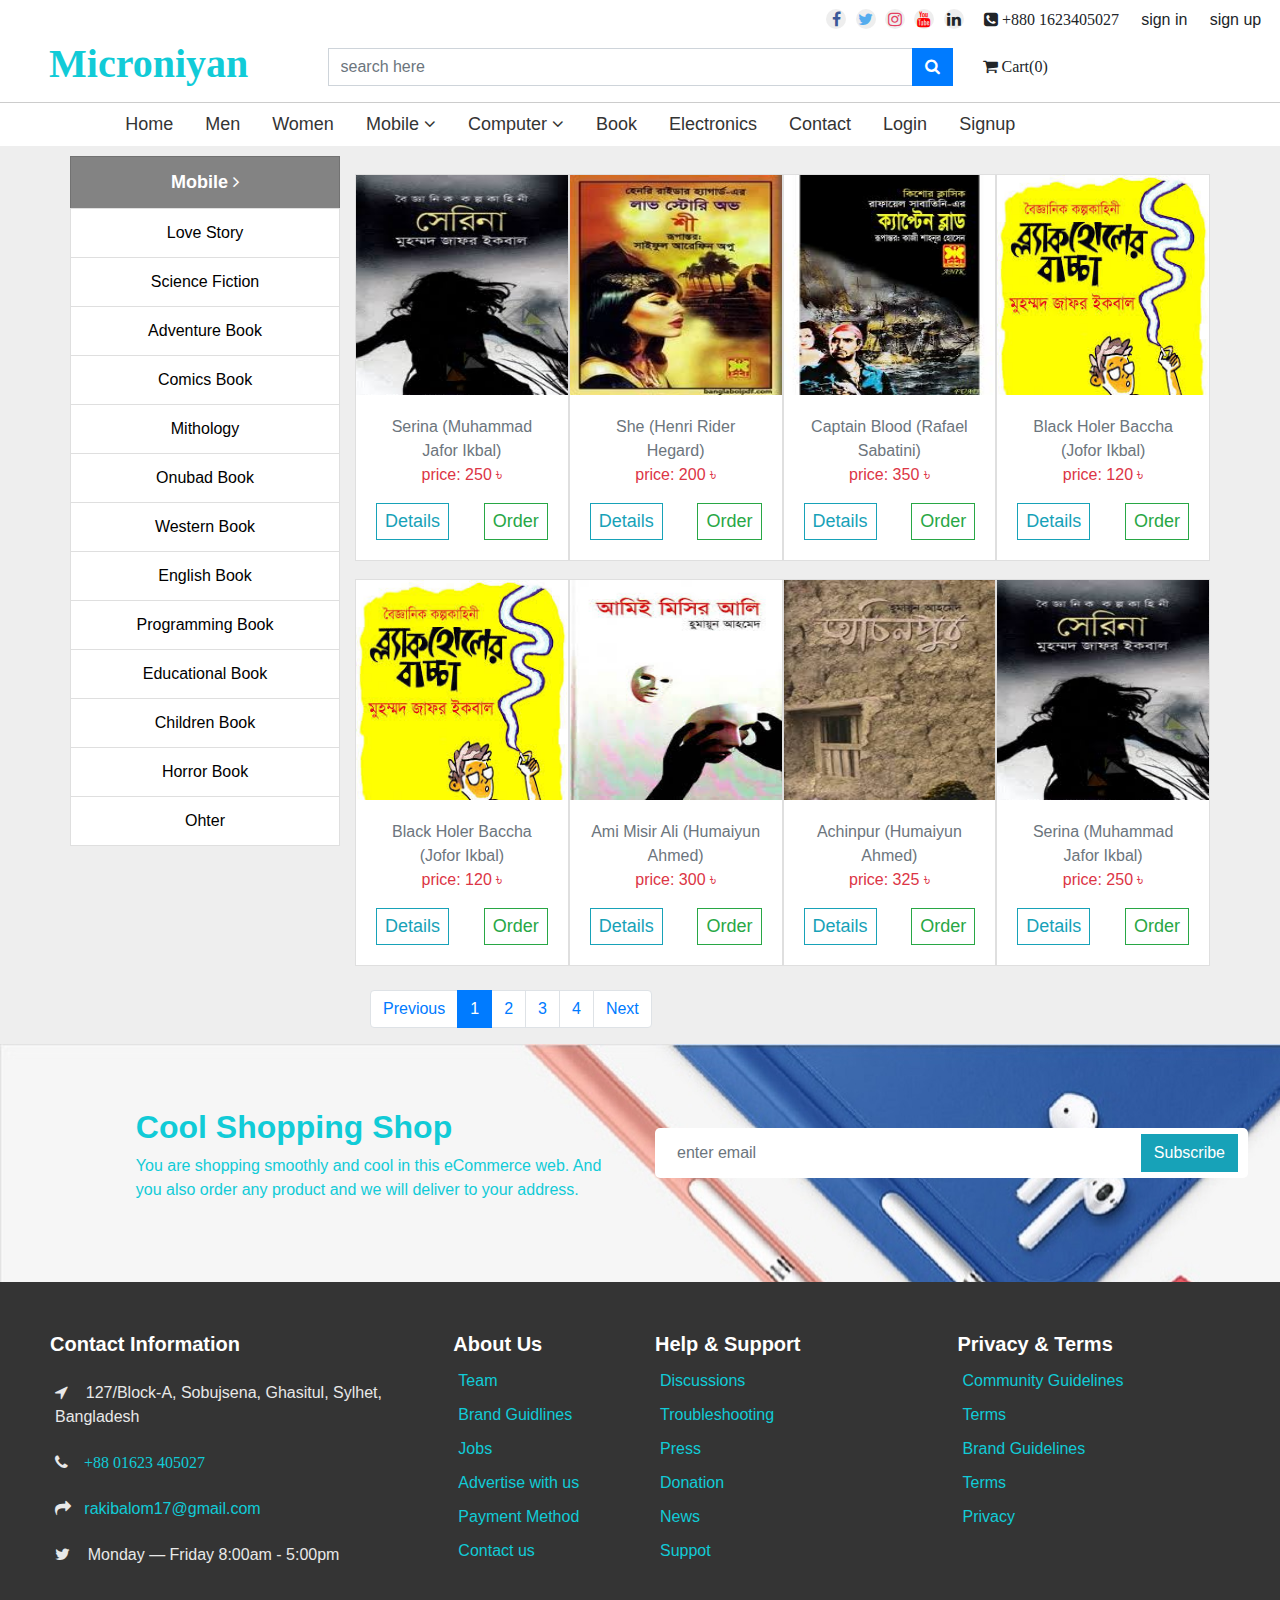
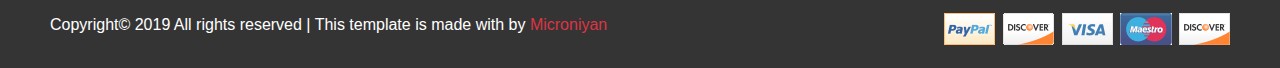
<file: book.html>
<!DOCTYPE html>
<html>
<head>
	<meta charset="utf-8">
	<title>Microiniyan Shop</title>
	<link rel="icon" href="images/logo.png" type="image/png"  />
	<link rel="stylesheet" type="text/css" href="css/bootstrap.min.css">
	<link rel="stylesheet" type="text/css" href="css/font-awesome.min.css">
	<link rel="stylesheet" type="text/css" href="css/style.css">
</head>
<body>

	<!-- Header Section -->
	<div class="navbar-expand-sm" id="header">
		<button class="navbar-toggler" type="button" data-toggle="collapse" data-target="#navbarMenu"><i class="fa fa-bars"></i></button>
		<div class="row">
			<div id="sub-header" class="navbar ml-auto">
				<div id="social">
					<a href=""><i class="fa fa-facebook"></i></a>
					<a href=""><i class="fa fa-twitter"></i></a>
					<a href=""><i class="fa fa-instagram"></i></a>
					<a href=""><i class="fa fa-youtube"></i></a>
					<a href=""><i class="fa fa-linkedin"></i></a>
				</div>
				<div id="sub-text">
					<i class="fa fa-phone-square"> +880 1623405027</i> &nbsp &nbsp
					<a href="login.html">sign in</a> &nbsp &nbsp
					<a href="singup.html">sign up</a> &nbsp &nbsp
				</div>
			</div>
		</div>
		<div id="main-header">
			<div class="row"> 
				<div class="col-md-3">
					<h1 class="text-center font-weight-bold">Microniyan </h1>
				</div>
				<div class="col-md-6">
					<div class="input-group mb-3">
						<input class="form-control" type="search" name="" placeholder="search here">
						<div class="input-group-append">
							<button class="btn btn-primary"><i class="fa fa-search text-white"></i></button>
						</div>					
					</div>
				</div>
				<div class="col-md-3 cart">
					<i class="fa fa-shopping-cart"> Cart(0)</i>
				</div>
			</div>
		</div>

		<!-- Navbar -->
		<nav id="navbar">
			<div class="row">
				<div class="col-md-10 offset-md-1">
					<div class="collapse navbar-collapse" id="navbarMenu">
						<ul class="navbar-nav">
							<li class="nav-item"><a class="nav-link active" href="index.html">Home</a></li>
							<li class="nav-item"><a class="nav-link" href="men_product.html">Men</a></li>
							<li class="nav-item"><a class="nav-link" href="women_product.html">Women</a></li>
							<div class="dropdown">
								<li class="nav-item"><a class="nav-link" href="mobile_product.html">Mobile <i class="fa fa-angle-down"></i></a>
									<div class="dropdown-content">
										<a href="">Smartphone</a>
										<a href="">Tablet</a>
										<a href="">Mobile Parts</a>
									</div>
								</li>
							</div>
							<div class="dropdown">	
								<li class="nav-item"><a class="nav-link" href="computer_product.html">Computer <i class="fa fa-angle-down"></i></a>
									<div class="dropdown-content">
										<a href="">Desktop</a>
										<a href="">Laptop</a>
										<a href="">Computer Parts</a>
									</div>
								</li>
							</div>
							<li class="nav-item"><a class="nav-link" href="book.html">Book</a></li>
							<li class="nav-item"><a class="nav-link" href="electronics_product.html">Electronics</a></li>
							<li class="nav-item"><a class="nav-link" href="contact.html">Contact</a></li>
							<li class="nav-item"><a class="nav-link" href="login.html">Login</a></li>
							<li class="nav-item"><a class="nav-link" href="signup.html">Signup</a></li>
						</ul>
					</div>
				</div>
			</div>
		</nav>
	</div>

<!-- Main Content -->
	<div id="main-content">
		<div class="container">
			<div class="row">
				<div class="col-md-3 list-group text-center" id="submenu">
					<p class="list-group-item header" href="">Mobile <i class="fa fa-angle-right"></i></p>
					<a class="list-group-item" href="">Love Story</a>
					<a class="list-group-item" href="">Science Fiction</a>
					<a class="list-group-item" href="">Adventure Book</a>
					<a class="list-group-item" href="">Comics Book</a>
					<a class="list-group-item" href="">Mithology</a>
					<a class="list-group-item" href="">Onubad Book</a>
					<a class="list-group-item" href="">Western Book</a>
					<a class="list-group-item" href="">English Book</a>
					<a class="list-group-item" href="">Programming Book</a>
					<a class="list-group-item" href="">Educational Book</a>
					<a class="list-group-item" href="">Children Book</a>
					<a class="list-group-item" href="">Horror Book</a>
					<a class="list-group-item" href="">Ohter</a>
				</div>
				<div class="col-md-9">
					<div class="row">
						<div class="col-md-3 col-sm-6">
							<div class="card" id="card">
								<img src="images/book_1.jpg" height="220px">
								<div class="card-body">
									<p class="text-center">
										<span class="text-secondary">Serina (Muhammad Jafor Ikbal)</span>
										<br>
										<span class="text-danger">price: 250 ৳</span>
									</p>
									<a href="book_details.html"><button class="btn btn-outline-info btn-sm">Details</button></a>
									<button type="button" data-toggle="modal" data-target="#order" class="btn btn-outline-success btn-sm float-right">Order</button>
								</div>
							</div>
						</div>
						<div class="col-md-3 col-sm-6">
							<div class="card">
								<img src="images/book_3.jpg" height="220px">
								<div class="card-body">
									<p class="text-center">
										<span class="text-secondary">She (Henri Rider Hegard)</span>
										<br>
										<span class="text-danger">price: 200 ৳</span>
									</p>
									<a href="book_details.html"><button class="btn btn-outline-info btn-sm">Details</button></a>
									<button type="button" data-toggle="modal" data-target="#order" class="btn btn-outline-success btn-sm float-right">Order</button>
								</div>
							</div>
						</div>
						<div class="col-md-3 col-sm-6">
							<div class="card">
								<img src="images/book_2.jpg" height="220px">
								<div class="card-body">
									<p class="text-center">
										<span class="text-secondary">Captain Blood (Rafael Sabatini)</span>
										<br>
										<span class="text-danger">price: 350 ৳</span>
									</p>
									<a href="book_details.html"><button class="btn btn-outline-info btn-sm">Details</button></a>
									<button type="button" data-toggle="modal" data-target="#order" class="btn btn-outline-success btn-sm float-right">Order</button>
								</div>
							</div>
						</div>
						<div class="col-md-3 col-sm-6">
							<div class="card">
								<img src="images/book_4.jpg" height="220px">
								<div class="card-body">
									<p class="text-center">
										<span class="text-secondary">Black Holer Baccha (Jofor Ikbal)</span>
										<br>
										<span class="text-danger">price: 120 ৳</span>
									</p>
									<a href="book_details.html"><button class="btn btn-outline-info btn-sm">Details</button></a>
									<button type="button" data-toggle="modal" data-target="#order" class="btn btn-outline-success btn-sm float-right">Order</button>
								</div>
							</div>
						</div>
					</div>
					<div class="row">
						<div class="col-md-3 col-sm-6">
							<div class="card">
								<img src="images/book_4.jpg" height="220px">
								<div class="card-body">
									<p class="text-center">
										<span class="text-secondary">Black Holer Baccha (Jofor Ikbal)</span>
										<br>
										<span class="text-danger">price: 120 ৳</span>
									</p>
									<a href="book_details.html"><button class="btn btn-outline-info btn-sm">Details</button></a>
									<button type="button" data-toggle="modal" data-target="#order" class="btn btn-outline-success btn-sm float-right">Order</button>
								</div>
							</div>
						</div>
						<div class="col-md-3 col-sm-6">
							<div class="card">
								<img src="images/book_6.jpg" height="220px">
								<div class="card-body">
									<p class="text-center">
										<span class="text-secondary">Ami Misir Ali (Humaiyun Ahmed)</span>
										<br>
										<span class="text-danger">price: 300 ৳</span>		
									</p>
									<a href="book_details.html"><button class="btn btn-outline-info btn-sm">Details</button></a>
									<button type="button" data-toggle="modal" data-target="#order" class="btn btn-outline-success btn-sm float-right">Order</button>
								</div>
							</div>
						</div>
						<div class="col-md-3 col-sm-6">
							<div class="card">
								<img src="images/book_5.jpg" height="220px">
								<div class="card-body">
									<p class="text-center">
										<span class="text-secondary">Achinpur (Humaiyun Ahmed)</span>
										<br>
										<span class="text-danger">price: 325 ৳</span>
									</p>
									<a href="book_details.html"><button class="btn btn-outline-info btn-sm">Details</button></a>
									<button type="button" data-toggle="modal" data-target="#order" class="btn btn-outline-success btn-sm float-right">Order</button>
								</div>
							</div>
						</div>
						<div class="col-md-3 col-sm-6">
							<div class="card" id="card">
								<img src="images/book_1.jpg" height="220px">
								<div class="card-body">
									<p class="text-center">
										<span class="text-secondary">Serina (Muhammad Jafor Ikbal)</span>
										<br>
										<span class="text-danger">price: 250 ৳</span>
									</p>
									<a href="book_details.html"><button class="btn btn-outline-info btn-sm">Details</button></a>
									<button type="button" data-toggle="modal" data-target="#order" class="btn btn-outline-success btn-sm float-right">Order</button>
								</div>
							</div>
						</div>
					</div>
					<ul class="pagination mt-4">
						<li class="page-item"><a class="page-link" href="">Previous</a></li>
						<li class="page-item active"><a class="page-link" href="">1</a></li>
						<li class="page-item"><a class="page-link" href="">2</a></li>
						<li class="page-item"><a class="page-link" href="">3</a></li>
						<li class="page-item"><a class="page-link" href="">4</a></li>
						<li class="page-item"><a class="page-link" href="">Next</a></li>
					</ul>
				</div>
			</div>
		</div>
	</div>
<!-- Order Modal -->
<div class="modal fade" id="order">
	<div class="modal-dialog modal-dialog-centered">
		<div class="modal-content">
			<!-- Modal Header -->
			<div class="modal-header">
				<h4 class="modal-title">Order Info</h4>
				<button type="button" class="close" data-dismiss="modal">&times;</button>
			</div>
			<!-- Modal body -->
			<div class="modal-body">
				<div class="row">
					<div class="col-md-8">
						<form>
							<div class="form-group">
								<label>Pices</label>
								<input type="Number" name="">
							</div>
							<p class="font-weight-bold">Address</p>
							<div class="row">
								<div class="col-md-6">
									<input class="form-control" type="text" name="" placeholder="House No">
								</div>
								<div class="col-md-6">
									<input class="form-control" type="text" name="" placeholder="Road No/Name">
								</div>
							</div>
							<br>
							<div class="row">
								<div class="col-md-6">
									<input class="form-control" type="text" name="" placeholder="Area">
								</div>
								<div class="col-md-6">
									<input class="form-control" type="text" name="" placeholder="District">
								</div>
							</div>
						</form>
					</div>
					<div class="col-md-4">
						<img class="img-fluid img-thumbnail" src="images/book_1.jpg">
					</div>
				</div>
			</div>
			<!-- Modal footer -->
			<div class="modal-footer">
				<button type="button" class="btn btn-outline-danger" data-dismiss="modal">Cancel</button>
				<a href=""><button class="btn btn-outline-success">Confirm</button></a>
			</div>
		</div>
	</div>
</div>

<!-- Subscribe Box -->
<div class="jumbotron" id="sub-box">
	<div class="row">
		<div class="col-md-5 offset-1">
			<h2>Cool Shopping Shop</h2>
			<p>You are shopping smoothly and cool in this eCommerce web. And you also order any product and we will deliver to your address.</p>
		</div>
		<div class="col-md-6">
			<div id="input-box" class="input-group">
				<input class="form-control" type="text"  name="" placeholder="enter email">
				<button class="btn btn-info">Subscribe</button>
			</div>
		</div>
	</div>
</div>

<!-- Footer -->

<div id="footer">
	<div class="row">
		<div class="col-md-4">
			<h5>Contact Information</h5>
			<ul>
				<li><i class="fa fa-location-arrow"></i>&nbsp &nbsp 127/Block-A, Sobujsena, Ghasitul, Sylhet, Bangladesh</li>
				<li><i class="fa fa-phone">&nbsp &nbsp <a href="">+88 01623 405027</a></i></li>
				<li><i class="fa fa-mail-forward"></i>&nbsp &nbsp<a href="">rakibalom17@gmail.com</a></li>
				<li><i class="fa fa-twitter"></i>&nbsp &nbsp Monday — Friday 8:00am - 5:00pm</li>
			</ul>
		</div>
		<div class="col-md-2">
			<h5>About Us</h5>
			<ul>
				<li><a href="">Team</a></li>
				<li><a href="">Brand Guidlines</a></li>
				<li><a href="">Jobs</a></li>
				<li><a href="">Advertise with us</a></li>
				<li><a href="">Payment Method</a></li>
				<li><a href="">Contact us</a></li>
			</ul>
		</div>
		<div class="col-md-3">
			<h5>Help & Support</h5>
			<ul>
				<li><a href="">Discussions</a></li>
				<li><a href="">Troubleshooting</a></li>
				<li><a href="">Press</a></li>
				<li><a href="">Donation</a></li>
				<li><a href="">News</a></li>
				<li><a href="">Suppot</a></li>
			</ul>
		</div>
		<div class="col-md-3">
			<h5>Privacy & Terms</h5>
			<ul>
				<li><a href="">Community Guidelines</a></li>
				<li><a href="">Terms</a></li>
				<li><a href="">Brand Guidelines</a></li>
				<li><a href="">Terms</a></li>
				<li><a href="">Privacy</a></li>
			</ul>
		</div>
	</div>

	<div id="sub-footer">
		<div class="row">
			<div class="col-md-7">
				<p>Copyright&copy 2019 All rights reserved | This template is made with by <span class="text-danger">Microniyan</span></p>
			</div>
			<div class="col-md-5">
				<img class="float-right" src="images/1.png">
			</div>
		</div>
	</div>
</div>

<!-- Footer End -->
<!-- Javascript -->
<script type="text/javascript" src="js/jquery-3.3.1.min.js"></script>
<script type="text/javascript" src="js/popper.js"></script>
<script type="text/javascript" src="js/bootstrap.min.js"></script>

</body>
</html>
</file>
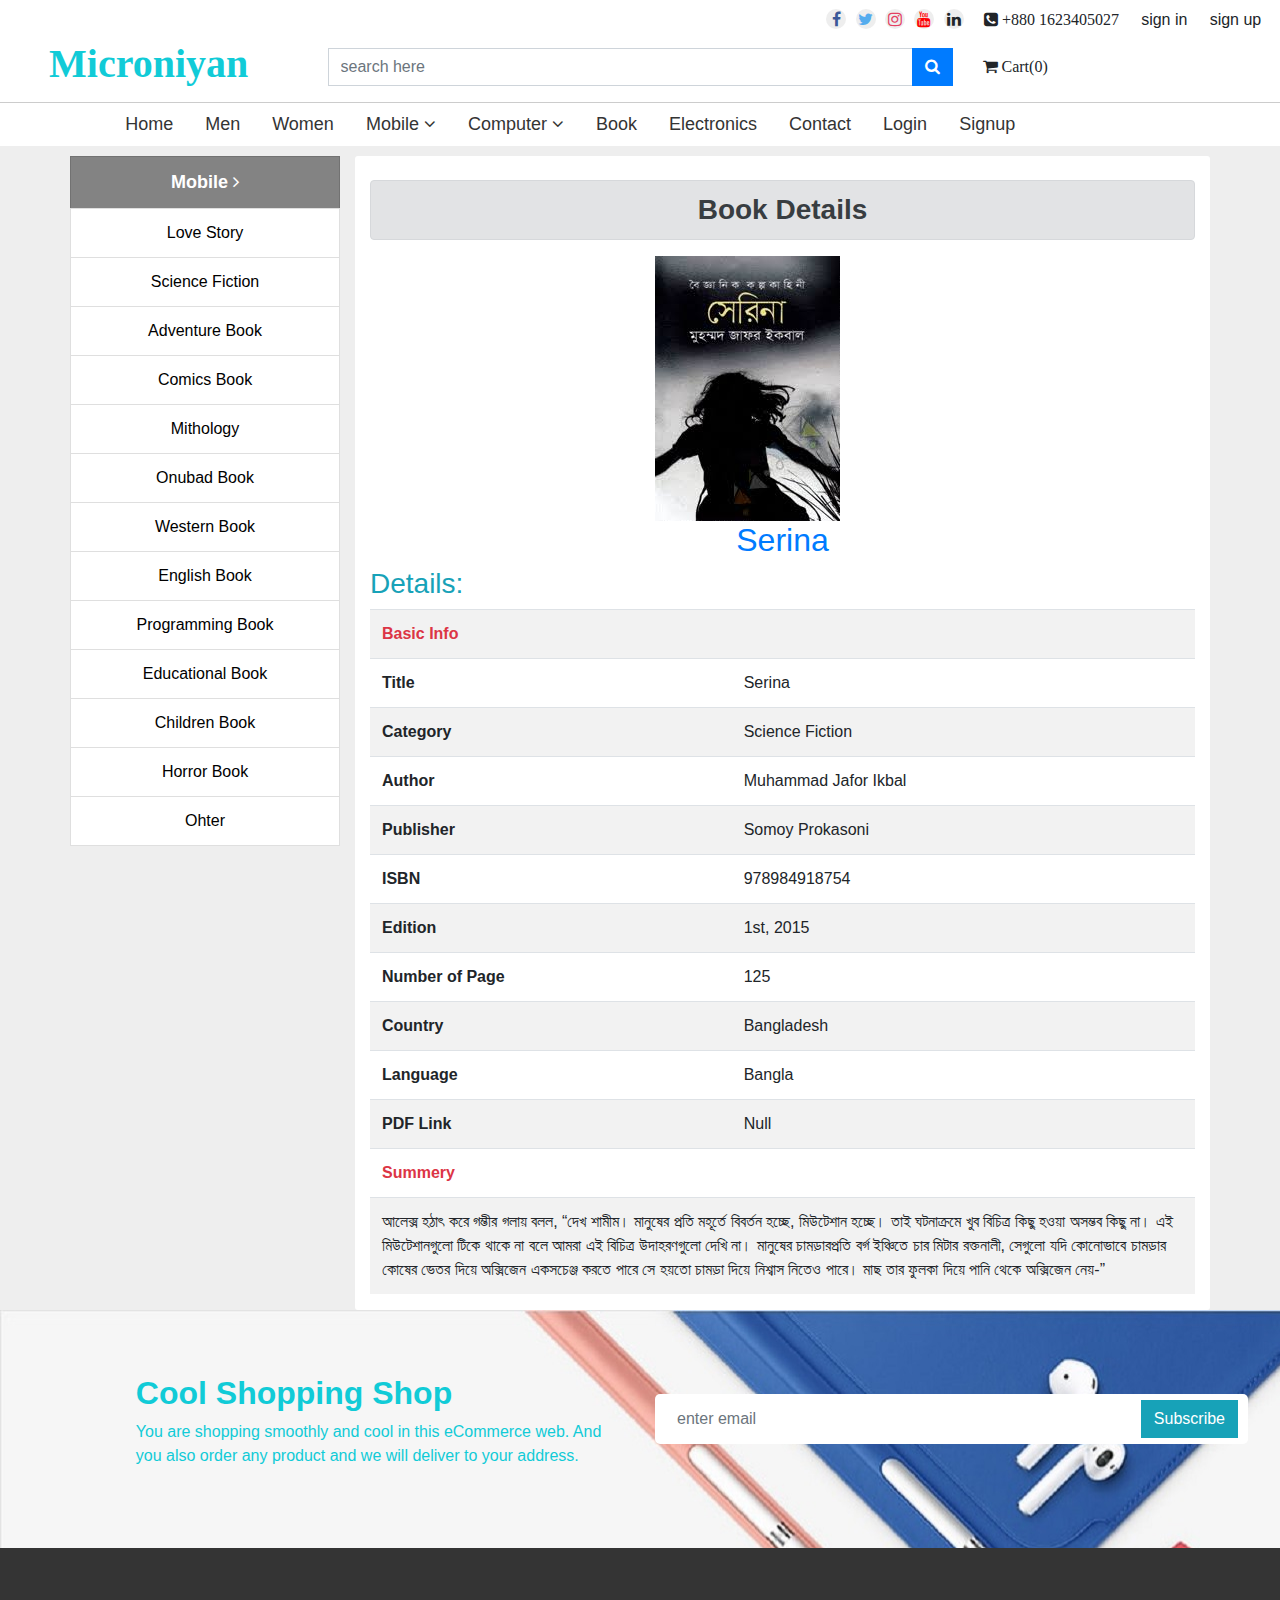
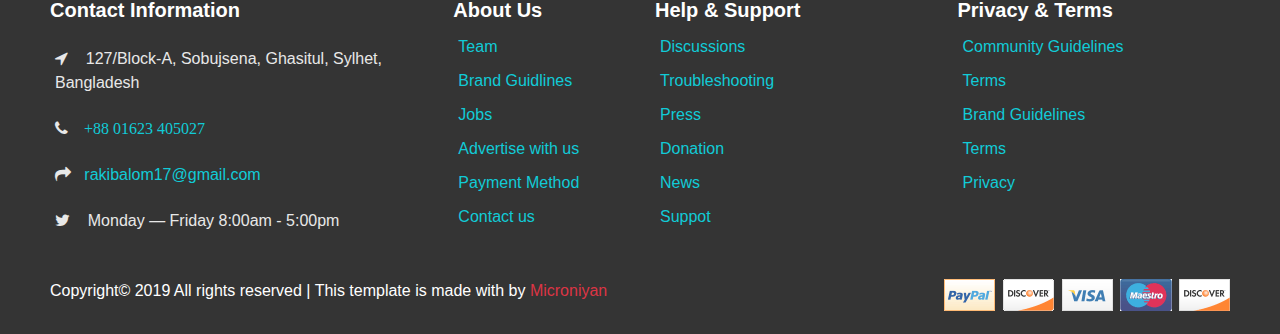
<file: book_details.html>
<!DOCTYPE html>
<html>
<head>
	<meta charset="utf-8">
	<title>Microiniyan Shop</title>
	<link rel="icon" href="images/logo.png" type="image/png"  />
	<link rel="stylesheet" type="text/css" href="css/bootstrap.min.css">
	<link rel="stylesheet" type="text/css" href="css/font-awesome.min.css">
	<link rel="stylesheet" type="text/css" href="css/style.css">
</head>
<body>

	<!-- Header Section -->
	<div class="navbar-expand-sm" id="header">
		<button class="navbar-toggler" type="button" data-toggle="collapse" data-target="#navbarMenu"><i class="fa fa-bars"></i></button>
		<div class="row">
			<div id="sub-header" class="navbar ml-auto">
				<div id="social">
					<a href=""><i class="fa fa-facebook"></i></a>
					<a href=""><i class="fa fa-twitter"></i></a>
					<a href=""><i class="fa fa-instagram"></i></a>
					<a href=""><i class="fa fa-youtube"></i></a>
					<a href=""><i class="fa fa-linkedin"></i></a>
				</div>
				<div id="sub-text">
					<i class="fa fa-phone-square"> +880 1623405027</i> &nbsp &nbsp
					<a href="login.html">sign in</a> &nbsp &nbsp
					<a href="singup.html">sign up</a> &nbsp &nbsp
				</div>
			</div>
		</div>
		<div id="main-header">
			<div class="row"> 
				<div class="col-md-3">
					<h1 class="text-center font-weight-bold">Microniyan </h1>
				</div>
				<div class="col-md-6">
					<div class="input-group mb-3">
						<input class="form-control" type="search" name="" placeholder="search here">
						<div class="input-group-append">
							<button class="btn btn-primary"><i class="fa fa-search text-white"></i></button>
						</div>					
					</div>
				</div>
				<div class="col-md-3 cart">
					<i class="fa fa-shopping-cart"> Cart(0)</i>
				</div>
			</div>
		</div>

		<!-- Navbar -->
		<nav id="navbar">
			<div class="row">
				<div class="col-lg-10 offset-lg-1">
					<div class="collapse navbar-collapse" id="navbarMenu">
						<ul class="navbar-nav">
							<li class="nav-item"><a class="nav-link active" href="index.html">Home</a></li>
							<li class="nav-item"><a class="nav-link" href="men_product.html">Men</a></li>
							<li class="nav-item"><a class="nav-link" href="women_product.html">Women</a></li>
							<div class="dropdown">
								<li class="nav-item"><a class="nav-link" href="mobile_product.html">Mobile <i class="fa fa-angle-down"></i></a>
									<div class="dropdown-content">
										<a href="">Smartphone</a>
										<a href="">Tablet</a>
										<a href="">Mobile Parts</a>
									</div>
								</li>
							</div>
							<div class="dropdown">	
								<li class="nav-item"><a class="nav-link" href="computer_product.html">Computer <i class="fa fa-angle-down"></i></a>
									<div class="dropdown-content">
										<a href="">Desktop</a>
										<a href="">Laptop</a>
										<a href="">Computer Parts</a>
									</div>
								</li>
							</div>
							<li class="nav-item"><a class="nav-link" href="book.html">Book</a></li>
							<li class="nav-item"><a class="nav-link" href="electronics_product.html">Electronics</a></li>
							<li class="nav-item"><a class="nav-link" href="contact.html">Contact</a></li>
							<li class="nav-item"><a class="nav-link" href="login.html">Login</a></li>
							<li class="nav-item"><a class="nav-link" href="signup.html">Signup</a></li>
						</ul>
					</div>
				</div>
			</div>
		</nav>
	</div>

<!-- Main Content -->
	<div id="main-content">
		<div class="container">
			<div class="row">
				<div class="col-md-3 list-group text-center" id="submenu">
					<p class="list-group-item header" href="">Mobile <i class="fa fa-angle-right"></i></p>
					<a class="list-group-item" href="">Love Story</a>
					<a class="list-group-item" href="">Science Fiction</a>
					<a class="list-group-item" href="">Adventure Book</a>
					<a class="list-group-item" href="">Comics Book</a>
					<a class="list-group-item" href="">Mithology</a>
					<a class="list-group-item" href="">Onubad Book</a>
					<a class="list-group-item" href="">Western Book</a>
					<a class="list-group-item" href="">English Book</a>
					<a class="list-group-item" href="">Programming Book</a>
					<a class="list-group-item" href="">Educational Book</a>
					<a class="list-group-item" href="">Children Book</a>
					<a class="list-group-item" href="">Horror Book</a>
					<a class="list-group-item" href="">Ohter</a>
				</div>
				<div class="col-md-9" id="details-content">
					<br>
					<h3 class="alert alert-secondary font-weight-bold text-center">Book Details</h3>
					<div class="row">
						<div class="col-md-4 offset-4">
							<img class="img-fluid" src="images/book_1.jpg" align="center">
						</div>
					</div>
					<h2 class="text-center text-primary">Serina</h2>
					<h3 class="text-info">Details:</h3>
					<table class="table table-striped table-responsive">
						<tr>
							<td colspan="2" class="text-danger font-weight-bold">Basic Info</td>
						</tr>
						<tr>
							<td class="font-weight-bold">Title</td>
							<td>Serina</td>
						</tr>
						<tr>
							<td class="font-weight-bold">Category</td>
							<td>Science Fiction</td>
						</tr>
						<tr>
							<td class="font-weight-bold">Author</td>
							<td>Muhammad Jafor Ikbal</td>
						</tr>
						<tr>
							<td class="font-weight-bold">Publisher</td>
							<td>Somoy Prokasoni</td>
						</tr>
						
						<tr>
							<td class="font-weight-bold">ISBN</td>
							<td>978984918754</td>
						</tr>
						<tr>
							<td class="font-weight-bold">Edition</td>
							<td>1st, 2015</td>
						</tr>
						<tr>
							<td class="font-weight-bold">Number of Page</td>
							<td>125</td>
						</tr>
						<tr>
							<td class="font-weight-bold">Country</td>
							<td>Bangladesh</td>
						</tr>
						<tr>
							<td class="font-weight-bold">Language</td>
							<td>Bangla</td>
						</tr>
						<tr>
							<td class="font-weight-bold">PDF Link</td>
							<td>Null</td>
						</tr>
						<tr>
							<th colspan="2" class="text-danger">Summery</th>
						</tr>
						<tr>
							<td colspan="2">আলেক্স হঠাৎ করে গম্ভীর গলায় বলল, “দেখ শামীম। মানুষের প্রতি মহূর্তে বিবর্তন হচ্ছে, মিউটেশান হচ্ছে। তাই ঘটনাক্রমে খুব বিচিত্র কিছু হওয়া অসম্ভব কিছু না। এই মিউটেশানগুলো টিকে থাকে না বলে আমরা এই বিচিত্র উদাহরণগুলো দেখি না। মানুষের চামড়ারপ্রতি বর্গ ইঞ্চিতে চার মিটার রক্তনালী, সেগুলো যদি কোনোভাবে চামড়ার কোষের ভেতর দিয়ে অক্সিজেন একসচেঞ্জ করতে পারে সে হয়তো চামড়া দিয়ে নিশ্বাস নিতেও পারে। মাছ তার ফুলকা দিয়ে পানি থেকে অক্সিজেন নেয়-”</td>
						</tr>
					</table>
				</div>
			</div>
		</div>
	</div>

<!-- Subscribe Box -->
<div class="jumbotron" id="sub-box">
	<div class="row">
		<div class="col-md-5 offset-1">
			<h2>Cool Shopping Shop</h2>
			<p>You are shopping smoothly and cool in this eCommerce web. And you also order any product and we will deliver to your address.</p>
		</div>
		<div class="col-md-6">
			<div id="input-box" class="input-group">
				<input class="form-control" type="text"  name="" placeholder="enter email">
				<button class="btn btn-info">Subscribe</button>
			</div>
		</div>
	</div>
</div>

<!-- Footer -->

<div id="footer">
	<div class="row">
		<div class="col-md-4">
			<h5>Contact Information</h5>
			<ul>
				<li><i class="fa fa-location-arrow"></i>&nbsp &nbsp 127/Block-A, Sobujsena, Ghasitul, Sylhet, Bangladesh</li>
				<li><i class="fa fa-phone">&nbsp &nbsp <a href="">+88 01623 405027</a></i></li>
				<li><i class="fa fa-mail-forward"></i>&nbsp &nbsp<a href="">rakibalom17@gmail.com</a></li>
				<li><i class="fa fa-twitter"></i>&nbsp &nbsp Monday — Friday 8:00am - 5:00pm</li>
			</ul>
		</div>
		<div class="col-md-2">
			<h5>About Us</h5>
			<ul>
				<li><a href="">Team</a></li>
				<li><a href="">Brand Guidlines</a></li>
				<li><a href="">Jobs</a></li>
				<li><a href="">Advertise with us</a></li>
				<li><a href="">Payment Method</a></li>
				<li><a href="">Contact us</a></li>
			</ul>
		</div>
		<div class="col-md-3">
			<h5>Help & Support</h5>
			<ul>
				<li><a href="">Discussions</a></li>
				<li><a href="">Troubleshooting</a></li>
				<li><a href="">Press</a></li>
				<li><a href="">Donation</a></li>
				<li><a href="">News</a></li>
				<li><a href="">Suppot</a></li>
			</ul>
		</div>
		<div class="col-md-3">
			<h5>Privacy & Terms</h5>
			<ul>
				<li><a href="">Community Guidelines</a></li>
				<li><a href="">Terms</a></li>
				<li><a href="">Brand Guidelines</a></li>
				<li><a href="">Terms</a></li>
				<li><a href="">Privacy</a></li>
			</ul>
		</div>
	</div>

	<div id="sub-footer">
		<div class="row">
			<div class="col-md-7">
				<p>Copyright&copy 2019 All rights reserved | This template is made with by <span class="text-danger">Microniyan</span></p>
			</div>
			<div class="col-md-5">
				<img class="float-right" src="images/1.png">
			</div>
		</div>
	</div>
</div>
<!-- Footer End -->

<!-- Javascript -->
<script type="text/javascript" src="js/jquery-3.3.1.min.js"></script>
<script type="text/javascript" src="js/popper.js"></script>
<script type="text/javascript" src="js/bootstrap.min.js"></script>

</body>
</html>
</file>
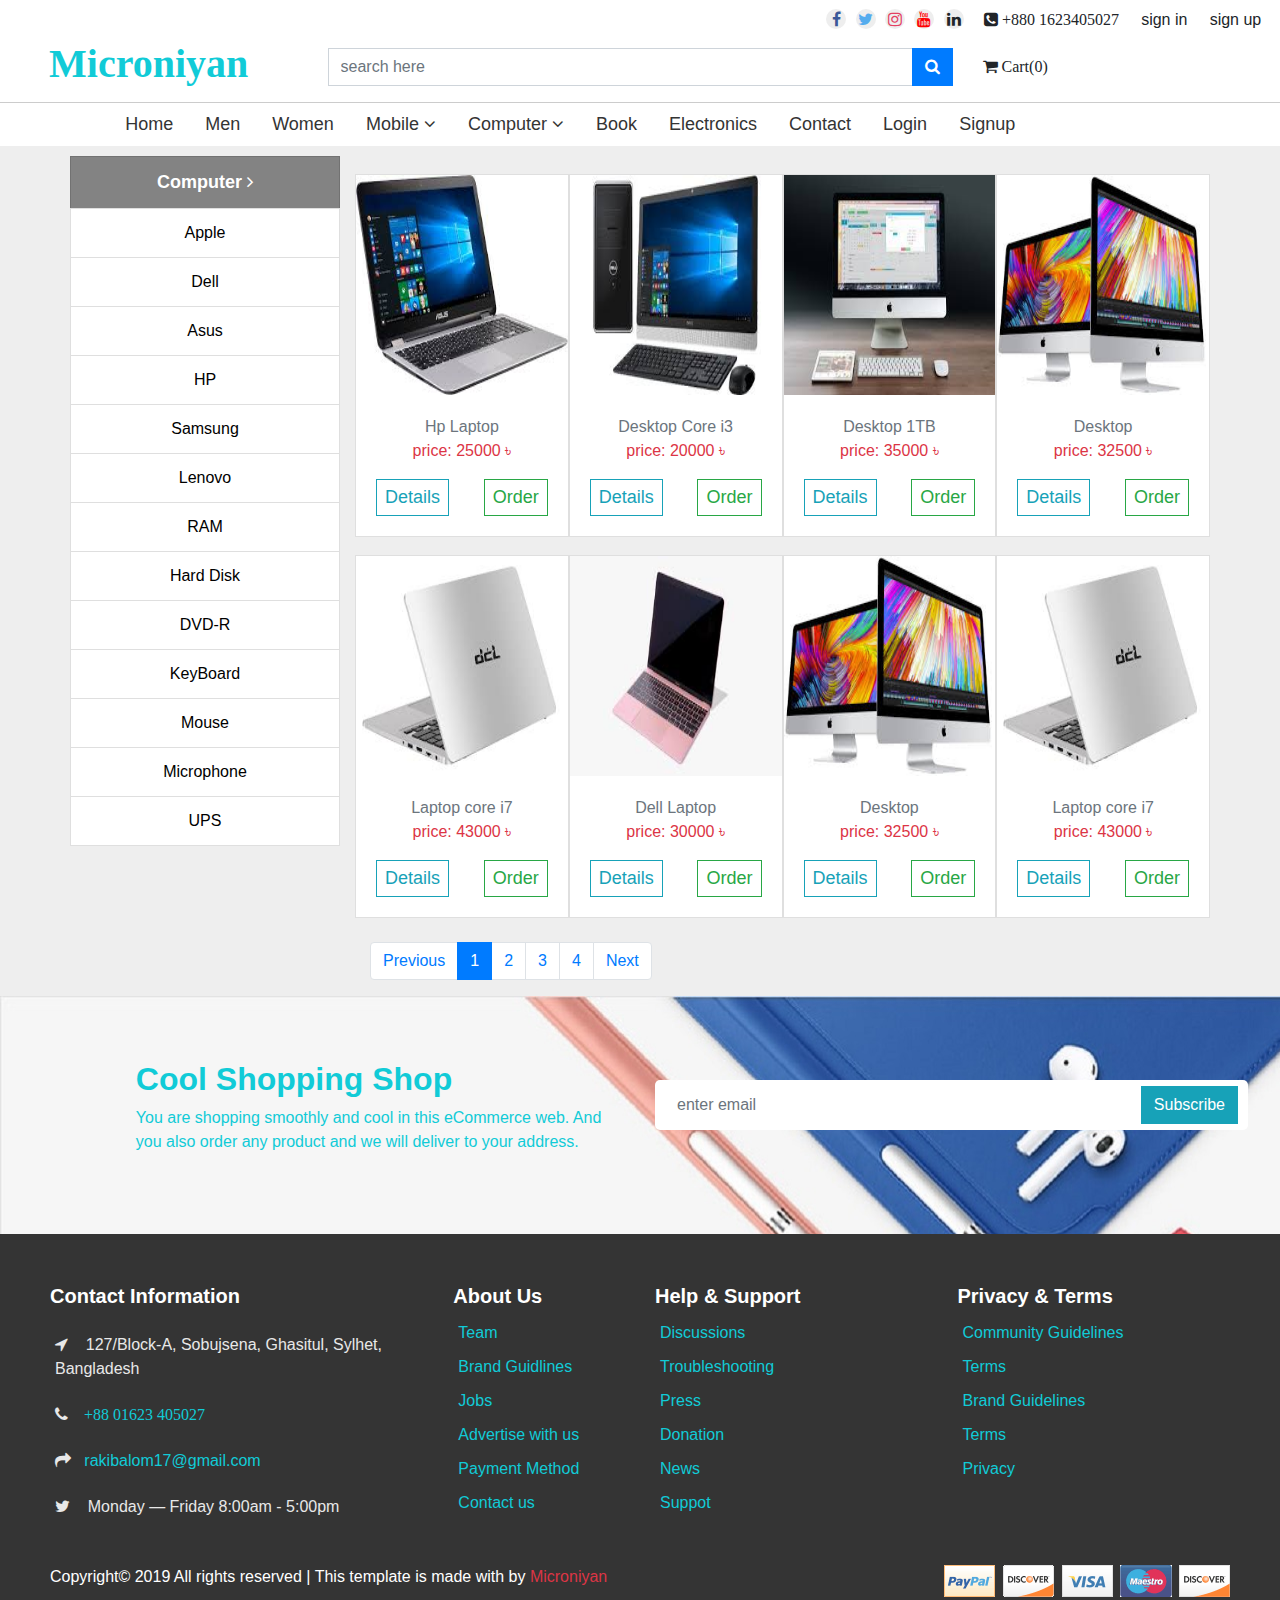
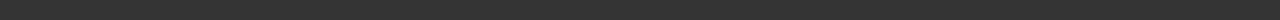
<file: computer_product.html>
<!DOCTYPE html>
<html>
<head>
	<meta charset="utf-8">
	<title>Microiniyan Shop</title>
	<link rel="icon" href="images/logo.png" type="image/png"  />
	<link rel="stylesheet" type="text/css" href="css/bootstrap.min.css">
	<link rel="stylesheet" type="text/css" href="css/font-awesome.min.css">
	<link rel="stylesheet" type="text/css" href="css/style.css">
</head>
<body>

	<!-- Header Section -->
	<div class="navbar-expand-sm" id="header">
		<button class="navbar-toggler" type="button" data-toggle="collapse" data-target="#navbarMenu"><i class="fa fa-bars"></i></button>
		<div class="row">
			<div id="sub-header" class="navbar ml-auto">
				<div id="social">
					<a href=""><i class="fa fa-facebook"></i></a>
					<a href=""><i class="fa fa-twitter"></i></a>
					<a href=""><i class="fa fa-instagram"></i></a>
					<a href=""><i class="fa fa-youtube"></i></a>
					<a href=""><i class="fa fa-linkedin"></i></a>
				</div>
				<div id="sub-text">
					<i class="fa fa-phone-square"> +880 1623405027</i> &nbsp &nbsp
					<a href="login.html">sign in</a> &nbsp &nbsp
					<a href="singup.html">sign up</a> &nbsp &nbsp
				</div>
			</div>
		</div>
		<div id="main-header">
			<div class="row"> 
				<div class="col-md-3">
					<h1 class="text-center font-weight-bold">Microniyan </h1>
				</div>
				<div class="col-md-6">
					<div class="input-group mb-3">
						<input class="form-control" type="search" name="" placeholder="search here">
						<div class="input-group-append">
							<button class="btn btn-primary"><i class="fa fa-search text-white"></i></button>
						</div>					
					</div>
				</div>
				<div class="col-md-3 cart">
					<i class="fa fa-shopping-cart"> Cart(0)</i>
				</div>
			</div>
		</div>

		<!-- Navbar -->
		<nav id="navbar">
			<div class="row">
				<div class="col-md-10 offset-md-1">
					<div class="collapse navbar-collapse" id="navbarMenu">
						<ul class="navbar-nav">
							<li class="nav-item"><a class="nav-link active" href="index.html">Home</a></li>
							<li class="nav-item"><a class="nav-link" href="men_product.html">Men</a></li>
							<li class="nav-item"><a class="nav-link" href="women_product.html">Women</a></li>
							<div class="dropdown">
								<li class="nav-item"><a class="nav-link" href="mobile_product.html">Mobile <i class="fa fa-angle-down"></i></a>
									<div class="dropdown-content">
										<a href="">Smartphone</a>
										<a href="">Tablet</a>
										<a href="">Mobile Parts</a>
									</div>
								</li>
							</div>
							<div class="dropdown">	
								<li class="nav-item"><a class="nav-link" href="computer_product.html">Computer <i class="fa fa-angle-down"></i></a>
									<div class="dropdown-content">
										<a href="">Desktop</a>
										<a href="">Laptop</a>
										<a href="">Computer Parts</a>
									</div>
								</li>
							</div>
							<li class="nav-item"><a class="nav-link" href="book.html">Book</a></li>
							<li class="nav-item"><a class="nav-link" href="electronics_product.html">Electronics</a></li>
							<li class="nav-item"><a class="nav-link" href="contact.html">Contact</a></li>
							<li class="nav-item"><a class="nav-link" href="login.html">Login</a></li>
							<li class="nav-item"><a class="nav-link" href="signup.html">Signup</a></li>
						</ul>
					</div>
				</div>
			</div>
		</nav>
	</div>

<!-- Main Content -->
	<div id="main-content">
		<div class="container">
			<div class="row">
				<div class="col-md-3 list-group text-center" id="submenu">
						<p class="list-group-item header" href="">Computer <i class="fa fa-angle-right"></i></p>
						<a class="list-group-item" href="">Apple</a>
						<a class="list-group-item" href="">Dell</a>
						<a class="list-group-item" href="">Asus</a>
						<a class="list-group-item" href="">HP</a>
						<a class="list-group-item" href="">Samsung</a>
						<a class="list-group-item" href="">Lenovo</a>
						<a class="list-group-item" href="">RAM</a>
						<a class="list-group-item" href="">Hard Disk</a>
						<a class="list-group-item" href="">DVD-R</a>
						<a class="list-group-item" href="">KeyBoard</a>
						<a class="list-group-item" href="">Mouse</a>
						<a class="list-group-item" href="">Microphone</a>
						<a class="list-group-item" href="">UPS</a>
				</div>
				<div class="col-md-9">
					<div class="row">
						<div class="col-md-3 col-sm-6">
							<div class="card" id="card">
								<img src="images/computer_1.jpg" height="220px">
								<div class="card-body">
									<p class="text-center">
										<span class="text-secondary">Hp Laptop</span>
										<br>
										<span class="text-danger">price: 25000 ৳</span>
									</p>
									<a href="computer_product_details.html"><button class="btn btn-outline-info btn-sm">Details</button></a>
									<button type="button" data-toggle="modal" data-target="#order" class="btn btn-outline-success btn-sm float-right">Order</button>
								</div>
							</div>
						</div>
						<div class="col-md-3 col-sm-6">
							<div class="card">
								<img src="images/computer_2.jpg" height="220px">
								<div class="card-body">
									<p class="text-center">
										<span class="text-secondary">Desktop Core i3</span>
										<br>
										<span class="text-danger">price: 20000 ৳</span>
									</p>
									<a href="computer_product_details.html"><button class="btn btn-outline-info btn-sm">Details</button></a>
									<button type="button" data-toggle="modal" data-target="#order" class="btn btn-outline-success btn-sm float-right">Order</button>
								</div>
							</div>
						</div>
						<div class="col-md-3 col-sm-6">
							<div class="card">
								<img src="images/computer_3.jpg" height="220px">
								<div class="card-body">
									<p class="text-center">
										<span class="text-secondary">Desktop 1TB</span>
										<br>
										<span class="text-danger">price: 35000 ৳</span>
									</p>
									<a href="computer_product_details.html"><button class="btn btn-outline-info btn-sm">Details</button></a>
									<button type="button" data-toggle="modal" data-target="#order" class="btn btn-outline-success btn-sm float-right">Order</button>
								</div>
							</div>
						</div>
						<div class="col-md-3 col-sm-6">
							<div class="card">
								<img src="images/computer_5.jpg" height="220px">
								<div class="card-body">
									<p class="text-center">
										<span class="text-secondary">Desktop</span>
										<br>
										<span class="text-danger">price: 32500 ৳</span>
									</p>
									<a href="computer_product_details.html"><button class="btn btn-outline-info btn-sm">Details</button></a>
									<button type="button" data-toggle="modal" data-target="#order" class="btn btn-outline-success btn-sm float-right">Order</button>
								</div>
							</div>
						</div>
					</div>
					<div class="row">
						<div class="col-md-3 col-sm-6">
							<div class="card">
								<img src="images/computer_6.jpg" height="220px">
								<div class="card-body">
									<p class="text-center">
										<span class="text-secondary">Laptop core i7</span>
										<br>
										<span class="text-danger">price: 43000 ৳</span>
									</p>
									<a href="computer_product_details.html"><button class="btn btn-outline-info btn-sm">Details</button></a>
									<button type="button" data-toggle="modal" data-target="#order" class="btn btn-outline-success btn-sm float-right">Order</button>
								</div>
							</div>
						</div>
						<div class="col-md-3 col-sm-6">
							<div class="card">
								<img src="images/computer_4.jpg" height="220px">
								<div class="card-body">
									<p class="text-center">
										<span class="text-secondary">Dell Laptop</span>
										<br>
										<span class="text-danger">price: 30000 ৳</span>		
									</p>
									<a href="computer_product_details.html"><button class="btn btn-outline-info btn-sm">Details</button></a>
									<button type="button" data-toggle="modal" data-target="#order" class="btn btn-outline-success btn-sm float-right">Order</button>
								</div>
							</div>
						</div>
						<div class="col-md-3 col-sm-6">
							<div class="card">
								<img src="images/computer_5.jpg" height="220px">
								<div class="card-body">
									<p class="text-center">
										<span class="text-secondary">Desktop</span>
										<br>
										<span class="text-danger">price: 32500 ৳</span>
									</p>
									<a href="computer_product_details.html"><button class="btn btn-outline-info btn-sm">Details</button></a>
									<button type="button" data-toggle="modal" data-target="#order" class="btn btn-outline-success btn-sm float-right">Order</button>
								</div>
							</div>
						</div>
						<div class="col-md-3 col-sm-6">
							<div class="card">
								<img src="images/computer_6.jpg" height="220px">
								<div class="card-body">
									<p class="text-center">
										<span class="text-secondary">Laptop core i7</span>
										<br>
										<span class="text-danger">price: 43000 ৳</span>
									</p>
									<a href="computer_product_details.html"><button class="btn btn-outline-info btn-sm">Details</button></a>
									<button type="button" data-toggle="modal" data-target="#order" class="btn btn-outline-success btn-sm float-right">Order</button>
								</div>
							</div>
						</div>
					</div>
					<ul class="pagination mt-4">
						<li class="page-item"><a class="page-link" href="">Previous</a></li>
						<li class="page-item active"><a class="page-link" href="">1</a></li>
						<li class="page-item"><a class="page-link" href="">2</a></li>
						<li class="page-item"><a class="page-link" href="">3</a></li>
						<li class="page-item"><a class="page-link" href="">4</a></li>
						<li class="page-item"><a class="page-link" href="">Next</a></li>
					</ul>
				</div>
			</div>
		</div>
	</div>
<!-- Order Modal -->
<div class="modal fade" id="order">
	<div class="modal-dialog modal-dialog-centered">
		<div class="modal-content">
			<!-- Modal Header -->
			<div class="modal-header">
				<h4 class="modal-title">Order Info</h4>
				<button type="button" class="close" data-dismiss="modal">&times;</button>
			</div>
			<!-- Modal body -->
			<div class="modal-body">
				<div class="row">
					<div class="col-md-8">
						<form>
							<div class="form-group">
								<label>Pices</label>
								<input type="Number" name="">
							</div>
							<p class="font-weight-bold">Address</p>
							<div class="row">
								<div class="col-md-6">
									<input class="form-control" type="text" name="" placeholder="House No">
								</div>
								<div class="col-md-6">
									<input class="form-control" type="text" name="" placeholder="Road No/Name">
								</div>
							</div>
							<br>
							<div class="row">
								<div class="col-md-6">
									<input class="form-control" type="text" name="" placeholder="Area">
								</div>
								<div class="col-md-6">
									<input class="form-control" type="text" name="" placeholder="District">
								</div>
							</div>
						</form>
					</div>
					<div class="col-md-4">
						<img class="img-fluid img-thumbnail" src="images/computer_3.jpg">
					</div>
				</div>
			</div>
			<!-- Modal footer -->
			<div class="modal-footer">
				<button type="button" class="btn btn-outline-danger" data-dismiss="modal">Cancel</button>
				<a href=""><button class="btn btn-outline-success">Confirm</button></a>
			</div>
		</div>
	</div>
</div>

<!-- Subscribe Box -->
<div class="jumbotron" id="sub-box">
	<div class="row">
		<div class="col-md-5 offset-1">
			<h2>Cool Shopping Shop</h2>
			<p>You are shopping smoothly and cool in this eCommerce web. And you also order any product and we will deliver to your address.</p>
		</div>
		<div class="col-md-6">
			<div id="input-box" class="input-group">
				<input class="form-control" type="text"  name="" placeholder="enter email">
				<button class="btn btn-info">Subscribe</button>
			</div>
		</div>
	</div>
</div>

<!-- Footer -->

<div id="footer">
	<div class="row">
		<div class="col-md-4">
			<h5>Contact Information</h5>
			<ul>
				<li><i class="fa fa-location-arrow"></i>&nbsp &nbsp 127/Block-A, Sobujsena, Ghasitul, Sylhet, Bangladesh</li>
				<li><i class="fa fa-phone">&nbsp &nbsp <a href="">+88 01623 405027</a></i></li>
				<li><i class="fa fa-mail-forward"></i>&nbsp &nbsp<a href="">rakibalom17@gmail.com</a></li>
				<li><i class="fa fa-twitter"></i>&nbsp &nbsp Monday — Friday 8:00am - 5:00pm</li>
			</ul>
		</div>
		<div class="col-md-2">
			<h5>About Us</h5>
			<ul>
				<li><a href="">Team</a></li>
				<li><a href="">Brand Guidlines</a></li>
				<li><a href="">Jobs</a></li>
				<li><a href="">Advertise with us</a></li>
				<li><a href="">Payment Method</a></li>
				<li><a href="">Contact us</a></li>
			</ul>
		</div>
		<div class="col-md-3">
			<h5>Help & Support</h5>
			<ul>
				<li><a href="">Discussions</a></li>
				<li><a href="">Troubleshooting</a></li>
				<li><a href="">Press</a></li>
				<li><a href="">Donation</a></li>
				<li><a href="">News</a></li>
				<li><a href="">Suppot</a></li>
			</ul>
		</div>
		<div class="col-md-3">
			<h5>Privacy & Terms</h5>
			<ul>
				<li><a href="">Community Guidelines</a></li>
				<li><a href="">Terms</a></li>
				<li><a href="">Brand Guidelines</a></li>
				<li><a href="">Terms</a></li>
				<li><a href="">Privacy</a></li>
			</ul>
		</div>
	</div>

	<div id="sub-footer">
		<div class="row">
			<div class="col-md-7">
				<p>Copyright&copy 2019 All rights reserved | This template is made with by <span class="text-danger">Microniyan</span></p>
			</div>
			<div class="col-md-5">
				<img class="float-right" src="images/1.png">
			</div>
		</div>
	</div>
</div>
<!-- Footer End -->

<!-- Javascript -->
<script type="text/javascript" src="js/jquery-3.3.1.min.js"></script>
<script type="text/javascript" src="js/popper.js"></script>
<script type="text/javascript" src="js/bootstrap.min.js"></script>

</body>
</html>
</file>
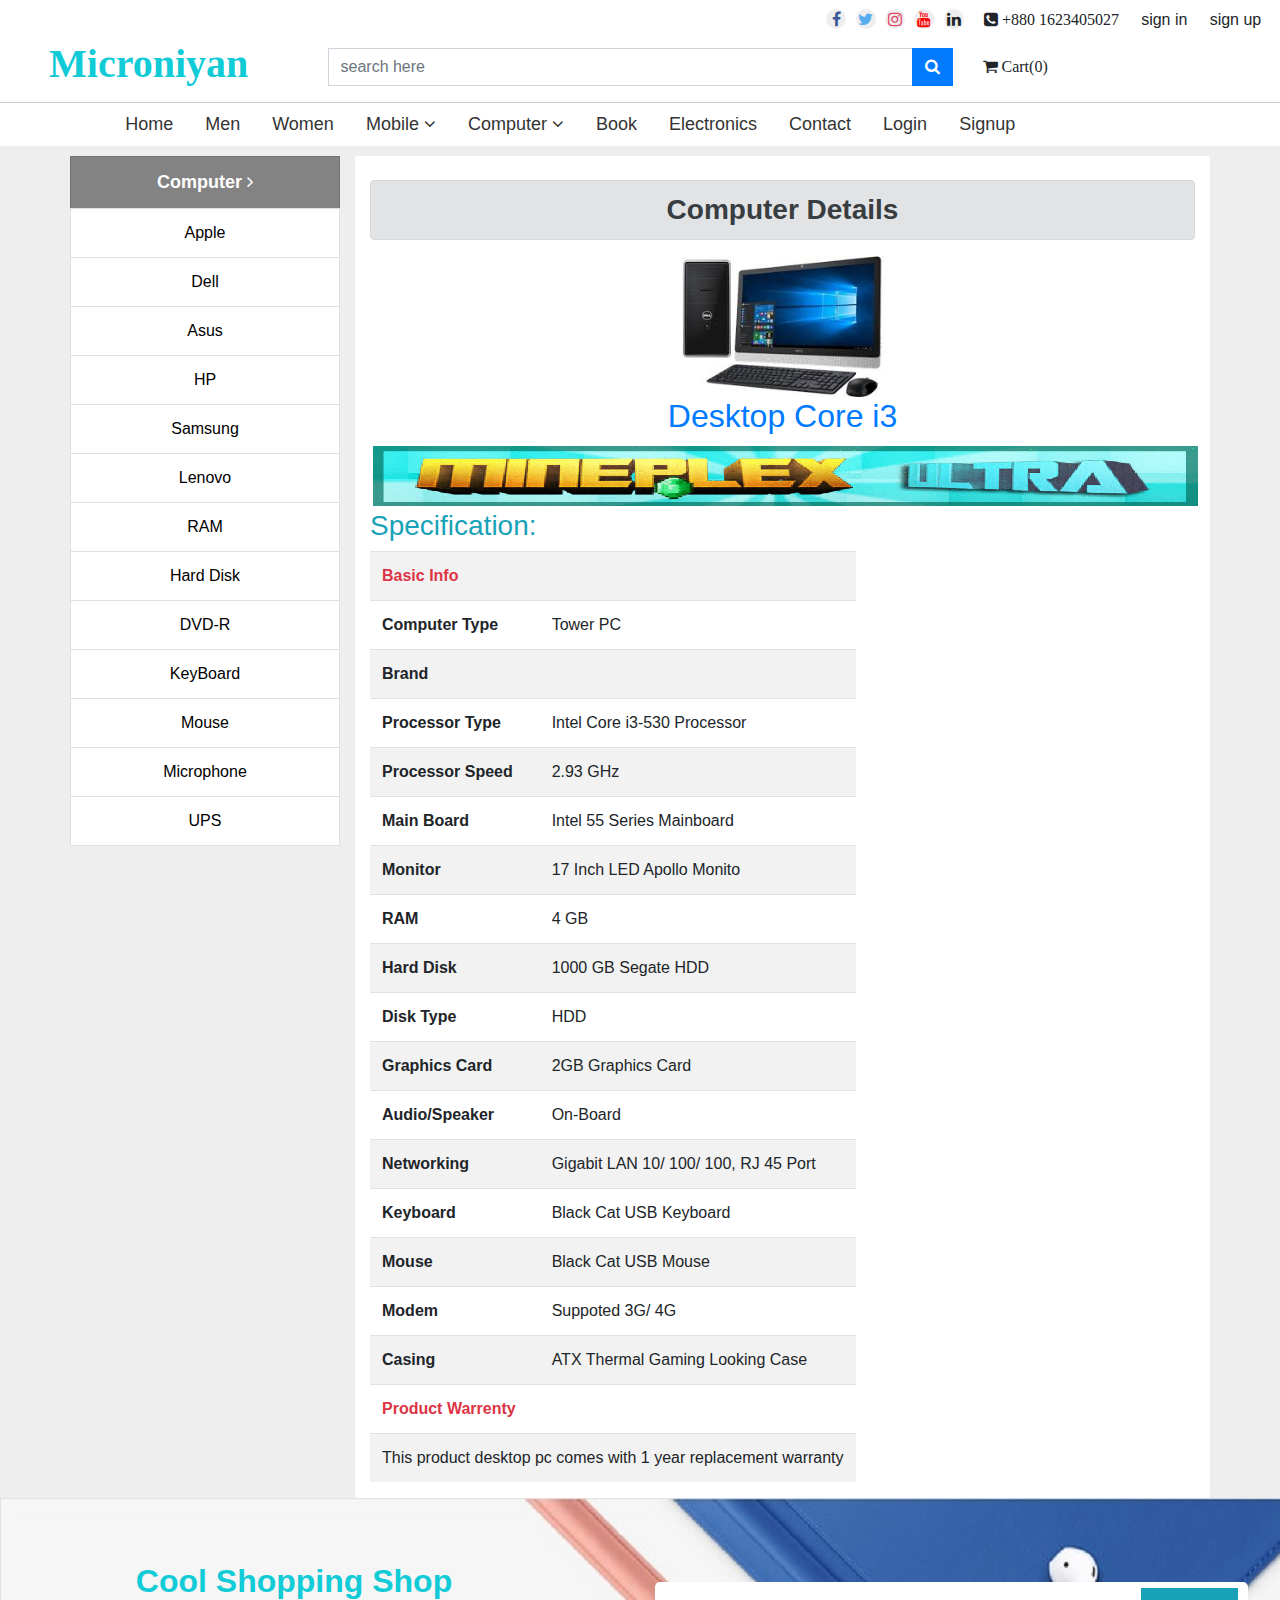
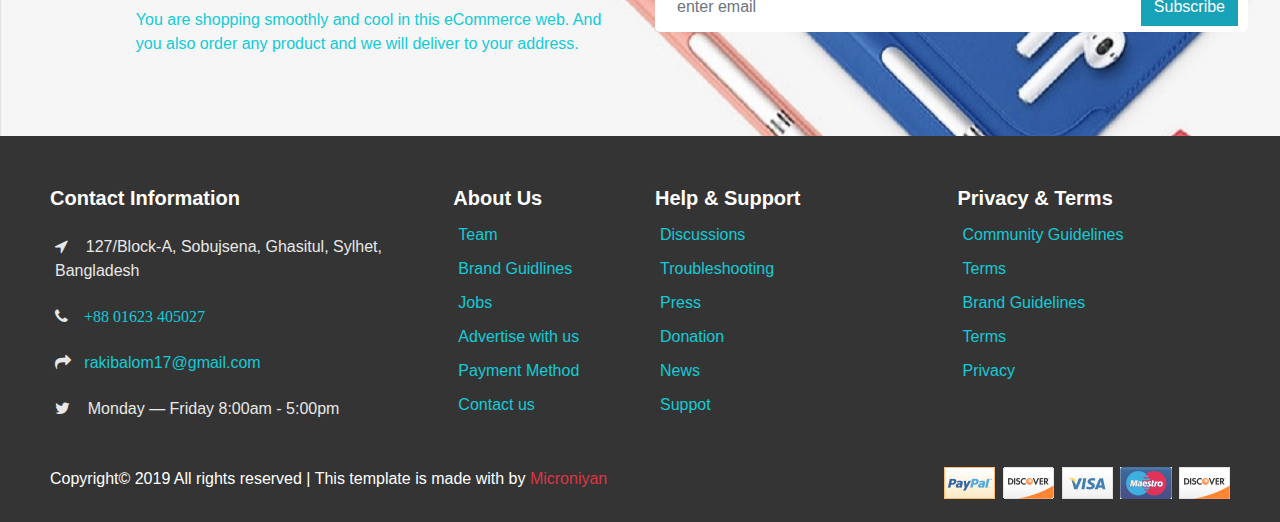
<file: computer_product_details.html>
<!DOCTYPE html>
<html>
<head>
	<meta charset="utf-8">
	<title>Microiniyan Shop</title>
	<link rel="icon" href="images/logo.png" type="image/png"  />
	<link rel="stylesheet" type="text/css" href="css/bootstrap.min.css">
	<link rel="stylesheet" type="text/css" href="css/font-awesome.min.css">
	<link rel="stylesheet" type="text/css" href="css/style.css">
</head>
<body>

	<!-- Header Section -->
	<div class="navbar-expand-sm" id="header">
		<button class="navbar-toggler" type="button" data-toggle="collapse" data-target="#navbarMenu"><i class="fa fa-bars"></i></button>
		<div class="row">
			<div id="sub-header" class="navbar ml-auto">
				<div id="social">
					<a href=""><i class="fa fa-facebook"></i></a>
					<a href=""><i class="fa fa-twitter"></i></a>
					<a href=""><i class="fa fa-instagram"></i></a>
					<a href=""><i class="fa fa-youtube"></i></a>
					<a href=""><i class="fa fa-linkedin"></i></a>
				</div>
				<div id="sub-text">
					<i class="fa fa-phone-square"> +880 1623405027</i> &nbsp &nbsp
					<a href="login.html">sign in</a> &nbsp &nbsp
					<a href="singup.html">sign up</a> &nbsp &nbsp
				</div>
			</div>
		</div>
		<div id="main-header">
			<div class="row"> 
				<div class="col-md-3">
					<h1 class="text-center font-weight-bold">Microniyan </h1>
				</div>
				<div class="col-md-6">
					<div class="input-group mb-3">
						<input class="form-control" type="search" name="" placeholder="search here">
						<div class="input-group-append">
							<button class="btn btn-primary"><i class="fa fa-search text-white"></i></button>
						</div>					
					</div>
				</div>
				<div class="col-md-3 cart">
					<i class="fa fa-shopping-cart"> Cart(0)</i>
				</div>
			</div>
		</div>

		<!-- Navbar -->
		<nav id="navbar">
			<div class="row">
				<div class="col-lg-10 offset-lg-1">
					<div class="collapse navbar-collapse" id="navbarMenu">
						<ul class="navbar-nav">
							<li class="nav-item"><a class="nav-link active" href="index.html">Home</a></li>
							<li class="nav-item"><a class="nav-link" href="men_product.html">Men</a></li>
							<li class="nav-item"><a class="nav-link" href="women_product.html">Women</a></li>
							<div class="dropdown">
								<li class="nav-item"><a class="nav-link" href="mobile_product.html">Mobile <i class="fa fa-angle-down"></i></a>
									<div class="dropdown-content">
										<a href="">Smartphone</a>
										<a href="">Tablet</a>
										<a href="">Mobile Parts</a>
									</div>
								</li>
							</div>
							<div class="dropdown">	
								<li class="nav-item"><a class="nav-link" href="computer_product.html">Computer <i class="fa fa-angle-down"></i></a>
									<div class="dropdown-content">
										<a href="">Desktop</a>
										<a href="">Laptop</a>
										<a href="">Computer Parts</a>
									</div>
								</li>
							</div>
							<li class="nav-item"><a class="nav-link" href="book.html">Book</a></li>
							<li class="nav-item"><a class="nav-link" href="electronics_product.html">Electronics</a></li>
							<li class="nav-item"><a class="nav-link" href="contact.html">Contact</a></li>
							<li class="nav-item"><a class="nav-link" href="login.html">Login</a></li>
							<li class="nav-item"><a class="nav-link" href="signup.html">Signup</a></li>
						</ul>
					</div>
				</div>
			</div>
		</nav>
	</div>

<!-- Main Content -->
	<div id="main-content">
		<div class="container">
			<div class="row">
				<div class="col-md-3 list-group text-center" id="submenu">
						<p class="list-group-item header" href="">Computer <i class="fa fa-angle-right"></i></p>
						<a class="list-group-item" href="">Apple</a>
						<a class="list-group-item" href="">Dell</a>
						<a class="list-group-item" href="">Asus</a>
						<a class="list-group-item" href="">HP</a>
						<a class="list-group-item" href="">Samsung</a>
						<a class="list-group-item" href="">Lenovo</a>
						<a class="list-group-item" href="">RAM</a>
						<a class="list-group-item" href="">Hard Disk</a>
						<a class="list-group-item" href="">DVD-R</a>
						<a class="list-group-item" href="">KeyBoard</a>
						<a class="list-group-item" href="">Mouse</a>
						<a class="list-group-item" href="">Microphone</a>
						<a class="list-group-item" href="">UPS</a>
				</div>
				<div class="col-md-9" id="details-content">
					<br>
					<h3 class="alert alert-secondary font-weight-bold text-center">Computer Details</h3>
					<div class="row">
						<div class="col-md-4 offset-4">
							<img class="img-fluid" src="images/computer_2.jpg" align="center">
						</div>
					</div>
					<h2 class="text-center text-primary">Desktop Core i3</h2>
					<div id="ads-img"><img src="images/200.gif"></div>
					<h3 class="text-info">Specification:</h3>
					<table class="table table-striped table-responsive">
						<tr>
							<td colspan="2" class="text-danger font-weight-bold">Basic Info</td>
						</tr>
						<tr>
							<td class="font-weight-bold">Computer Type</td>
							<td>Tower PC</td>
						</tr>
						<tr>
							<td class="font-weight-bold">Brand</td>
							<td></td>
						</tr>
						<tr>
							<td class="font-weight-bold">Processor Type</td>
							<td>Intel Core i3-530 Processor</td>
						</tr>
						<tr>
							<td class="font-weight-bold">Processor Speed</td>
							<td>2.93 GHz</td>
						</tr>
						<tr>
							<td class="font-weight-bold">Main Board</td>
							<td>Intel 55 Series Mainboard</td>
						</tr>
						<tr>
							<td class="font-weight-bold">Monitor</td>
							<td>17 Inch LED Apollo Monito</td>
						</tr>
						<tr>
							<td class="font-weight-bold">RAM</td>
							<td>4 GB</td>
						</tr>
						<tr>
							<td class="font-weight-bold">Hard Disk</td>
							<td>1000 GB Segate HDD</td>
						</tr>
						<tr>
							<td class="font-weight-bold">Disk Type</td>
							<td>HDD</td>
						</tr>
						<tr>
							<td class="font-weight-bold">Graphics Card</td>
							<td>2GB Graphics Card</td>
						</tr>
						<tr>
							<td class="font-weight-bold">Audio/Speaker</td>
							<td>On-Board</td>
						</tr>
						<tr>
							<td class="font-weight-bold">Networking</td>
							<td>Gigabit LAN 10/ 100/ 100, RJ 45 Port</td>
						</tr>
						<tr>
							<td class="font-weight-bold">Keyboard</td>
							<td>Black Cat USB Keyboard</td>
						</tr>
						<tr>
							<td class="font-weight-bold">Mouse</td>
							<td>Black Cat USB Mouse</td>
						</tr>
						<tr>
							<td class="font-weight-bold">Modem</td>
							<td>Suppoted 3G/ 4G</td>
						</tr>
						<tr>
							<td class="font-weight-bold">Casing</td>
							<td>ATX Thermal Gaming Looking Case</td>
						</tr>
						<tr>
							<td class="text-danger font-weight-bold" colspan="2">Product Warrenty</td>
						</tr>
						<tr>
							<td colspan="2">This product desktop pc comes with 1 year replacement warranty</td>
						</tr>
					</table>
				</div>
			</div>
		</div>
	</div>

<!-- Subscribe Box -->
<div class="jumbotron" id="sub-box">
	<div class="row">
		<div class="col-md-5 offset-1">
			<h2>Cool Shopping Shop</h2>
			<p>You are shopping smoothly and cool in this eCommerce web. And you also order any product and we will deliver to your address.</p>
		</div>
		<div class="col-md-6">
			<div id="input-box" class="input-group">
				<input class="form-control" type="text"  name="" placeholder="enter email">
				<button class="btn btn-info">Subscribe</button>
			</div>
		</div>
	</div>
</div>

<!-- Footer -->

<div id="footer">
	<div class="row">
		<div class="col-md-4">
			<h5>Contact Information</h5>
			<ul>
				<li><i class="fa fa-location-arrow"></i>&nbsp &nbsp 127/Block-A, Sobujsena, Ghasitul, Sylhet, Bangladesh</li>
				<li><i class="fa fa-phone">&nbsp &nbsp <a href="">+88 01623 405027</a></i></li>
				<li><i class="fa fa-mail-forward"></i>&nbsp &nbsp<a href="">rakibalom17@gmail.com</a></li>
				<li><i class="fa fa-twitter"></i>&nbsp &nbsp Monday — Friday 8:00am - 5:00pm</li>
			</ul>
		</div>
		<div class="col-md-2">
			<h5>About Us</h5>
			<ul>
				<li><a href="">Team</a></li>
				<li><a href="">Brand Guidlines</a></li>
				<li><a href="">Jobs</a></li>
				<li><a href="">Advertise with us</a></li>
				<li><a href="">Payment Method</a></li>
				<li><a href="">Contact us</a></li>
			</ul>
		</div>
		<div class="col-md-3">
			<h5>Help & Support</h5>
			<ul>
				<li><a href="">Discussions</a></li>
				<li><a href="">Troubleshooting</a></li>
				<li><a href="">Press</a></li>
				<li><a href="">Donation</a></li>
				<li><a href="">News</a></li>
				<li><a href="">Suppot</a></li>
			</ul>
		</div>
		<div class="col-md-3">
			<h5>Privacy & Terms</h5>
			<ul>
				<li><a href="">Community Guidelines</a></li>
				<li><a href="">Terms</a></li>
				<li><a href="">Brand Guidelines</a></li>
				<li><a href="">Terms</a></li>
				<li><a href="">Privacy</a></li>
			</ul>
		</div>
	</div>

	<div id="sub-footer">
		<div class="row">
			<div class="col-md-7">
				<p>Copyright&copy 2019 All rights reserved | This template is made with by <span class="text-danger">Microniyan</span></p>
			</div>
			<div class="col-md-5">
				<img class="float-right" src="images/1.png">
			</div>
		</div>
	</div>
</div>
<!-- Footer End -->

<!-- Javascript -->
<script type="text/javascript" src="js/jquery-3.3.1.min.js"></script>
<script type="text/javascript" src="js/popper.js"></script>
<script type="text/javascript" src="js/bootstrap.min.js"></script>

</body>
</html>
</file>
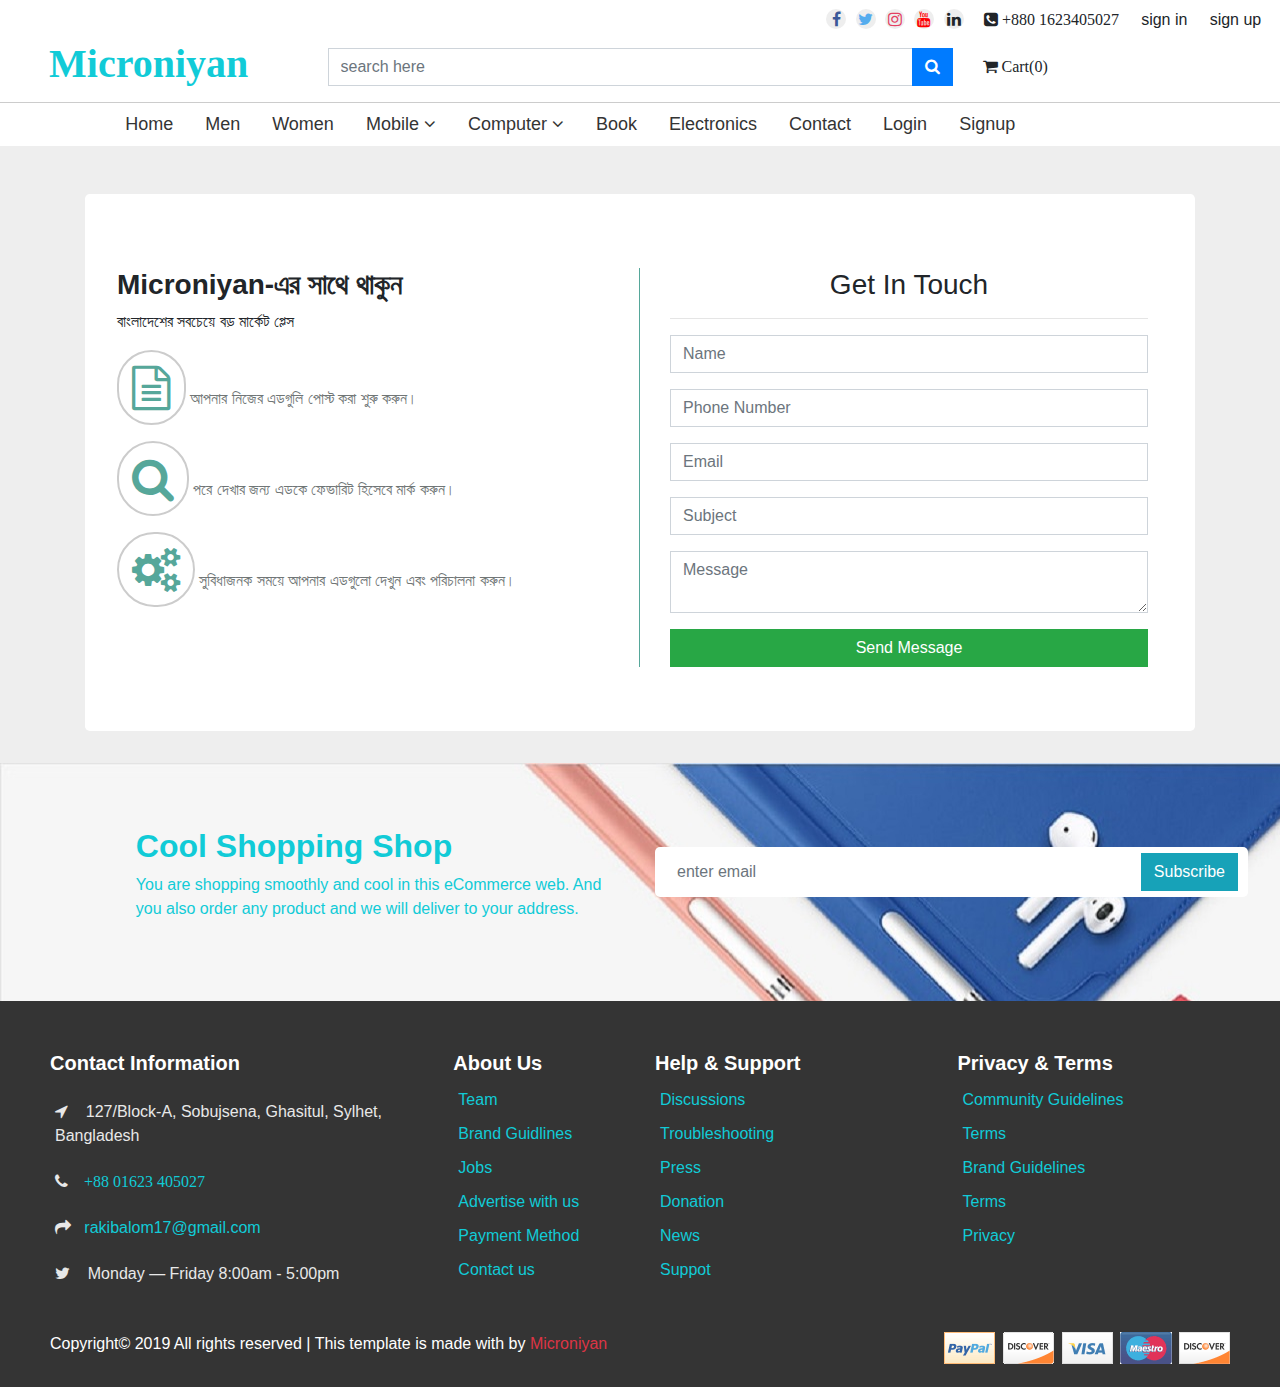
<file: contact.html>
<!DOCTYPE html>
<html>
<head>
	<meta charset="utf-8">
	<title>Microiniyan Shop</title>
	<link rel="icon" href="images/logo.png" type="image/png"  />
	<link rel="stylesheet" type="text/css" href="css/bootstrap.min.css">
	<link rel="stylesheet" type="text/css" href="css/font-awesome.min.css">
	<link rel="stylesheet" type="text/css" href="css/style.css">
</head>
<body>

	<!-- Header Section -->
	<div class="navbar-expand-sm" id="header">
		<button class="navbar-toggler" type="button" data-toggle="collapse" data-target="#navbarMenu"><i class="fa fa-bars"></i></button>
		<div class="row">
			<div id="sub-header" class="navbar ml-auto">
				<div id="social">
					<a href=""><i class="fa fa-facebook"></i></a>
					<a href=""><i class="fa fa-twitter"></i></a>
					<a href=""><i class="fa fa-instagram"></i></a>
					<a href=""><i class="fa fa-youtube"></i></a>
					<a href=""><i class="fa fa-linkedin"></i></a>
				</div>
				<div id="sub-text">
					<i class="fa fa-phone-square"> +880 1623405027</i> &nbsp &nbsp
					<a href="login.html">sign in</a> &nbsp &nbsp
					<a href="singup.html">sign up</a> &nbsp &nbsp
				</div>
			</div>
		</div>
		<div id="main-header">
			<div class="row"> 
				<div class="col-md-3">
					<h1 class="text-center font-weight-bold">Microniyan </h1>
				</div>
				<div class="col-md-6">
					<div class="input-group mb-3">
						<input class="form-control" type="search" name="" placeholder="search here">
						<div class="input-group-append">
							<button class="btn btn-primary"><i class="fa fa-search text-white"></i></button>
						</div>					
					</div>
				</div>
				<div class="col-md-3 cart">
					<i class="fa fa-shopping-cart"> Cart(0)</i>
				</div>
			</div>
		</div>

		<!-- Navbar -->
		<nav id="navbar">
			<div class="row">
				<div class="col-lg-10 offset-lg-1">
					<div class="collapse navbar-collapse" id="navbarMenu">
						<ul class="navbar-nav">
							<li class="nav-item"><a class="nav-link active" href="index.html">Home</a></li>
							<li class="nav-item"><a class="nav-link" href="men_product.html">Men</a></li>
							<li class="nav-item"><a class="nav-link" href="women_product.html">Women</a></li>
							<div class="dropdown">
								<li class="nav-item"><a class="nav-link" href="mobile_product.html">Mobile <i class="fa fa-angle-down"></i></a>
									<div class="dropdown-content">
										<a href="">Smartphone</a>
										<a href="">Tablet</a>
										<a href="">Mobile Parts</a>
									</div>
								</li>
							</div>
							<div class="dropdown">	
								<li class="nav-item"><a class="nav-link" href="computer_product.html">Computer <i class="fa fa-angle-down"></i></a>
									<div class="dropdown-content">
										<a href="">Desktop</a>
										<a href="">Laptop</a>
										<a href="">Computer Parts</a>
									</div>
								</li>
							</div>
							<li class="nav-item"><a class="nav-link" href="book.html">Book</a></li>
							<li class="nav-item"><a class="nav-link" href="electronics_product.html">Electronics</a></li>
							<li class="nav-item"><a class="nav-link" href="contact.html">Contact</a></li>
							<li class="nav-item"><a class="nav-link" href="login.html">Login</a></li>
							<li class="nav-item"><a class="nav-link" href="signup.html">Signup</a></li>
						</ul>
					</div>
				</div>
			</div>
		</nav>
	</div>

<!-- Main Content -->
	<div id="main-content">
		<div class="container">
			<div class="jumbotron bg-white mt-5">
				<div class="row">
					<div class="col-md-6 left">
						<h3 class="font-weight-bold">Microniyan-এর সাথে থাকুন</h3>
						<p>বাংলাদেশের সবচেয়ে বড় মার্কেট প্লেস </p>
						<div id="condition">
							<p><span id="box"><i class="fa fa-file-text-o"></i></span> আপনার নিজের এডগুলি পোস্ট করা শুরু করুন।</p>
							<p><span id="box"><i class="fa fa-search"></i></span> পরে দেখার জন্য এডকে ফেভারিট হিসেবে মার্ক করুন।</p>
							<p><span id="box"><i class="fa fa-cogs"></i></span> সুবিধাজনক সময়ে আপনার এডগুলো দেখুন এবং পরিচালনা করুন।</p>
						</div>
					</div>
					<div class="col-md-6">
						<div class="container">
							<h3 class="text-center">Get In Touch</h3>
							<hr>
							<form action="" class="mt-2" method="post">
								<div class="form-group">
									<input class="form-control" type="text" name="name" placeholder="Name">
								</div>
								<div class="form-group">
									<input class="form-control" type="text" name="phone" placeholder="Phone Number">
								</div>
								<div class="form-group">
									<input class="form-control" type="text" name="email" placeholder="Email">
								</div>
								<div class="form-group">
									<input class="form-control" type="text" name="subject" placeholder="Subject">
								</div>
								<div class="form-group">
									<textarea class="form-control" type="text" name="message" placeholder="Message"></textarea>
								</div>
								<button type="submit" class="btn btn-success btn-block" name="sign_in">Send Message</button>
							</form>

						</div>
					</div>
				</div>
			</div>
		</div>
	</div>

<!-- Subscribe Box -->
<div class="jumbotron" id="sub-box">
	<div class="row">
		<div class="col-md-5 offset-1">
			<h2>Cool Shopping Shop</h2>
			<p>You are shopping smoothly and cool in this eCommerce web. And you also order any product and we will deliver to your address.</p>
		</div>
		<div class="col-md-6">
			<div id="input-box" class="input-group">
				<input class="form-control" type="text"  name="" placeholder="enter email">
				<button class="btn btn-info">Subscribe</button>
			</div>
		</div>
	</div>
</div>

<!-- Footer -->

<div id="footer">
	<div class="row">
		<div class="col-md-4">
			<h5>Contact Information</h5>
			<ul>
				<li><i class="fa fa-location-arrow"></i>&nbsp &nbsp 127/Block-A, Sobujsena, Ghasitul, Sylhet, Bangladesh</li>
				<li><i class="fa fa-phone">&nbsp &nbsp <a href="">+88 01623 405027</a></i></li>
				<li><i class="fa fa-mail-forward"></i>&nbsp &nbsp<a href="">rakibalom17@gmail.com</a></li>
				<li><i class="fa fa-twitter"></i>&nbsp &nbsp Monday — Friday 8:00am - 5:00pm</li>
			</ul>
		</div>
		<div class="col-md-2">
			<h5>About Us</h5>
			<ul>
				<li><a href="">Team</a></li>
				<li><a href="">Brand Guidlines</a></li>
				<li><a href="">Jobs</a></li>
				<li><a href="">Advertise with us</a></li>
				<li><a href="">Payment Method</a></li>
				<li><a href="">Contact us</a></li>
			</ul>
		</div>
		<div class="col-md-3">
			<h5>Help & Support</h5>
			<ul>
				<li><a href="">Discussions</a></li>
				<li><a href="">Troubleshooting</a></li>
				<li><a href="">Press</a></li>
				<li><a href="">Donation</a></li>
				<li><a href="">News</a></li>
				<li><a href="">Suppot</a></li>
			</ul>
		</div>
		<div class="col-md-3">
			<h5>Privacy & Terms</h5>
			<ul>
				<li><a href="">Community Guidelines</a></li>
				<li><a href="">Terms</a></li>
				<li><a href="">Brand Guidelines</a></li>
				<li><a href="">Terms</a></li>
				<li><a href="">Privacy</a></li>
			</ul>
		</div>
	</div>

	<div id="sub-footer">
		<div class="row">
			<div class="col-md-7">
				<p>Copyright&copy 2019 All rights reserved | This template is made with by <span class="text-danger">Microniyan</span></p>
			</div>
			<div class="col-md-5">
				<img class="float-right" src="images/1.png">
			</div>
		</div>
	</div>
</div>
<!-- Footer End -->

<!-- Javascript -->
<script type="text/javascript" src="js/jquery-3.3.1.min.js"></script>
<script type="text/javascript" src="js/popper.js"></script>
<script type="text/javascript" src="js/bootstrap.min.js"></script>
</body>
</html>
</file>
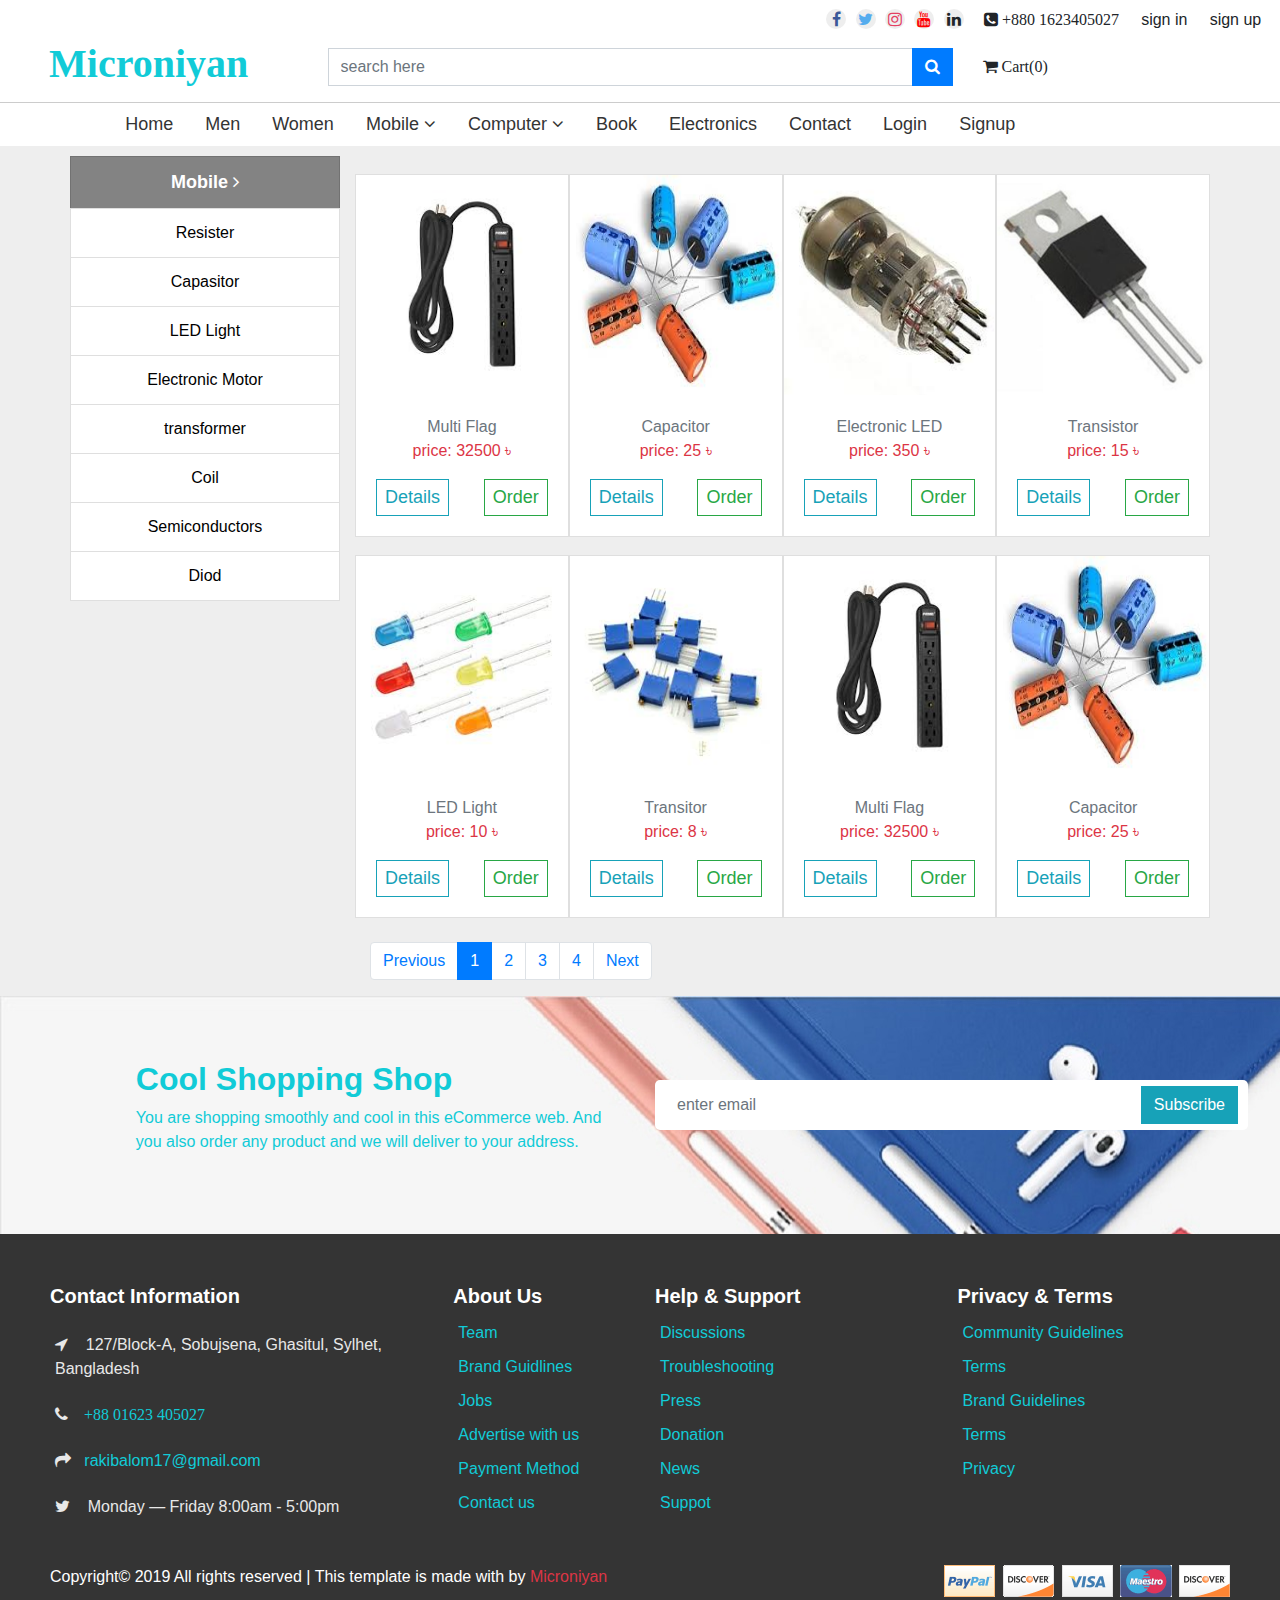
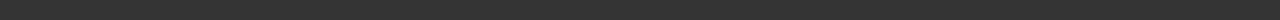
<file: electronics_product.html>
<!DOCTYPE html>
<html>
<head>
	<meta charset="utf-8">
	<title>Microiniyan Shop</title>
	<link rel="icon" href="images/logo.png" type="image/png"  />
	<link rel="stylesheet" type="text/css" href="css/bootstrap.min.css">
	<link rel="stylesheet" type="text/css" href="css/font-awesome.min.css">
	<link rel="stylesheet" type="text/css" href="css/style.css">
</head>
<body>

	<!-- Header Section -->
	<div class="navbar-expand-sm" id="header">
		<button class="navbar-toggler" type="button" data-toggle="collapse" data-target="#navbarMenu"><i class="fa fa-bars"></i></button>
		<div class="row">
			<div id="sub-header" class="navbar ml-auto">
				<div id="social">
					<a href=""><i class="fa fa-facebook"></i></a>
					<a href=""><i class="fa fa-twitter"></i></a>
					<a href=""><i class="fa fa-instagram"></i></a>
					<a href=""><i class="fa fa-youtube"></i></a>
					<a href=""><i class="fa fa-linkedin"></i></a>
				</div>
				<div id="sub-text">
					<i class="fa fa-phone-square"> +880 1623405027</i> &nbsp &nbsp
					<a href="login.html">sign in</a> &nbsp &nbsp
					<a href="singup.html">sign up</a> &nbsp &nbsp
				</div>
			</div>
		</div>
		<div id="main-header">
			<div class="row"> 
				<div class="col-md-3">
					<h1 class="text-center font-weight-bold">Microniyan </h1>
				</div>
				<div class="col-md-6">
					<div class="input-group mb-3">
						<input class="form-control" type="search" name="" placeholder="search here">
						<div class="input-group-append">
							<button class="btn btn-primary"><i class="fa fa-search text-white"></i></button>
						</div>					
					</div>
				</div>
				<div class="col-md-3 cart">
					<i class="fa fa-shopping-cart"> Cart(0)</i>
				</div>
			</div>
		</div>

		<!-- Navbar -->
		<nav id="navbar">
			<div class="row">
				<div class="col-md-10 offset-md-1">
					<div class="collapse navbar-collapse" id="navbarMenu">
						<ul class="navbar-nav">
							<li class="nav-item"><a class="nav-link active" href="index.html">Home</a></li>
							<li class="nav-item"><a class="nav-link" href="men_product.html">Men</a></li>
							<li class="nav-item"><a class="nav-link" href="women_product.html">Women</a></li>
							<div class="dropdown">
								<li class="nav-item"><a class="nav-link" href="mobile_product.html">Mobile <i class="fa fa-angle-down"></i></a>
									<div class="dropdown-content">
										<a href="">Smartphone</a>
										<a href="">Tablet</a>
										<a href="">Mobile Parts</a>
									</div>
								</li>
							</div>
							<div class="dropdown">	
								<li class="nav-item"><a class="nav-link" href="computer_product.html">Computer <i class="fa fa-angle-down"></i></a>
									<div class="dropdown-content">
										<a href="">Desktop</a>
										<a href="">Laptop</a>
										<a href="">Computer Parts</a>
									</div>
								</li>
							</div>
							<li class="nav-item"><a class="nav-link" href="book.html">Book</a></li>
							<li class="nav-item"><a class="nav-link" href="electronics_product.html">Electronics</a></li>
							<li class="nav-item"><a class="nav-link" href="contact.html">Contact</a></li>
							<li class="nav-item"><a class="nav-link" href="login.html">Login</a></li>
							<li class="nav-item"><a class="nav-link" href="signup.html">Signup</a></li>
						</ul>
					</div>
				</div>
			</div>
		</nav>
	</div>

<!-- Main Content -->
	<div id="main-content">
		<div class="container">
			<div class="row">
				<div class="col-md-3 list-group text-center" id="submenu">
						<p class="list-group-item header" href="">Mobile <i class="fa fa-angle-right"></i></p>
						<a class="list-group-item" href="">Resister</a>
						<a class="list-group-item" href="">Capasitor</a>
						<a class="list-group-item" href="">LED Light</a>
						<a class="list-group-item" href="">Electronic Motor</a>
						<a class="list-group-item" href="">transformer</a>
						<a class="list-group-item" href="">Coil</a>
						<a class="list-group-item" href="">Semiconductors</a>
						<a class="list-group-item" href="">Diod</a>
						
				</div>
				<div class="col-md-9">
					<div class="row">
						<div class="col-md-3 col-sm-6">
							<div class="card">
								<img src="images/e6.jpg" height="220px">
								<div class="card-body">
									<p class="text-center">
										<span class="text-secondary">Multi Flag</span>
										<br>
										<span class="text-danger">price: 32500 ৳</span>
									</p>
									<a href="#"><button class="btn btn-outline-info btn-sm">Details</button></a>
									<button type="button" data-toggle="modal" data-target="#order" class="btn btn-outline-success btn-sm float-right">Order</button>
								</div>
							</div>
						</div>
						<div class="col-md-3 col-sm-6">
							<div class="card" id="card">
								<img src="images/e1.jpg" height="220px">
								<div class="card-body">
									<p class="text-center">
										<span class="text-secondary">Capacitor</span>
										<br>
										<span class="text-danger">price: 25 ৳</span>
									</p>
									<a href="#"><button class="btn btn-outline-info btn-sm">Details</button></a>
									<button type="button" data-toggle="modal" data-target="#order" class="btn btn-outline-success btn-sm float-right">Order</button>
								</div>
							</div>
						</div>
						<div class="col-md-3 col-sm-6">
							<div class="card">
								<img src="images/e2.jpg" height="220px">
								<div class="card-body">
									<p class="text-center">
										<span class="text-secondary">Electronic LED</span>
										<br>
										<span class="text-danger">price: 350 ৳</span>
									</p>
									<a href="#"><button class="btn btn-outline-info btn-sm">Details</button></a>
									<button type="button" data-toggle="modal" data-target="#order" class="btn btn-outline-success btn-sm float-right">Order</button>
								</div>
							</div>
						</div>
						<div class="col-md-3 col-sm-6">
							<div class="card">
								<img src="images/e3.jpeg" height="220px">
								<div class="card-body">
									<p class="text-center">
										<span class="text-secondary">Transistor</span>
										<br>
										<span class="text-danger">price: 15 ৳</span>
									</p>
									<a href="#"><button class="btn btn-outline-info btn-sm">Details</button></a>
									<button type="button" data-toggle="modal" data-target="#order" class="btn btn-outline-success btn-sm float-right">Order</button>
								</div>
							</div>
						</div>
					</div>
					<div class="row">
						<div class="col-md-3 col-sm-6">
							<div class="card">
								<img src="images/e4.jpg" height="220px">
								<div class="card-body">
									<p class="text-center">
										<span class="text-secondary">LED Light</span>
										<br>
										<span class="text-danger">price: 10 ৳</span>
									</p>
									<a href="#"><button class="btn btn-outline-info btn-sm">Details</button></a>
									<button type="button" data-toggle="modal" data-target="#order" class="btn btn-outline-success btn-sm float-right">Order</button>
								</div>
							</div>
						</div>
						<div class="col-md-3 col-sm-6">
							<div class="card">
								<img src="images/e5.jpg" height="220px">
								<div class="card-body">
									<p class="text-center">
										<span class="text-secondary">Transitor</span>
										<br>
										<span class="text-danger">price: 8 ৳</span>		
									</p>
									<a href="#"><button class="btn btn-outline-info btn-sm">Details</button></a>
									<button type="button" data-toggle="modal" data-target="#order" class="btn btn-outline-success btn-sm float-right">Order</button>
								</div>
							</div>
						</div>
						<div class="col-md-3 col-sm-6">
							<div class="card">
								<img src="images/e6.jpg" height="220px">
								<div class="card-body">
									<p class="text-center">
										<span class="text-secondary">Multi Flag</span>
										<br>
										<span class="text-danger">price: 32500 ৳</span>
									</p>
									<a href="#"><button class="btn btn-outline-info btn-sm">Details</button></a>
									<button type="button" data-toggle="modal" data-target="#order" class="btn btn-outline-success btn-sm float-right">Order</button>
								</div>
							</div>
						</div>
						<div class="col-md-3 col-sm-6">
							<div class="card" id="card">
								<img src="images/e1.jpg" height="220px">
								<div class="card-body">
									<p class="text-center">
										<span class="text-secondary">Capacitor</span>
										<br>
										<span class="text-danger">price: 25 ৳</span>
									</p>
									<a href="#"><button class="btn btn-outline-info btn-sm">Details</button></a>
									<button type="button" data-toggle="modal" data-target="#order" class="btn btn-outline-success btn-sm float-right">Order</button>
								</div>
							</div>
						</div>
					</div>
					<ul class="pagination mt-4">
						<li class="page-item"><a class="page-link" href="">Previous</a></li>
						<li class="page-item active"><a class="page-link" href="">1</a></li>
						<li class="page-item"><a class="page-link" href="">2</a></li>
						<li class="page-item"><a class="page-link" href="">3</a></li>
						<li class="page-item"><a class="page-link" href="">4</a></li>
						<li class="page-item"><a class="page-link" href="">Next</a></li>
					</ul>
				</div>
			</div>
		</div>
	</div>
<!-- Order Modal -->
<div class="modal fade" id="order">
	<div class="modal-dialog modal-dialog-centered">
		<div class="modal-content">
			<!-- Modal Header -->
			<div class="modal-header">
				<h4 class="modal-title">Order Info</h4>
				<button type="button" class="close" data-dismiss="modal">&times;</button>
			</div>
			<!-- Modal body -->
			<div class="modal-body">
				<div class="row">
					<div class="col-md-8">
						<form>
							<div class="form-group">
								<label>Pices</label>
								<input type="Number" name="">
							</div>
							<p class="font-weight-bold">Address</p>
							<div class="row">
								<div class="col-md-6">
									<input class="form-control" type="text" name="" placeholder="House No">
								</div>
								<div class="col-md-6">
									<input class="form-control" type="text" name="" placeholder="Road No/Name">
								</div>
							</div>
							<br>
							<div class="row">
								<div class="col-md-6">
									<input class="form-control" type="text" name="" placeholder="Area">
								</div>
								<div class="col-md-6">
									<input class="form-control" type="text" name="" placeholder="District">
								</div>
							</div>
						</form>
					</div>
					<div class="col-md-4">
						<img class="img-fluid img-thumbnail" src="images/e1.jpg">
					</div>
				</div>
			</div>
			<!-- Modal footer -->
			<div class="modal-footer">
				<button type="button" class="btn btn-outline-danger" data-dismiss="modal">Cancel</button>
				<a href=""><button class="btn btn-outline-success">Confirm</button></a>
			</div>
		</div>
	</div>
</div>

<!-- Subscribe Box -->
<div class="jumbotron" id="sub-box">
	<div class="row">
		<div class="col-md-5 offset-1">
			<h2>Cool Shopping Shop</h2>
			<p>You are shopping smoothly and cool in this eCommerce web. And you also order any product and we will deliver to your address.</p>
		</div>
		<div class="col-md-6">
			<div id="input-box" class="input-group">
				<input class="form-control" type="text"  name="" placeholder="enter email">
				<button class="btn btn-info">Subscribe</button>
			</div>
		</div>
	</div>
</div>

<!-- Footer -->

<div id="footer">
	<div class="row">
		<div class="col-md-4">
			<h5>Contact Information</h5>
			<ul>
				<li><i class="fa fa-location-arrow"></i>&nbsp &nbsp 127/Block-A, Sobujsena, Ghasitul, Sylhet, Bangladesh</li>
				<li><i class="fa fa-phone">&nbsp &nbsp <a href="">+88 01623 405027</a></i></li>
				<li><i class="fa fa-mail-forward"></i>&nbsp &nbsp<a href="">rakibalom17@gmail.com</a></li>
				<li><i class="fa fa-twitter"></i>&nbsp &nbsp Monday — Friday 8:00am - 5:00pm</li>
			</ul>
		</div>
		<div class="col-md-2">
			<h5>About Us</h5>
			<ul>
				<li><a href="">Team</a></li>
				<li><a href="">Brand Guidlines</a></li>
				<li><a href="">Jobs</a></li>
				<li><a href="">Advertise with us</a></li>
				<li><a href="">Payment Method</a></li>
				<li><a href="">Contact us</a></li>
			</ul>
		</div>
		<div class="col-md-3">
			<h5>Help & Support</h5>
			<ul>
				<li><a href="">Discussions</a></li>
				<li><a href="">Troubleshooting</a></li>
				<li><a href="">Press</a></li>
				<li><a href="">Donation</a></li>
				<li><a href="">News</a></li>
				<li><a href="">Suppot</a></li>
			</ul>
		</div>
		<div class="col-md-3">
			<h5>Privacy & Terms</h5>
			<ul>
				<li><a href="">Community Guidelines</a></li>
				<li><a href="">Terms</a></li>
				<li><a href="">Brand Guidelines</a></li>
				<li><a href="">Terms</a></li>
				<li><a href="">Privacy</a></li>
			</ul>
		</div>
	</div>

	<div id="sub-footer">
		<div class="row">
			<div class="col-md-7">
				<p>Copyright&copy 2019 All rights reserved | This template is made with by <span class="text-danger">Microniyan</span></p>
			</div>
			<div class="col-md-5">
				<img class="float-right" src="images/1.png">
			</div>
		</div>
	</div>
</div>
<!-- Footer End -->

<!-- Javascript -->
<script type="text/javascript" src="js/jquery-3.3.1.min.js"></script>
<script type="text/javascript" src="js/popper.js"></script>
<script type="text/javascript" src="js/bootstrap.min.js"></script>

</body>
</html>
</file>
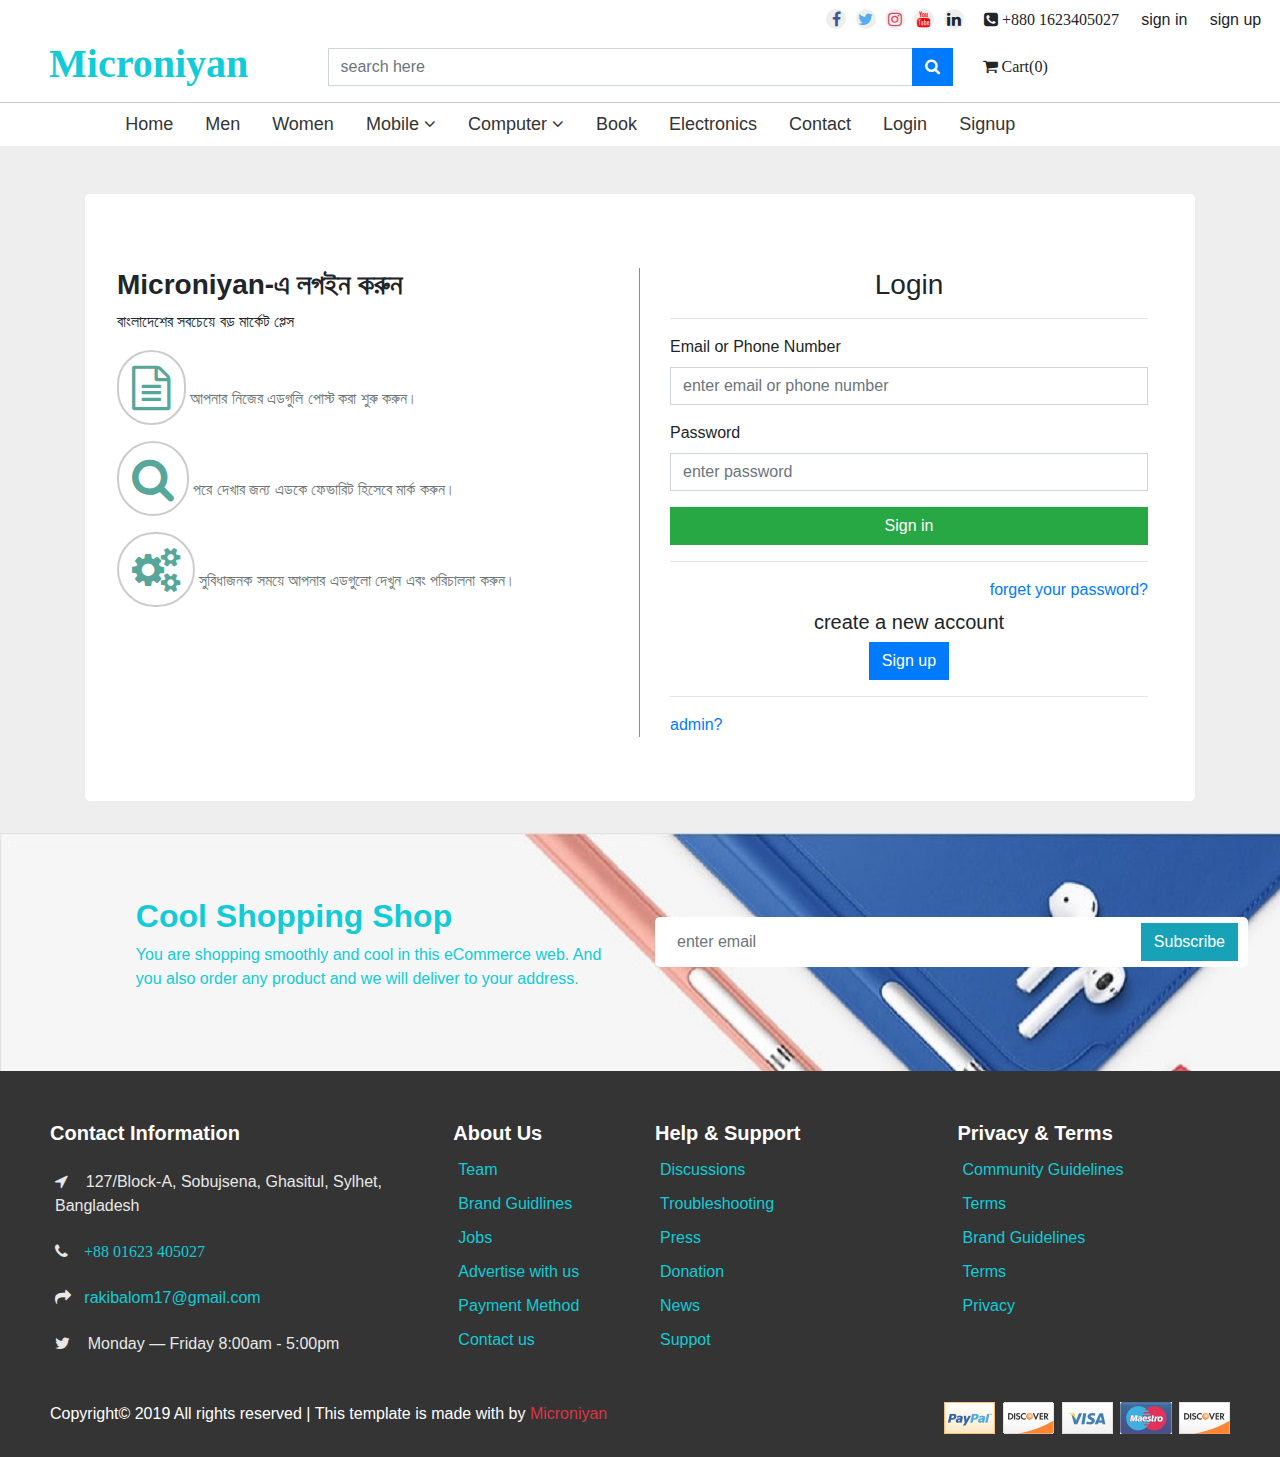
<file: login.html>
<!DOCTYPE html>
<html>
<head>
	<meta charset="utf-8">
	<title>Microiniyan Shop</title>
	<link rel="icon" href="images/logo.png" type="image/png"  />
	<link rel="stylesheet" type="text/css" href="css/bootstrap.min.css">
	<link rel="stylesheet" type="text/css" href="css/font-awesome.min.css">
	<link rel="stylesheet" type="text/css" href="css/style.css">
</head>
<body>

	<!-- Header Section -->
	<div class="navbar-expand-sm" id="header">
		<button class="navbar-toggler" type="button" data-toggle="collapse" data-target="#navbarMenu"><i class="fa fa-bars"></i></button>
		<div class="row">
			<div id="sub-header" class="navbar ml-auto">
				<div id="social">
					<a href=""><i class="fa fa-facebook"></i></a>
					<a href=""><i class="fa fa-twitter"></i></a>
					<a href=""><i class="fa fa-instagram"></i></a>
					<a href=""><i class="fa fa-youtube"></i></a>
					<a href=""><i class="fa fa-linkedin"></i></a>
				</div>
				<div id="sub-text">
					<i class="fa fa-phone-square"> +880 1623405027</i> &nbsp &nbsp
					<a href="login.html">sign in</a> &nbsp &nbsp
					<a href="singup.html">sign up</a> &nbsp &nbsp
				</div>
			</div>
		</div>
		<div id="main-header">
			<div class="row"> 
				<div class="col-md-3">
					<h1 class="text-center font-weight-bold">Microniyan </h1>
				</div>
				<div class="col-md-6">
					<div class="input-group mb-3">
						<input class="form-control" type="search" name="" placeholder="search here">
						<div class="input-group-append">
							<button class="btn btn-primary"><i class="fa fa-search text-white"></i></button>
						</div>					
					</div>
				</div>
				<div class="col-md-3 cart">
					<i class="fa fa-shopping-cart"> Cart(0)</i>
				</div>
			</div>
		</div>

		<!-- Navbar -->
		<nav id="navbar">
			<div class="row">
				<div class="col-lg-10 offset-lg-1">
					<div class="collapse navbar-collapse" id="navbarMenu">
						<ul class="navbar-nav">
							<li class="nav-item"><a class="nav-link active" href="index.html">Home</a></li>
							<li class="nav-item"><a class="nav-link" href="men_product.html">Men</a></li>
							<li class="nav-item"><a class="nav-link" href="women_product.html">Women</a></li>
							<div class="dropdown">
								<li class="nav-item"><a class="nav-link" href="mobile_product.html">Mobile <i class="fa fa-angle-down"></i></a>
									<div class="dropdown-content">
										<a href="">Smartphone</a>
										<a href="">Tablet</a>
										<a href="">Mobile Parts</a>
									</div>
								</li>
							</div>
							<div class="dropdown">	
								<li class="nav-item"><a class="nav-link" href="computer_product.html">Computer <i class="fa fa-angle-down"></i></a>
									<div class="dropdown-content">
										<a href="">Desktop</a>
										<a href="">Laptop</a>
										<a href="">Computer Parts</a>
									</div>
								</li>
							</div>
							<li class="nav-item"><a class="nav-link" href="book.html">Book</a></li>
							<li class="nav-item"><a class="nav-link" href="electronics_product.html">Electronics</a></li>
							<li class="nav-item"><a class="nav-link" href="contact.html">Contact</a></li>
							<li class="nav-item"><a class="nav-link" href="login.html">Login</a></li>
							<li class="nav-item"><a class="nav-link" href="signup.html">Signup</a></li>
						</ul>
					</div>
				</div>
			</div>
		</nav>
	</div>

<!-- Main Content -->
	<div id="main-content">
		<div class="container">
			<div class="jumbotron bg-white mt-5">
				<div class="row">
					<div class="col-md-6 left">
						<h3 class="font-weight-bold">Microniyan-এ লগইন করুন</h3>
						<p>বাংলাদেশের সবচেয়ে বড় মার্কেট প্লেস </p>
						<div id="condition">
							<p><span id="box"><i class="fa fa-file-text-o"></i></span> আপনার নিজের এডগুলি পোস্ট করা শুরু করুন।</p>
							<p><span id="box"><i class="fa fa-search"></i></span> পরে দেখার জন্য এডকে ফেভারিট হিসেবে মার্ক করুন।</p>
							<p><span id="box"><i class="fa fa-cogs"></i></span> সুবিধাজনক সময়ে আপনার এডগুলো দেখুন এবং পরিচালনা করুন।</p>
						</div>
					</div>
					<div class="col-md-6">
						<div class="container">
							<h3 class="text-center">Login</h3>
							<hr>
							<form action="" class="mt-2" method="post">
								<div class="form-group">
									<label>Email or Phone Number</label>
									<input class="form-control" type="text" name="user_email" placeholder="enter email or phone number">
								</div>
								<div class="form-group">
									<label>Password</label>
									<input class="form-control" type="password" placeholder="enter password" name="user_password">
								</div>
								<button type="submit" class="btn btn-success btn-block" name="sign_in">Sign in</button>
							</form>
							<hr>
							<a href="" style="float: right">forget your password?</a>
							<div align="center" class="mt-5">
								<h5>create a new account</h5>
								<a href="signup.html" class="text-white btn btn-primary">Sign up</a>
							</div>
							<hr>
							<a href="admin/index.html">admin?</a>

						</div>
					</div>
				</div>
			</div>
		</div>
	</div>
<!-- Subscribe Box -->
<div class="jumbotron" id="sub-box">
	<div class="row">
		<div class="col-md-5 offset-1">
			<h2>Cool Shopping Shop</h2>
			<p>You are shopping smoothly and cool in this eCommerce web. And you also order any product and we will deliver to your address.</p>
		</div>
		<div class="col-md-6">
			<div id="input-box" class="input-group">
				<input class="form-control" type="text"  name="" placeholder="enter email">
				<button class="btn btn-info">Subscribe</button>
			</div>
		</div>
	</div>
</div>

<!-- Footer -->

<div id="footer">
	<div class="row">
		<div class="col-md-4">
			<h5>Contact Information</h5>
			<ul>
				<li><i class="fa fa-location-arrow"></i>&nbsp &nbsp 127/Block-A, Sobujsena, Ghasitul, Sylhet, Bangladesh</li>
				<li><i class="fa fa-phone">&nbsp &nbsp <a href="">+88 01623 405027</a></i></li>
				<li><i class="fa fa-mail-forward"></i>&nbsp &nbsp<a href="">rakibalom17@gmail.com</a></li>
				<li><i class="fa fa-twitter"></i>&nbsp &nbsp Monday — Friday 8:00am - 5:00pm</li>
			</ul>
		</div>
		<div class="col-md-2">
			<h5>About Us</h5>
			<ul>
				<li><a href="">Team</a></li>
				<li><a href="">Brand Guidlines</a></li>
				<li><a href="">Jobs</a></li>
				<li><a href="">Advertise with us</a></li>
				<li><a href="">Payment Method</a></li>
				<li><a href="">Contact us</a></li>
			</ul>
		</div>
		<div class="col-md-3">
			<h5>Help & Support</h5>
			<ul>
				<li><a href="">Discussions</a></li>
				<li><a href="">Troubleshooting</a></li>
				<li><a href="">Press</a></li>
				<li><a href="">Donation</a></li>
				<li><a href="">News</a></li>
				<li><a href="">Suppot</a></li>
			</ul>
		</div>
		<div class="col-md-3">
			<h5>Privacy & Terms</h5>
			<ul>
				<li><a href="">Community Guidelines</a></li>
				<li><a href="">Terms</a></li>
				<li><a href="">Brand Guidelines</a></li>
				<li><a href="">Terms</a></li>
				<li><a href="">Privacy</a></li>
			</ul>
		</div>
	</div>

	<div id="sub-footer">
		<div class="row">
			<div class="col-md-7">
				<p>Copyright&copy 2019 All rights reserved | This template is made with by <span class="text-danger">Microniyan</span></p>
			</div>
			<div class="col-md-5">
				<img class="float-right" src="images/1.png">
			</div>
		</div>
	</div>
</div>
<!-- Footer End -->
<!-- Javascript -->
<script type="text/javascript" src="js/jquery-3.3.1.min.js"></script>
<script type="text/javascript" src="js/popper.js"></script>
<script type="text/javascript" src="js/bootstrap.min.js"></script>
</body>
</html>
</file>
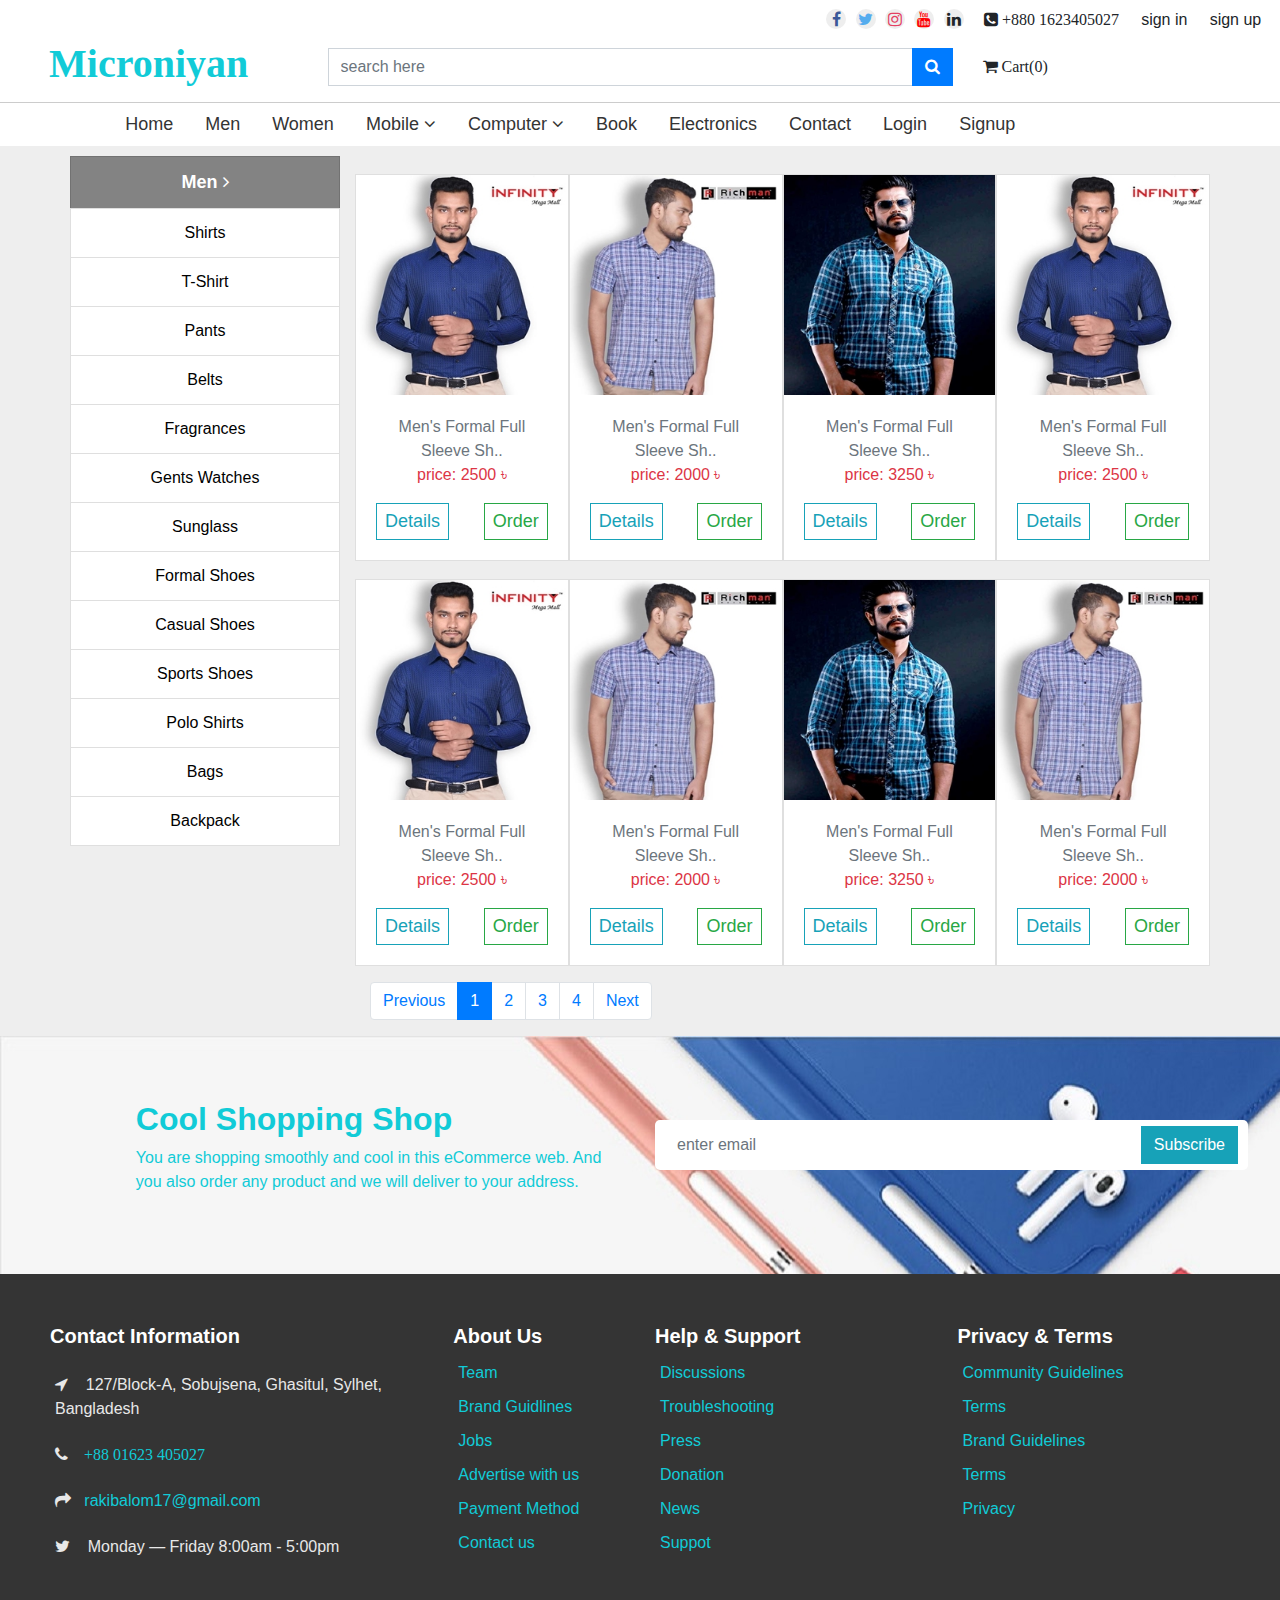
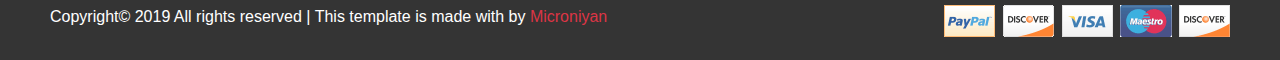
<file: men_product.html>
<!DOCTYPE html>
<html>
<head>
	<meta charset="utf-8">
	<title>Microiniyan Shop</title>
	<link rel="icon" href="images/logo.png" type="image/png"  />
	<link rel="stylesheet" type="text/css" href="css/bootstrap.min.css">
	<link rel="stylesheet" type="text/css" href="css/font-awesome.min.css">
	<link rel="stylesheet" type="text/css" href="css/style.css">
</head>
<body>

	<!-- Header Section -->
	<div class="navbar-expand-sm" id="header">
		<button class="navbar-toggler" type="button" data-toggle="collapse" data-target="#navbarMenu"><i class="fa fa-bars"></i></button>
		<div class="row">
			<div id="sub-header" class="navbar ml-auto">
				<div id="social">
					<a href=""><i class="fa fa-facebook"></i></a>
					<a href=""><i class="fa fa-twitter"></i></a>
					<a href=""><i class="fa fa-instagram"></i></a>
					<a href=""><i class="fa fa-youtube"></i></a>
					<a href=""><i class="fa fa-linkedin"></i></a>
				</div>
				<div id="sub-text">
					<i class="fa fa-phone-square"> +880 1623405027</i> &nbsp &nbsp
					<a href="login.html">sign in</a> &nbsp &nbsp
					<a href="singup.html">sign up</a> &nbsp &nbsp
				</div>
			</div>
		</div>
		<div id="main-header">
			<div class="row"> 
				<div class="col-md-3">
					<h1 class="text-center font-weight-bold">Microniyan </h1>
				</div>
				<div class="col-md-6">
					<div class="input-group mb-3">
						<input class="form-control" type="search" name="" placeholder="search here">
						<div class="input-group-append">
							<button class="btn btn-primary"><i class="fa fa-search text-white"></i></button>
						</div>					
					</div>
				</div>
				<div class="col-md-3 cart">
					<i class="fa fa-shopping-cart"> Cart(0)</i>
				</div>
			</div>
		</div>

		<!-- Navbar -->
		<nav id="navbar">
			<div class="row">
				<div class="col-md-10 offset-md-1">
					<div class="collapse navbar-collapse" id="navbarMenu">
						<ul class="navbar-nav">
							<li class="nav-item"><a class="nav-link active" href="index.html">Home</a></li>
							<li class="nav-item"><a class="nav-link" href="men_product.html">Men</a></li>
							<li class="nav-item"><a class="nav-link" href="women_product.html">Women</a></li>
							<div class="dropdown">
								<li class="nav-item"><a class="nav-link" href="mobile_product.html">Mobile <i class="fa fa-angle-down"></i></a>
									<div class="dropdown-content">
										<a href="">Smartphone</a>
										<a href="">Tablet</a>
										<a href="">Mobile Parts</a>
									</div>
								</li>
							</div>
							<div class="dropdown">	
								<li class="nav-item"><a class="nav-link" href="computer_product.html">Computer <i class="fa fa-angle-down"></i></a>
									<div class="dropdown-content">
										<a href="">Desktop</a>
										<a href="">Laptop</a>
										<a href="">Computer Parts</a>
									</div>
								</li>
							</div>
							<li class="nav-item"><a class="nav-link" href="book.html">Book</a></li>
							<li class="nav-item"><a class="nav-link" href="electronics_product.html">Electronics</a></li>
							<li class="nav-item"><a class="nav-link" href="contact.html">Contact</a></li>
							<li class="nav-item"><a class="nav-link" href="login.html">Login</a></li>
							<li class="nav-item"><a class="nav-link" href="signup.html">Signup</a></li>
						</ul>
					</div>
				</div>
			</div>
		</nav>
	</div>

<!-- Main Content -->
	<div id="main-content">
		<div class="container">
			<div class="row">
				<div class="col-md-3 list-group text-center" id="submenu">
						<p class="list-group-item header" href="">Men <i class="fa fa-angle-right"></i></p>
						<a class="list-group-item" href="">Shirts</a>
						<a class="list-group-item" href="">T-Shirt</a>
						<a class="list-group-item" href="">Pants</a>
						<a class="list-group-item" href="">Belts</a>
						<a class="list-group-item" href="">Fragrances</a>
						<a class="list-group-item" href="">Gents Watches</a>
						<a class="list-group-item" href="">Sunglass</a>
						<a class="list-group-item" href="">Formal Shoes</a>
						<a class="list-group-item" href="">Casual Shoes</a>
						<a class="list-group-item" href="">Sports Shoes</a>
						<a class="list-group-item" href="">Polo Shirts</a>
						<a class="list-group-item" href="">Bags</a>
						<a class="list-group-item" href="">Backpack</a>
				</div>
				<div class="col-md-9">
					<div class="row">
						<div class="col-md-3 col-sm-6">
							<div class="card">
								<img src="images/0181045_mens-formal-full-sleeve-shirt-4102611007_300.jpeg" height="220px">
								<div class="card-body">
									<p class="text-center">
										<span class="text-secondary">Men's Formal Full Sleeve Sh..</span>
										<br>
										<span class="text-danger">price: 2500 ৳</span>
									</p>
									<a href="men_product_details.html"><button class="btn btn-outline-info btn-sm">Details</button></a>
									<button type="button" data-toggle="modal" data-target="#order" class="btn btn-outline-success btn-sm float-right">Order</button>
								</div>
							</div>
						</div>
						<div class="col-md-3 col-sm-6">
							<div class="card">
								<img src="images/0181025_mens-printed-hawaii-shirt-blue-4105510653_300.jpeg" height="220px">
								<div class="card-body">
									<p class="text-center">
										<span class="text-secondary">Men's Formal Full Sleeve Sh..</span>
										<br>
										<span class="text-danger">price: 2000 ৳</span>
									</p>
									<a href=""><button class="btn btn-outline-info btn-sm">Details</button></a>
									<button type="button" data-toggle="modal" data-target="#order" class="btn btn-outline-success btn-sm float-right">Order</button>
								</div>
							</div>
						</div>
						<div class="col-md-3 col-sm-6">
							<div class="card">
								<img src="images/0169263_mens-full-sleeve-casual-cotton-shirt-fc-s78_300.jpeg" height="220px">
								<div class="card-body">
									<p class="text-center">
										<span class="text-secondary">Men's Formal Full Sleeve Sh..</span>
										<br>
										<span class="text-danger">price: 3250 ৳</span>
									</p>
									<a href=""><button class="btn btn-outline-info btn-sm">Details</button></a>
									<button type="button" data-toggle="modal" data-target="#order" class="btn btn-outline-success btn-sm float-right">Order</button>
								</div>
							</div>
						</div>
						<div class="col-md-3 col-sm-6">
							<div class="card">
								<img src="images/0181045_mens-formal-full-sleeve-shirt-4102611007_300.jpeg" height="220px">
								<div class="card-body">
									<p class="text-center">
										<span class="text-secondary">Men's Formal Full Sleeve Sh..</span>
										<br>
										<span class="text-danger">price: 2500 ৳</span>
									</p>
									<a href="men_product_details.html"><button class="btn btn-outline-info btn-sm">Details</button></a>
									<button type="button" data-toggle="modal" data-target="#order" class="btn btn-outline-success btn-sm float-right">Order</button>
								</div>
							</div>
						</div>
					</div>
					<div class="row">
						<div class="col-md-3 col-sm-6">
							<div class="card">
								<img src="images/0181045_mens-formal-full-sleeve-shirt-4102611007_300.jpeg" height="220px">
								<div class="card-body">
									<p class="text-center">
										<span class="text-secondary">Men's Formal Full Sleeve Sh..</span>
										<br>
										<span class="text-danger">price: 2500 ৳</span>
									</p>
									<a href=""><button class="btn btn-outline-info btn-sm">Details</button></a>
									<button type="button" data-toggle="modal" data-target="#order" class="btn btn-outline-success btn-sm float-right">Order</button>
								</div>
							</div>
						</div>
						<div class="col-md-3 col-sm-6">
							<div class="card">
								<img src="images/0181025_mens-printed-hawaii-shirt-blue-4105510653_300.jpeg" height="220px">
								<div class="card-body">
									<p class="text-center">
										<span class="text-secondary">Men's Formal Full Sleeve Sh..</span>
										<br>
										<span class="text-danger">price: 2000 ৳</span>		
									</p>
									<a href=""><button class="btn btn-outline-info btn-sm">Details</button></a>
									<button type="button" data-toggle="modal" data-target="#order" class="btn btn-outline-success btn-sm float-right">Order</button>
								</div>
							</div>
						</div>
						<div class="col-md-3 col-sm-6">
							<div class="card">
								<img src="images/0169263_mens-full-sleeve-casual-cotton-shirt-fc-s78_300.jpeg" height="220px">
								<div class="card-body">
									<p class="text-center">
										<span class="text-secondary">Men's Formal Full Sleeve Sh..</span>
										<br>
										<span class="text-danger">price: 3250 ৳</span>
									</p>
									<a href=""><button class="btn btn-outline-info btn-sm">Details</button></a>
									<button type="button" data-toggle="modal" data-target="#order" class="btn btn-outline-success btn-sm float-right">Order</button>
								</div>
							</div>
						</div>
						<div class="col-md-3 col-sm-6">
							<div class="card">
								<img src="images/0181025_mens-printed-hawaii-shirt-blue-4105510653_300.jpeg" height="220px">
								<div class="card-body">
									<p class="text-center">
										<span class="text-secondary">Men's Formal Full Sleeve Sh..</span>
										<br>
										<span class="text-danger">price: 2000 ৳</span>		
									</p>
									<a href=""><button class="btn btn-outline-info btn-sm">Details</button></a>
									<button type="button" data-toggle="modal" data-target="#order" class="btn btn-outline-success btn-sm float-right">Order</button>
								</div>
							</div>
						</div>
					</div>
					<ul class="pagination mt-3">
						<li class="page-item"><a class="page-link" href="">Previous</a></li>
						<li class="page-item active"><a class="page-link" href="">1</a></li>
						<li class="page-item"><a class="page-link" href="">2</a></li>
						<li class="page-item"><a class="page-link" href="">3</a></li>
						<li class="page-item"><a class="page-link" href="">4</a></li>
						<li class="page-item"><a class="page-link" href="">Next</a></li>
					</ul>
				</div>
			</div>
		</div>
	</div>

<!-- Order Modal -->
<div class="modal fade" id="order">
	<div class="modal-dialog modal-dialog-centered">
		<div class="modal-content">
      
			<!-- Modal Header -->
			<div class="modal-header">
				<h4 class="modal-title">Order Info</h4>
				<button type="button" class="close" data-dismiss="modal">&times;</button>
			</div>
        	<!-- Modal body -->
			<div class="modal-body">
				<div class="row">
					<div class="col-md-8">
						<form>
							<div class="form-group">
								<label>Pices</label>
								<input type="Number" name="">
							</div>
							<p class="font-weight-bold">Address</p>
							<div class="row">
								<div class="col-md-6">
									<input class="form-control" type="text" name="" placeholder="House No">
								</div>
								<div class="col-md-6">
									<input class="form-control" type="text" name="" placeholder="Road No/Name">
								</div>
							</div>
							<br>
							<div class="row">
								<div class="col-md-6">
									<input class="form-control" type="text" name="" placeholder="Area">
								</div>
								<div class="col-md-6">
									<input class="form-control" type="text" name="" placeholder="District">
								</div>
							</div>
						</form>
					</div>
					<div class="col-md-4">
						<img class="img-fluid img-thumbnail" src="images/0169263_mens-full-sleeve-casual-cotton-shirt-fc-s78_300.jpeg">
					</div>
				</div>
			</div>
			<!-- Modal footer -->
			<div class="modal-footer">
				<button type="button" class="btn btn-outline-danger" data-dismiss="modal">Cancel</button>
				<a href=""><button class="btn btn-outline-success">Confirm</button></a>
			</div>
		</div>
    </div>
</div>

<!-- Subscribe Box -->
<div class="jumbotron" id="sub-box">
	<div class="row">
		<div class="col-md-5 offset-1">
			<h2>Cool Shopping Shop</h2>
			<p>You are shopping smoothly and cool in this eCommerce web. And you also order any product and we will deliver to your address.</p>
		</div>
		<div class="col-md-6">
			<div id="input-box" class="input-group">
				<input class="form-control" type="text"  name="" placeholder="enter email">
				<button class="btn btn-info">Subscribe</button>
			</div>
		</div>
	</div>
</div>

<!-- Footer -->

<div id="footer">
	<div class="row">
		<div class="col-md-4">
			<h5>Contact Information</h5>
			<ul>
				<li><i class="fa fa-location-arrow"></i>&nbsp &nbsp 127/Block-A, Sobujsena, Ghasitul, Sylhet, Bangladesh</li>
				<li><i class="fa fa-phone">&nbsp &nbsp <a href="">+88 01623 405027</a></i></li>
				<li><i class="fa fa-mail-forward"></i>&nbsp &nbsp<a href="">rakibalom17@gmail.com</a></li>
				<li><i class="fa fa-twitter"></i>&nbsp &nbsp Monday — Friday 8:00am - 5:00pm</li>
			</ul>
		</div>
		<div class="col-md-2">
			<h5>About Us</h5>
			<ul>
				<li><a href="">Team</a></li>
				<li><a href="">Brand Guidlines</a></li>
				<li><a href="">Jobs</a></li>
				<li><a href="">Advertise with us</a></li>
				<li><a href="">Payment Method</a></li>
				<li><a href="">Contact us</a></li>
			</ul>
		</div>
		<div class="col-md-3">
			<h5>Help & Support</h5>
			<ul>
				<li><a href="">Discussions</a></li>
				<li><a href="">Troubleshooting</a></li>
				<li><a href="">Press</a></li>
				<li><a href="">Donation</a></li>
				<li><a href="">News</a></li>
				<li><a href="">Suppot</a></li>
			</ul>
		</div>
		<div class="col-md-3">
			<h5>Privacy & Terms</h5>
			<ul>
				<li><a href="">Community Guidelines</a></li>
				<li><a href="">Terms</a></li>
				<li><a href="">Brand Guidelines</a></li>
				<li><a href="">Terms</a></li>
				<li><a href="">Privacy</a></li>
			</ul>
		</div>
	</div>

	<div id="sub-footer">
		<div class="row">
			<div class="col-md-7">
				<p>Copyright&copy 2019 All rights reserved | This template is made with by <span class="text-danger">Microniyan</span></p>
			</div>
			<div class="col-md-5">
				<img class="float-right" src="images/1.png">
			</div>
		</div>
	</div>
</div>
<!-- Footer End -->
<!-- Javascript -->
<script type="text/javascript" src="js/jquery-3.3.1.min.js"></script>
<script type="text/javascript" src="js/popper.js"></script>
<script type="text/javascript" src="js/bootstrap.min.js"></script>

</body>
</html>
</file>
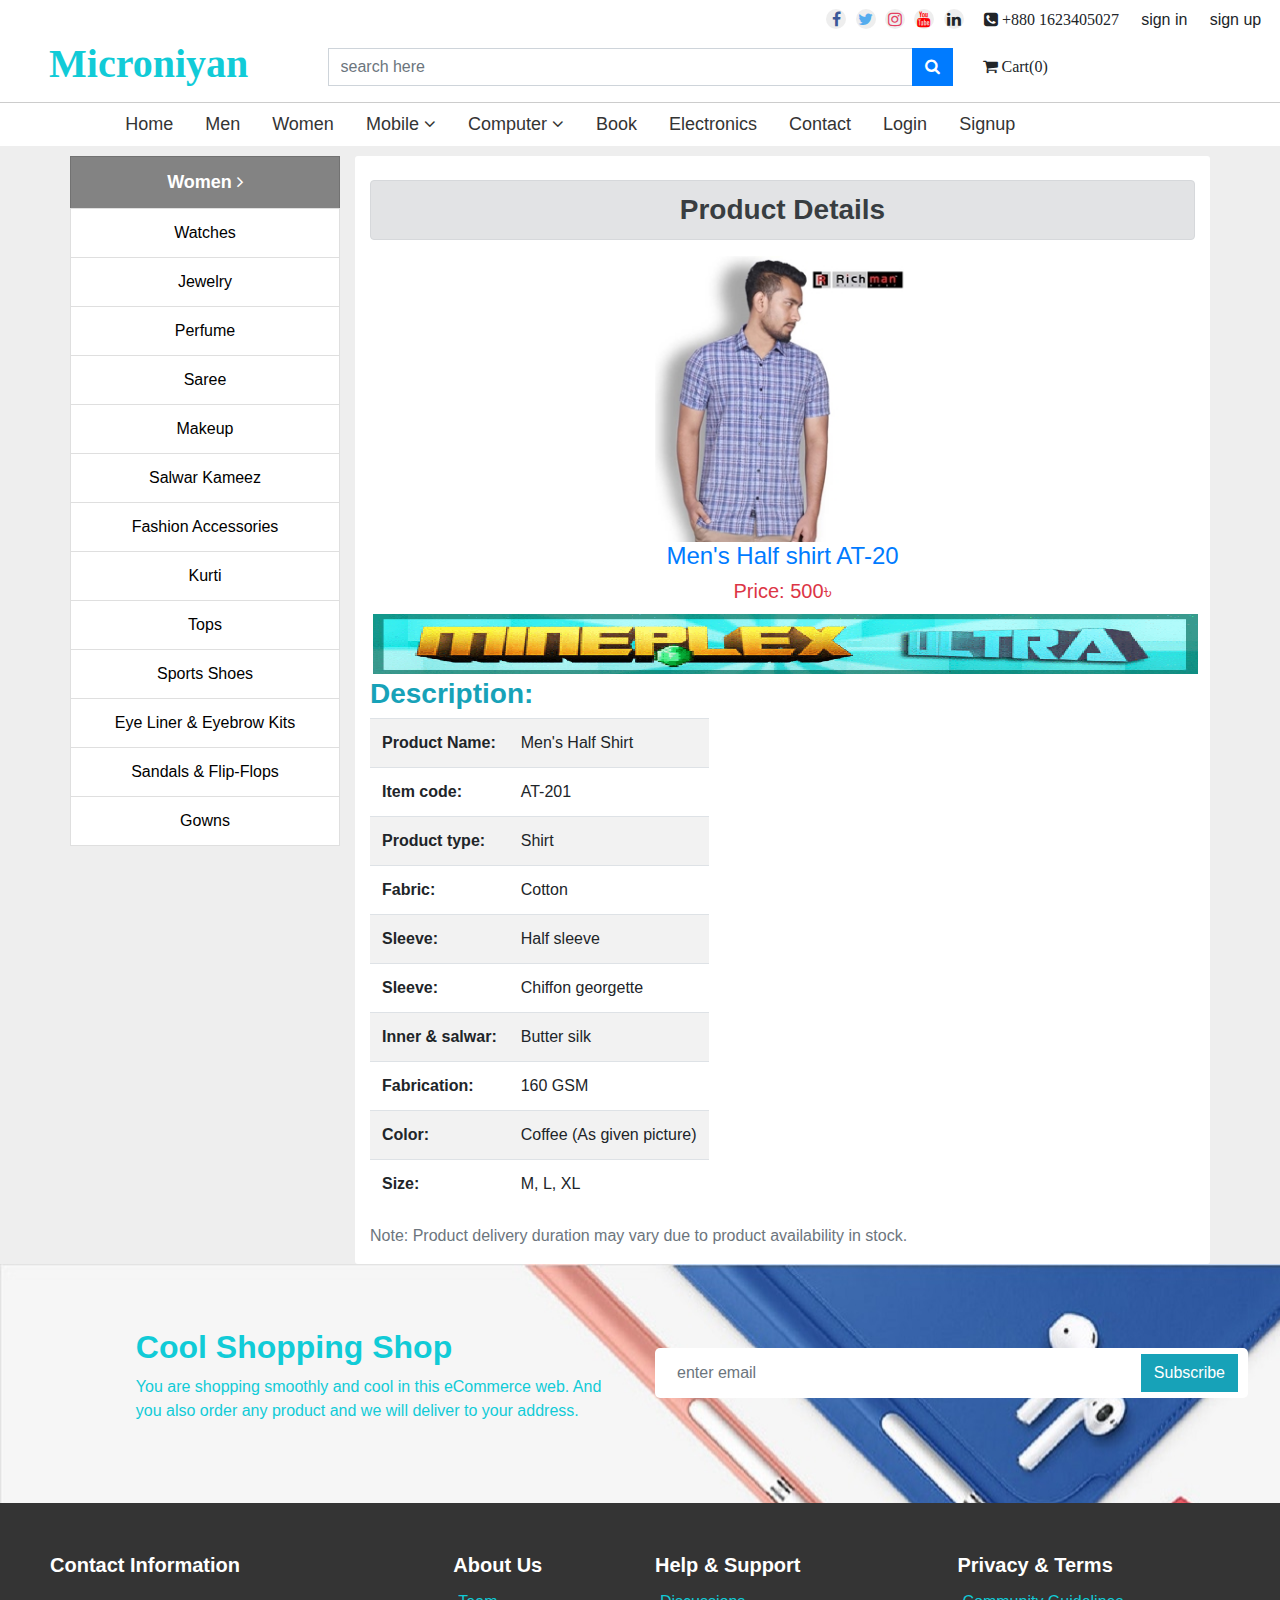
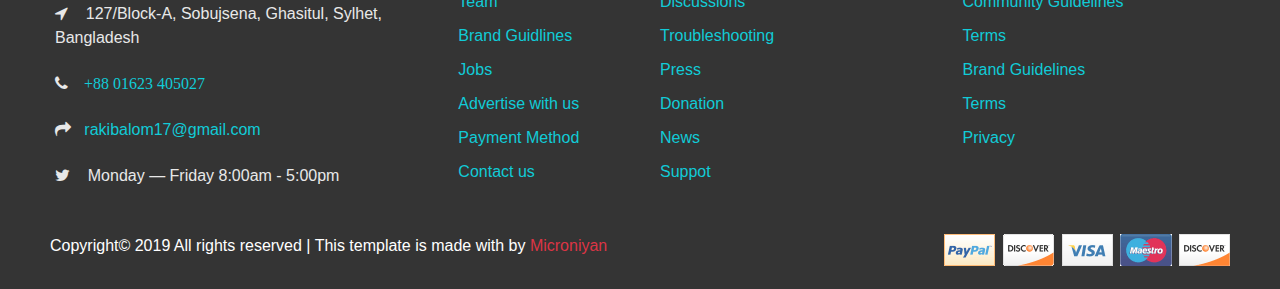
<file: men_product_details.html>
<!DOCTYPE html>
<html>
<head>
	<meta charset="utf-8">
	<title>Microiniyan Shop</title>
	<link rel="icon" href="images/logo.png" type="image/png"  />
	<link rel="stylesheet" type="text/css" href="css/bootstrap.min.css">
	<link rel="stylesheet" type="text/css" href="css/font-awesome.min.css">
	<link rel="stylesheet" type="text/css" href="css/style.css">
</head>
<body>

	<!-- Header Section -->
	<div class="navbar-expand-sm" id="header">
		<button class="navbar-toggler" type="button" data-toggle="collapse" data-target="#navbarMenu"><i class="fa fa-bars"></i></button>
		<div class="row">
			<div id="sub-header" class="navbar ml-auto">
				<div id="social">
					<a href=""><i class="fa fa-facebook"></i></a>
					<a href=""><i class="fa fa-twitter"></i></a>
					<a href=""><i class="fa fa-instagram"></i></a>
					<a href=""><i class="fa fa-youtube"></i></a>
					<a href=""><i class="fa fa-linkedin"></i></a>
				</div>
				<div id="sub-text">
					<i class="fa fa-phone-square"> +880 1623405027</i> &nbsp &nbsp
					<a href="login.php">sign in</a> &nbsp &nbsp
					<a href="singup.php">sign up</a> &nbsp &nbsp
				</div>
			</div>
		</div>
		<div id="main-header">
			<div class="row"> 
				<div class="col-md-3">
					<h1 class="text-center font-weight-bold">Microniyan </h1>
				</div>
				<div class="col-md-6">
					<div class="input-group mb-3">
						<input class="form-control" type="search" name="" placeholder="search here">
						<div class="input-group-append">
							<button class="btn btn-primary"><i class="fa fa-search text-white"></i></button>
						</div>					
					</div>
				</div>
				<div class="col-md-3 cart">
					<i class="fa fa-shopping-cart"> Cart(0)</i>
				</div>
			</div>
		</div>

		<!-- Navbar -->
		<nav id="navbar">
			<div class="row">
				<div class="col-lg-10 offset-lg-1">
					<div class="collapse navbar-collapse" id="navbarMenu">
						<ul class="navbar-nav">
							<li class="nav-item"><a class="nav-link active" href="index.html">Home</a></li>
							<li class="nav-item"><a class="nav-link" href="men_product.html">Men</a></li>
							<li class="nav-item"><a class="nav-link" href="women_product.html">Women</a></li>
							<div class="dropdown">
								<li class="nav-item"><a class="nav-link" href="mobile_product.html">Mobile <i class="fa fa-angle-down"></i></a>
									<div class="dropdown-content">
										<a href="">Smartphone</a>
										<a href="">Tablet</a>
										<a href="">Mobile Parts</a>
									</div>
								</li>
							</div>
							<div class="dropdown">	
								<li class="nav-item"><a class="nav-link" href="computer_product.html">Computer <i class="fa fa-angle-down"></i></a>
									<div class="dropdown-content">
										<a href="">Desktop</a>
										<a href="">Laptop</a>
										<a href="">Computer Parts</a>
									</div>
								</li>
							</div>
							<li class="nav-item"><a class="nav-link" href="book.html">Book</a></li>
							<li class="nav-item"><a class="nav-link" href="electronics_product.html">Electronics</a></li>
							<li class="nav-item"><a class="nav-link" href="contact.html">Contact</a></li>
							<li class="nav-item"><a class="nav-link" href="login.html">Login</a></li>
							<li class="nav-item"><a class="nav-link" href="signup.html">Signup</a></li>
						</ul>
					</div>
				</div>
			</div>
		</nav>
	</div>

<!-- Main Content -->
	<div id="main-content">
		<div class="container">
			<div class="row">
				<div class="col-md-3 list-group text-center" id="submenu">
					<p class="list-group-item header" href="">Women <i class="fa fa-angle-right"></i></p>
					<a class="list-group-item" href="">Watches</a>
					<a class="list-group-item" href="">Jewelry</a>
					<a class="list-group-item" href="">Perfume</a>
					<a class="list-group-item" href="">Saree</a>
					<a class="list-group-item" href="">Makeup</a>
					<a class="list-group-item" href="">Salwar Kameez</a>
					<a class="list-group-item" href="">Fashion Accessories</a>
					<a class="list-group-item" href="">Kurti</a>
					<a class="list-group-item" href="">Tops</a>
					<a class="list-group-item" href="">Sports Shoes</a>
					<a class="list-group-item" href="">Eye Liner & Eyebrow Kits</a>
					<a class="list-group-item" href="">Sandals & Flip-Flops</a>
					<a class="list-group-item" href="">Gowns</a>
				</div>
				<div class="col-md-9" id="details-content">
					<br>
					<h3 class="alert alert-secondary font-weight-bold text-center">Product Details</h3>
					<div class="row">
						<div class="col-md-4 offset-4">
							<img class="img-fluid" src="images/0181025_mens-printed-hawaii-shirt-blue-4105510653_300.jpeg" align="center">
						</div>
					</div>
					<h4 class="text-center text-primary">Men's Half shirt AT-20</h4>
					<h5 class="text-center text-danger">Price: 500৳</h5>
					<div id="ads-img"><img src="images/200.gif"></div>
					<h3 class="text-info font-weight-bold">Description:</h3>
					<table class="table table-striped table-responsive">
						<tr>
							<td class="font-weight-bold">Product Name:</td>
							<td>Men's Half Shirt</td>
						</tr>
						<tr>
							<td class="font-weight-bold">Item code:</td>
							<td>AT-201</td>
						</tr>
						<tr>
							<td class="font-weight-bold">Product type:</td>
							<td>Shirt</td>
						</tr>
						<tr>
							<td class="font-weight-bold">Fabric:</td>
							<td>Cotton</td>
						</tr>
						<tr>
							<td class="font-weight-bold">Sleeve:</td>
							<td>Half sleeve</td>
						</tr>
						<tr>
							<td class="font-weight-bold">Sleeve:</td>
							<td>Chiffon georgette</td>
						</tr>
						<tr>
							<td class="font-weight-bold">Inner & salwar:</td>
							<td>Butter silk</td>
						</tr>
						<tr>
							<td class="font-weight-bold">Fabrication:</td>
							<td>160 GSM </td>
						</tr>
						<tr>
							<td class="font-weight-bold">Color:</td>
							<td>Coffee (As given picture)</td>
						</tr>
						<tr>
							<td class="font-weight-bold">Size:</td>
							<td>M, L, XL</td>
						</tr>
					</table>
					<p class="text-secondary">Note: Product delivery duration may vary due to product availability in stock.</p>
				</div>
			</div>
		</div>
	</div>

<!-- Subscribe Box -->
<div class="jumbotron" id="sub-box">
	<div class="row">
		<div class="col-md-5 offset-1">
			<h2>Cool Shopping Shop</h2>
			<p>You are shopping smoothly and cool in this eCommerce web. And you also order any product and we will deliver to your address.</p>
		</div>
		<div class="col-md-6">
			<div id="input-box" class="input-group">
				<input class="form-control" type="text"  name="" placeholder="enter email">
				<button class="btn btn-info">Subscribe</button>
			</div>
		</div>
	</div>
</div>

<!-- Footer -->

<div id="footer">
	<div class="row">
		<div class="col-md-4">
			<h5>Contact Information</h5>
			<ul>
				<li><i class="fa fa-location-arrow"></i>&nbsp &nbsp 127/Block-A, Sobujsena, Ghasitul, Sylhet, Bangladesh</li>
				<li><i class="fa fa-phone">&nbsp &nbsp <a href="">+88 01623 405027</a></i></li>
				<li><i class="fa fa-mail-forward"></i>&nbsp &nbsp<a href="">rakibalom17@gmail.com</a></li>
				<li><i class="fa fa-twitter"></i>&nbsp &nbsp Monday — Friday 8:00am - 5:00pm</li>
			</ul>
		</div>
		<div class="col-md-2">
			<h5>About Us</h5>
			<ul>
				<li><a href="">Team</a></li>
				<li><a href="">Brand Guidlines</a></li>
				<li><a href="">Jobs</a></li>
				<li><a href="">Advertise with us</a></li>
				<li><a href="">Payment Method</a></li>
				<li><a href="">Contact us</a></li>
			</ul>
		</div>
		<div class="col-md-3">
			<h5>Help & Support</h5>
			<ul>
				<li><a href="">Discussions</a></li>
				<li><a href="">Troubleshooting</a></li>
				<li><a href="">Press</a></li>
				<li><a href="">Donation</a></li>
				<li><a href="">News</a></li>
				<li><a href="">Suppot</a></li>
			</ul>
		</div>
		<div class="col-md-3">
			<h5>Privacy & Terms</h5>
			<ul>
				<li><a href="">Community Guidelines</a></li>
				<li><a href="">Terms</a></li>
				<li><a href="">Brand Guidelines</a></li>
				<li><a href="">Terms</a></li>
				<li><a href="">Privacy</a></li>
			</ul>
		</div>
	</div>

	<div id="sub-footer">
		<div class="row">
			<div class="col-md-7">
				<p>Copyright&copy 2019 All rights reserved | This template is made with by <span class="text-danger">Microniyan</span></p>
			</div>
			<div class="col-md-5">
				<img class="float-right" src="images/1.png">
			</div>
		</div>
	</div>
</div>
<!-- Footer End -->

<!-- Javascript -->
<script type="text/javascript" src="js/jquery-3.3.1.min.js"></script>
<script type="text/javascript" src="js/popper.js"></script>
<script type="text/javascript" src="js/bootstrap.min.js"></script>
</body>
</html>
</file>
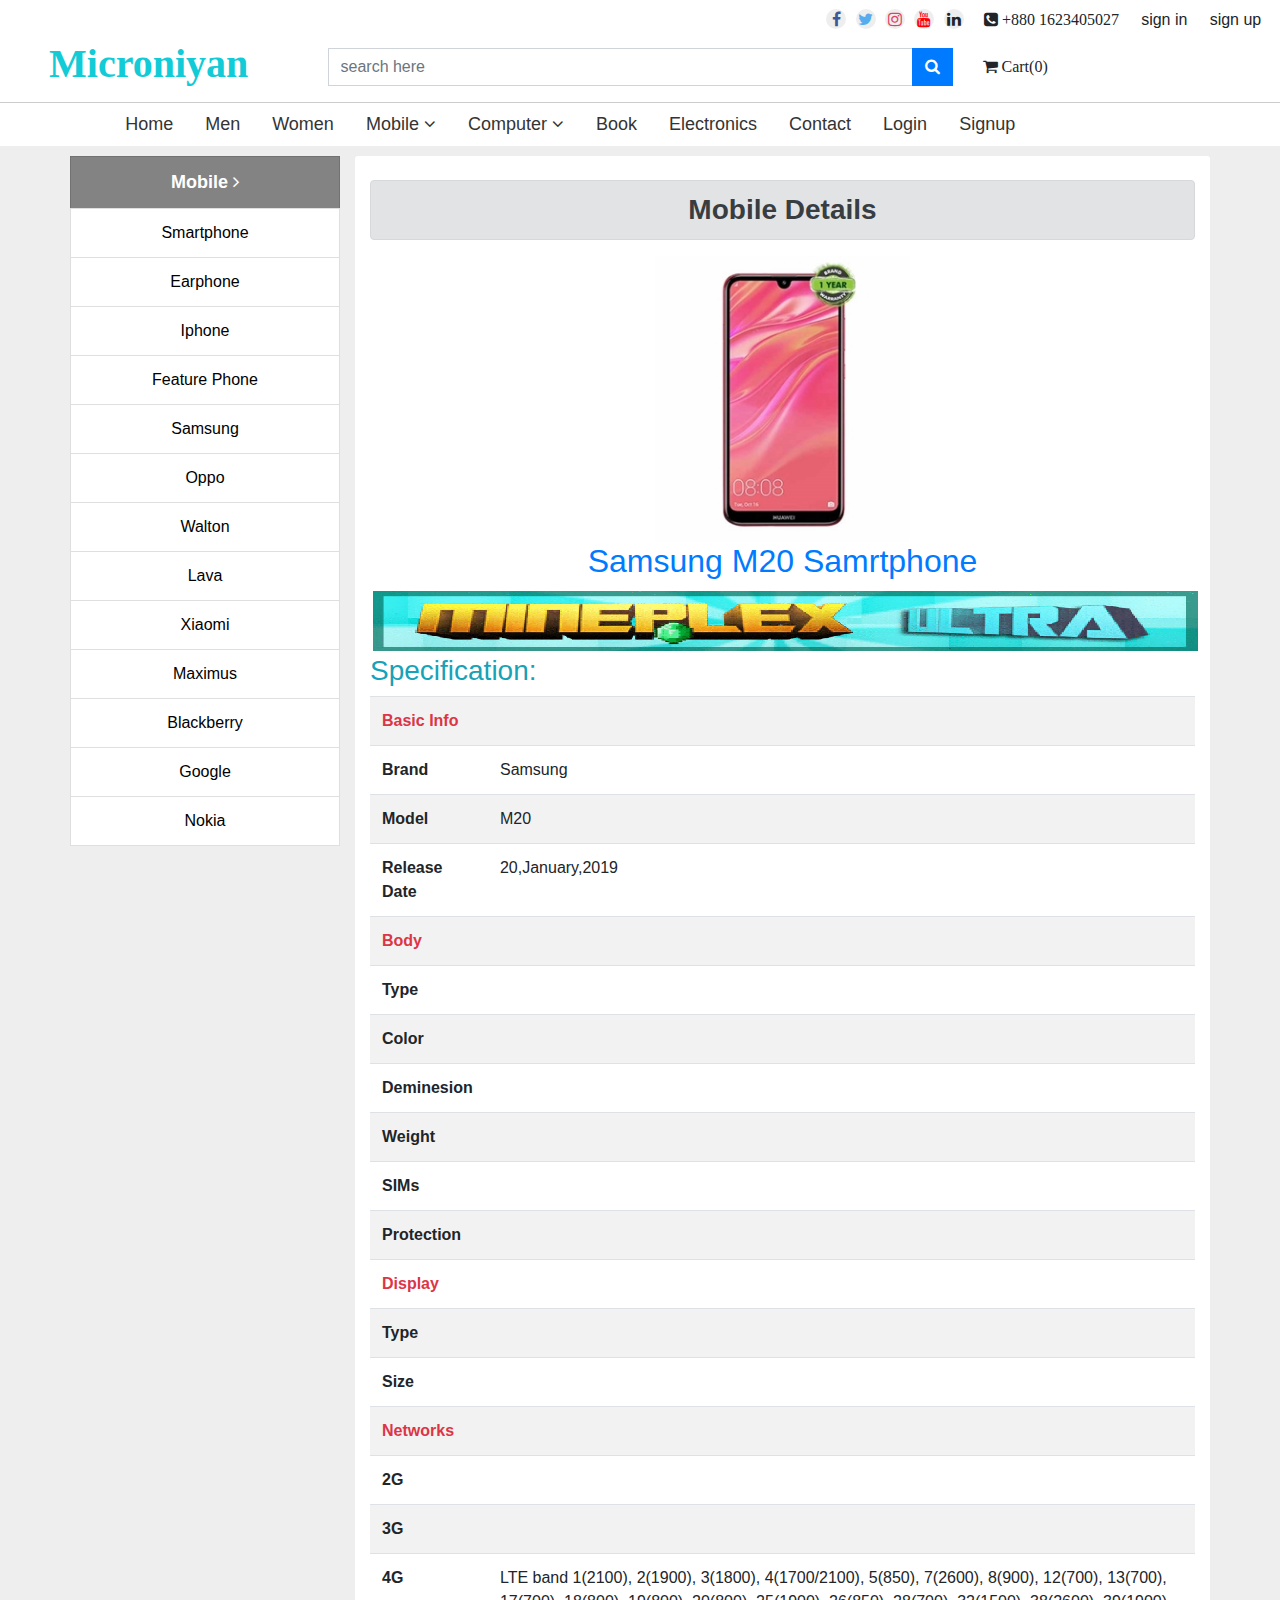
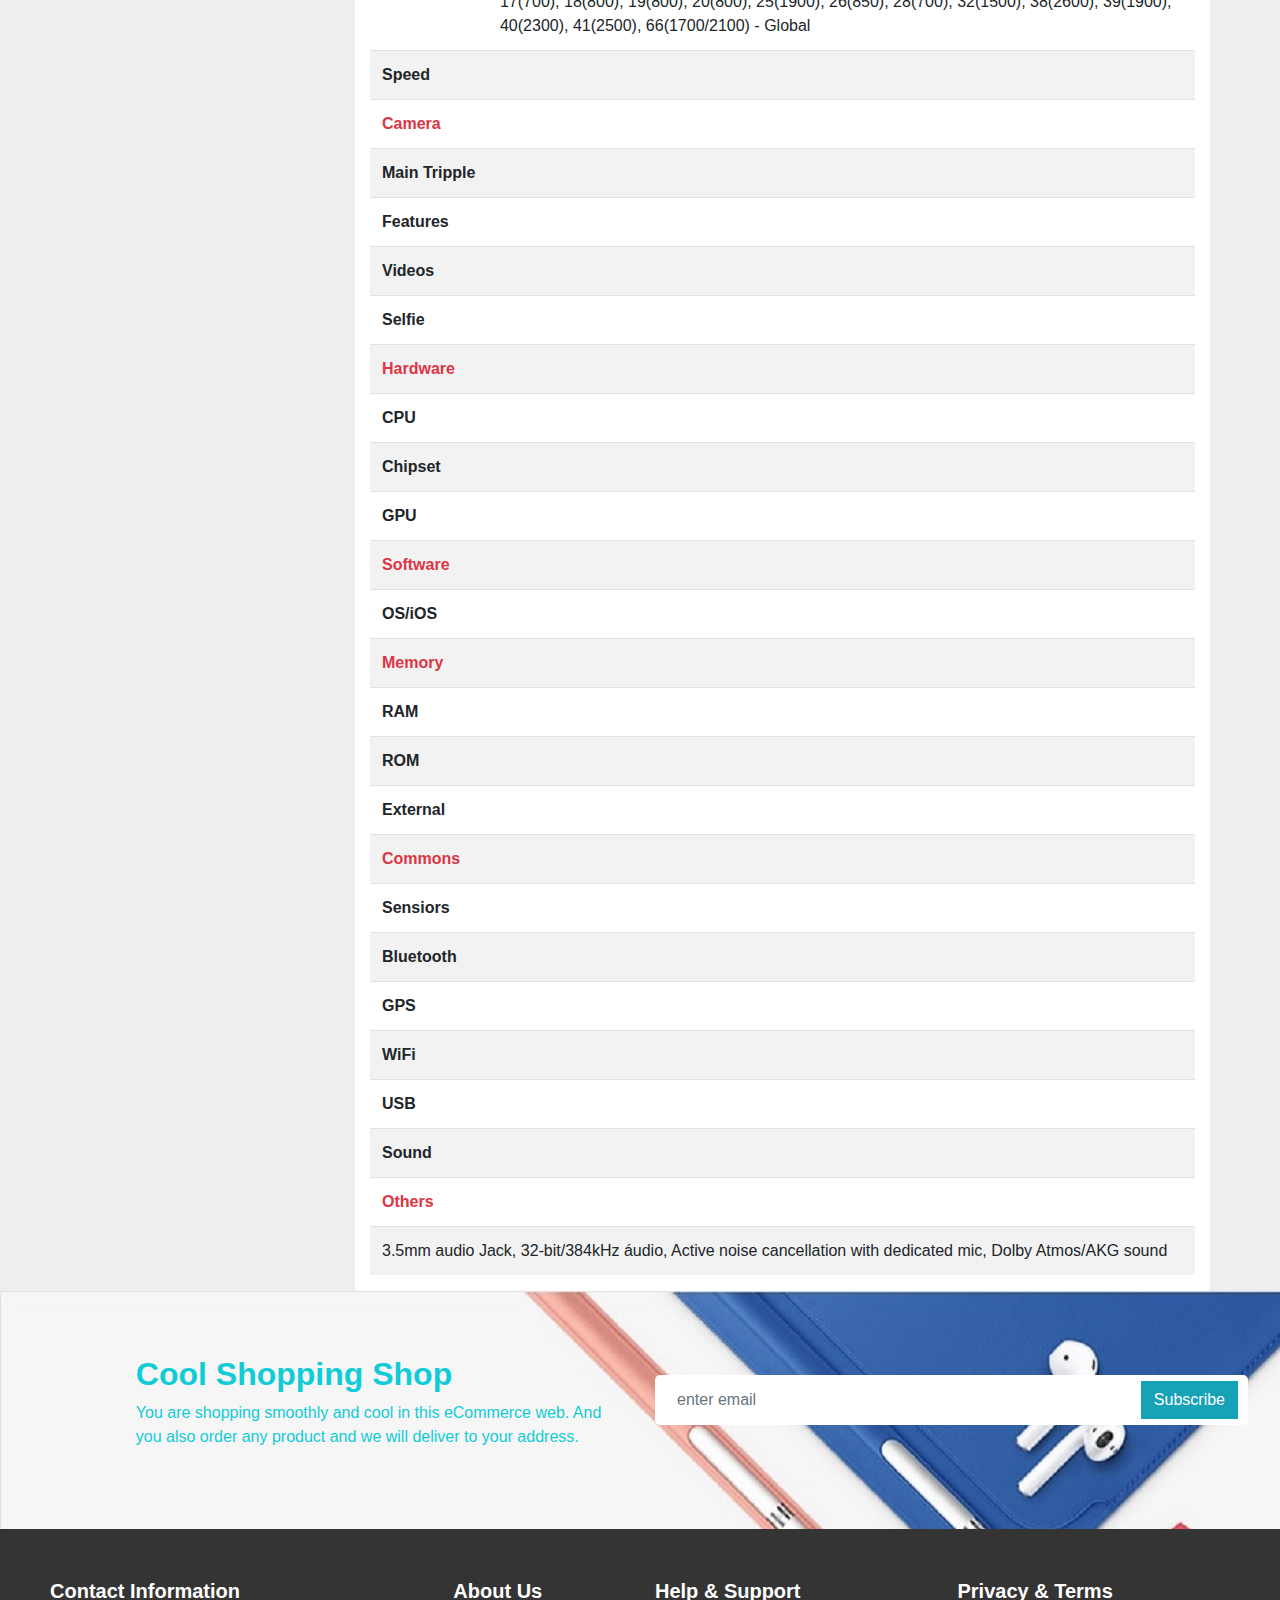
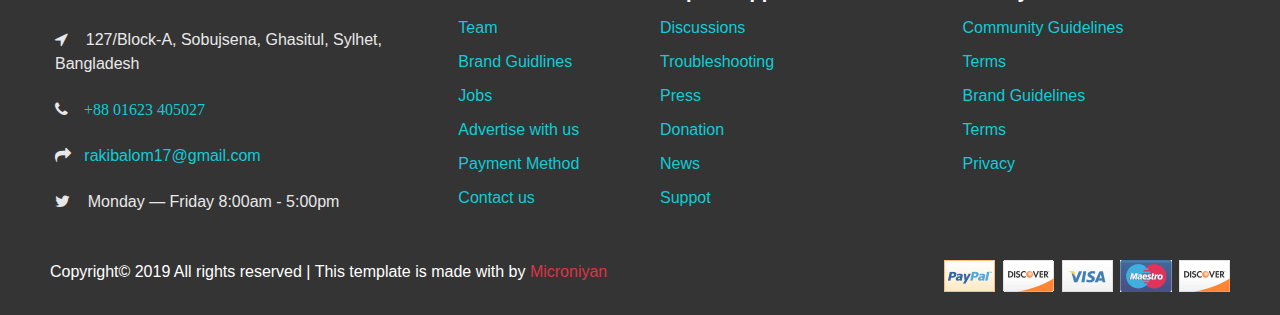
<file: mobile_details.html>
<!DOCTYPE html>
<html>
<head>
	<meta charset="utf-8">
	<title>Microiniyan Shop</title>
	<link rel="icon" href="images/logo.png" type="image/png"  />
	<link rel="stylesheet" type="text/css" href="css/bootstrap.min.css">
	<link rel="stylesheet" type="text/css" href="css/font-awesome.min.css">
	<link rel="stylesheet" type="text/css" href="css/style.css">
</head>
<body>

	<!-- Header Section -->
	<div class="navbar-expand-sm" id="header">
		<button class="navbar-toggler" type="button" data-toggle="collapse" data-target="#navbarMenu"><i class="fa fa-bars"></i></button>
		<div class="row">
			<div id="sub-header" class="navbar ml-auto">
				<div id="social">
					<a href=""><i class="fa fa-facebook"></i></a>
					<a href=""><i class="fa fa-twitter"></i></a>
					<a href=""><i class="fa fa-instagram"></i></a>
					<a href=""><i class="fa fa-youtube"></i></a>
					<a href=""><i class="fa fa-linkedin"></i></a>
				</div>
				<div id="sub-text">
					<i class="fa fa-phone-square"> +880 1623405027</i> &nbsp &nbsp
					<a href="login.html">sign in</a> &nbsp &nbsp
					<a href="singup.html">sign up</a> &nbsp &nbsp
				</div>
			</div>
		</div>
		<div id="main-header">
			<div class="row"> 
				<div class="col-md-3">
					<h1 class="text-center font-weight-bold">Microniyan </h1>
				</div>
				<div class="col-md-6">
					<div class="input-group mb-3">
						<input class="form-control" type="search" name="" placeholder="search here">
						<div class="input-group-append">
							<button class="btn btn-primary"><i class="fa fa-search text-white"></i></button>
						</div>					
					</div>
				</div>
				<div class="col-md-3 cart">
					<i class="fa fa-shopping-cart"> Cart(0)</i>
				</div>
			</div>
		</div>

		<!-- Navbar -->
		<nav id="navbar">
			<div class="row">
				<div class="col-lg-10 offset-lg-1">
					<div class="collapse navbar-collapse" id="navbarMenu">
						<ul class="navbar-nav">
							<li class="nav-item"><a class="nav-link active" href="index.html">Home</a></li>
							<li class="nav-item"><a class="nav-link" href="men_product.html">Men</a></li>
							<li class="nav-item"><a class="nav-link" href="women_product.html">Women</a></li>
							<div class="dropdown">
								<li class="nav-item"><a class="nav-link" href="mobile_product.html">Mobile <i class="fa fa-angle-down"></i></a>
									<div class="dropdown-content">
										<a href="">Smartphone</a>
										<a href="">Tablet</a>
										<a href="">Mobile Parts</a>
									</div>
								</li>
							</div>
							<div class="dropdown">	
								<li class="nav-item"><a class="nav-link" href="computer_product.html">Computer <i class="fa fa-angle-down"></i></a>
									<div class="dropdown-content">
										<a href="">Desktop</a>
										<a href="">Laptop</a>
										<a href="">Computer Parts</a>
									</div>
								</li>
							</div>
							<li class="nav-item"><a class="nav-link" href="book.html">Book</a></li>
							<li class="nav-item"><a class="nav-link" href="electronics_product.html">Electronics</a></li>
							<li class="nav-item"><a class="nav-link" href="contact.html">Contact</a></li>
							<li class="nav-item"><a class="nav-link" href="login.html">Login</a></li>
							<li class="nav-item"><a class="nav-link" href="signup.html">Signup</a></li>
						</ul>
					</div>
				</div>
			</div>
		</nav>
	</div>

<!-- Main Content -->
	<div id="main-content">
		<div class="container">
			<div class="row">
				<div class="col-md-3 list-group text-center" id="submenu">
						<p class="list-group-item header" href="">Mobile <i class="fa fa-angle-right"></i></p>
						<a class="list-group-item" href="">Smartphone</a>
						<a class="list-group-item" href="">Earphone</a>
						<a class="list-group-item" href="">Iphone</a>
						<a class="list-group-item" href="">Feature Phone</a>
						<a class="list-group-item" href="">Samsung</a>
						<a class="list-group-item" href="">Oppo</a>
						<a class="list-group-item" href="">Walton</a>
						<a class="list-group-item" href="">Lava</a>
						<a class="list-group-item" href="">Xiaomi</a>
						<a class="list-group-item" href="">Maximus</a>
						<a class="list-group-item" href="">Blackberry</a>
						<a class="list-group-item" href="">Google</a>
						<a class="list-group-item" href="">Nokia</a>
				</div>
				<div class="col-md-9" id="details-content">
					<br>
					<h3 class="alert alert-secondary font-weight-bold text-center">Mobile Details</h3>
					<div class="row">
						<div class="col-md-4 offset-4">
							<img class="img-fluid" src="images/0174835_huawei-y7-pro-3gb-32gb-2019-midnight-coral-red_300.jpeg" align="center">
						</div>
					</div>
					<h2 class="text-center text-primary">Samsung M20 Samrtphone</h2>
					<div id="ads-img"><img src="images/200.gif"></div>
					<h3 class="text-info">Specification:</h3>
					<table class="table table-striped table-responsive">
						<tr>
							<td colspan="2" class="text-danger font-weight-bold">Basic Info</td>
						</tr>
						<tr>
							<td class="font-weight-bold">Brand</td>
							<td>Samsung</td>
						</tr>
						<tr>
							<td class="font-weight-bold">Model</td>
							<td>M20</td>
						</tr>
						<tr>
							<td class="font-weight-bold">Release Date</td>
							<td>20,January,2019</td>
						</tr>
						<tr>
							<td class="text-danger font-weight-bold" colspan="2">Body</td>
						</tr>
						<tr>
							<td class="font-weight-bold">Type</td>
							<td></td>
						</tr>
						<tr>
							<td class="font-weight-bold">Color</td>
							<td></td>
						</tr>
						<tr>
							<td class="font-weight-bold">Deminesion</td>
							<td></td>
						</tr>
						<tr>
							<td class="font-weight-bold">Weight</td>
							<td></td>
						</tr>
						<tr>
							<td class="font-weight-bold">SIMs</td>
							<td></td>
						</tr>
						<tr>
							<td class="font-weight-bold">Protection</td>
							<td></td>
						</tr>
						<tr>
							<td class="text-danger font-weight-bold" colspan="2">Display</td>
						</tr>
						<tr>
							<td class="font-weight-bold">Type</td>
							<td></td>
						</tr>
						<tr>
							<td class="font-weight-bold">Size</td>
							<td></td>
						</tr>
						<tr>
							<td class="text-danger font-weight-bold" colspan="2">Networks</td>
						</tr>
						<tr>
							<td class="font-weight-bold">2G</td>
							<td></td>
						</tr>
						<tr>
							<td class="font-weight-bold">3G</td>
							<td></td>
						</tr>
						<tr>
							<td class="font-weight-bold">4G</td>
							<td>LTE band 1(2100), 2(1900), 3(1800), 4(1700/2100), 5(850), 7(2600), 8(900), 12(700), 13(700), 17(700), 18(800), 19(800), 20(800), 25(1900), 26(850), 28(700), 32(1500), 38(2600), 39(1900), 40(2300), 41(2500), 66(1700/2100) - Global</td>
						</tr>
						<tr>
							<td class="font-weight-bold">Speed</td>
							<td></td>
						</tr>
						<tr>
							<td class="text-danger font-weight-bold" colspan="2">Camera</td>
						</tr>
						<tr>
							<td class="font-weight-bold">Main Tripple</td>
							<td></td>
							<tr>
							<td class="font-weight-bold">Features</td>
							<td></td>
						</tr>
						<tr>
							<td class="font-weight-bold">Videos</td>
							<td></td>
						</tr>
						<tr>
							<td class="font-weight-bold">Selfie</td>
							<td></td>
						</tr>
						</tr>
						<tr>
							<td class="text-danger font-weight-bold" colspan="2">Hardware</td>
						</tr>
						<tr>
							<td class="font-weight-bold">CPU</td>
							<td></td>
						</tr>
						<tr>
							<td class="font-weight-bold">Chipset</td>
							<td></td>
						</tr>
						<tr>
							<td class="font-weight-bold">GPU</td>
							<td></td>
						</tr>
						<tr>
							<td class="text-danger font-weight-bold" colspan="2">Software</td>
						</tr>
						<tr>
							<td class="font-weight-bold">OS/iOS</td>
							<td></td>
						</tr>
						<tr>
							<td class="text-danger font-weight-bold" colspan="2">Memory</td>
						</tr>
						<tr>
							<td class="font-weight-bold">RAM</td>
							<td></td>
						</tr>
						<tr>
							<td class="font-weight-bold">ROM</td>
							<td></td>
						</tr>
						<tr>
							<td class="font-weight-bold">External</td>
							<td></td>
						</tr>
						<tr>
							<td class="text-danger font-weight-bold" colspan="2">Commons</td>
						</tr>
						<tr>
							<td class="font-weight-bold">Sensiors</td>
							<td></td>
						</tr>
						<tr>
							<td class="font-weight-bold">Bluetooth</td>
							<td></td>
						</tr>
						<tr>
							<td class="font-weight-bold">GPS</td>
							<td></td>
						</tr>
						<tr>
							<td class="font-weight-bold">WiFi</td>
							<td></td>
						</tr>
						<tr>
							<td class="font-weight-bold">USB</td>
							<td></td>
						</tr>
						<tr>
							<td class="font-weight-bold">Sound</td>
							<td></td>
						</tr>
						<tr>
							<td class="text-danger font-weight-bold" colspan="2">Others</td>
						</tr>
						<tr>
							<td colspan="2">3.5mm audio Jack, 32-bit/384kHz áudio, Active noise cancellation with dedicated mic, Dolby Atmos/AKG sound</td>
						</tr>
					</table>
				</div>
			</div>
		</div>
	</div>

<!-- Subscribe Box -->
<div class="jumbotron" id="sub-box">
	<div class="row">
		<div class="col-md-5 offset-1">
			<h2>Cool Shopping Shop</h2>
			<p>You are shopping smoothly and cool in this eCommerce web. And you also order any product and we will deliver to your address.</p>
		</div>
		<div class="col-md-6">
			<div id="input-box" class="input-group">
				<input class="form-control" type="text"  name="" placeholder="enter email">
				<button class="btn btn-info">Subscribe</button>
			</div>
		</div>
	</div>
</div>

<!-- Footer -->

<div id="footer">
	<div class="row">
		<div class="col-md-4">
			<h5>Contact Information</h5>
			<ul>
				<li><i class="fa fa-location-arrow"></i>&nbsp &nbsp 127/Block-A, Sobujsena, Ghasitul, Sylhet, Bangladesh</li>
				<li><i class="fa fa-phone">&nbsp &nbsp <a href="">+88 01623 405027</a></i></li>
				<li><i class="fa fa-mail-forward"></i>&nbsp &nbsp<a href="">rakibalom17@gmail.com</a></li>
				<li><i class="fa fa-twitter"></i>&nbsp &nbsp Monday — Friday 8:00am - 5:00pm</li>
			</ul>
		</div>
		<div class="col-md-2">
			<h5>About Us</h5>
			<ul>
				<li><a href="">Team</a></li>
				<li><a href="">Brand Guidlines</a></li>
				<li><a href="">Jobs</a></li>
				<li><a href="">Advertise with us</a></li>
				<li><a href="">Payment Method</a></li>
				<li><a href="">Contact us</a></li>
			</ul>
		</div>
		<div class="col-md-3">
			<h5>Help & Support</h5>
			<ul>
				<li><a href="">Discussions</a></li>
				<li><a href="">Troubleshooting</a></li>
				<li><a href="">Press</a></li>
				<li><a href="">Donation</a></li>
				<li><a href="">News</a></li>
				<li><a href="">Suppot</a></li>
			</ul>
		</div>
		<div class="col-md-3">
			<h5>Privacy & Terms</h5>
			<ul>
				<li><a href="">Community Guidelines</a></li>
				<li><a href="">Terms</a></li>
				<li><a href="">Brand Guidelines</a></li>
				<li><a href="">Terms</a></li>
				<li><a href="">Privacy</a></li>
			</ul>
		</div>
	</div>

	<div id="sub-footer">
		<div class="row">
			<div class="col-md-7">
				<p>Copyright&copy 2019 All rights reserved | This template is made with by <span class="text-danger">Microniyan</span></p>
			</div>
			<div class="col-md-5">
				<img class="float-right" src="images/1.png">
			</div>
		</div>
	</div>
</div>
<!-- Footer End -->
<!-- Javascript -->
<script type="text/javascript" src="js/jquery-3.3.1.min.js"></script>
<script type="text/javascript" src="js/popper.js"></script>
<script type="text/javascript" src="js/bootstrap.min.js"></script>

</body>
</html>
</file>
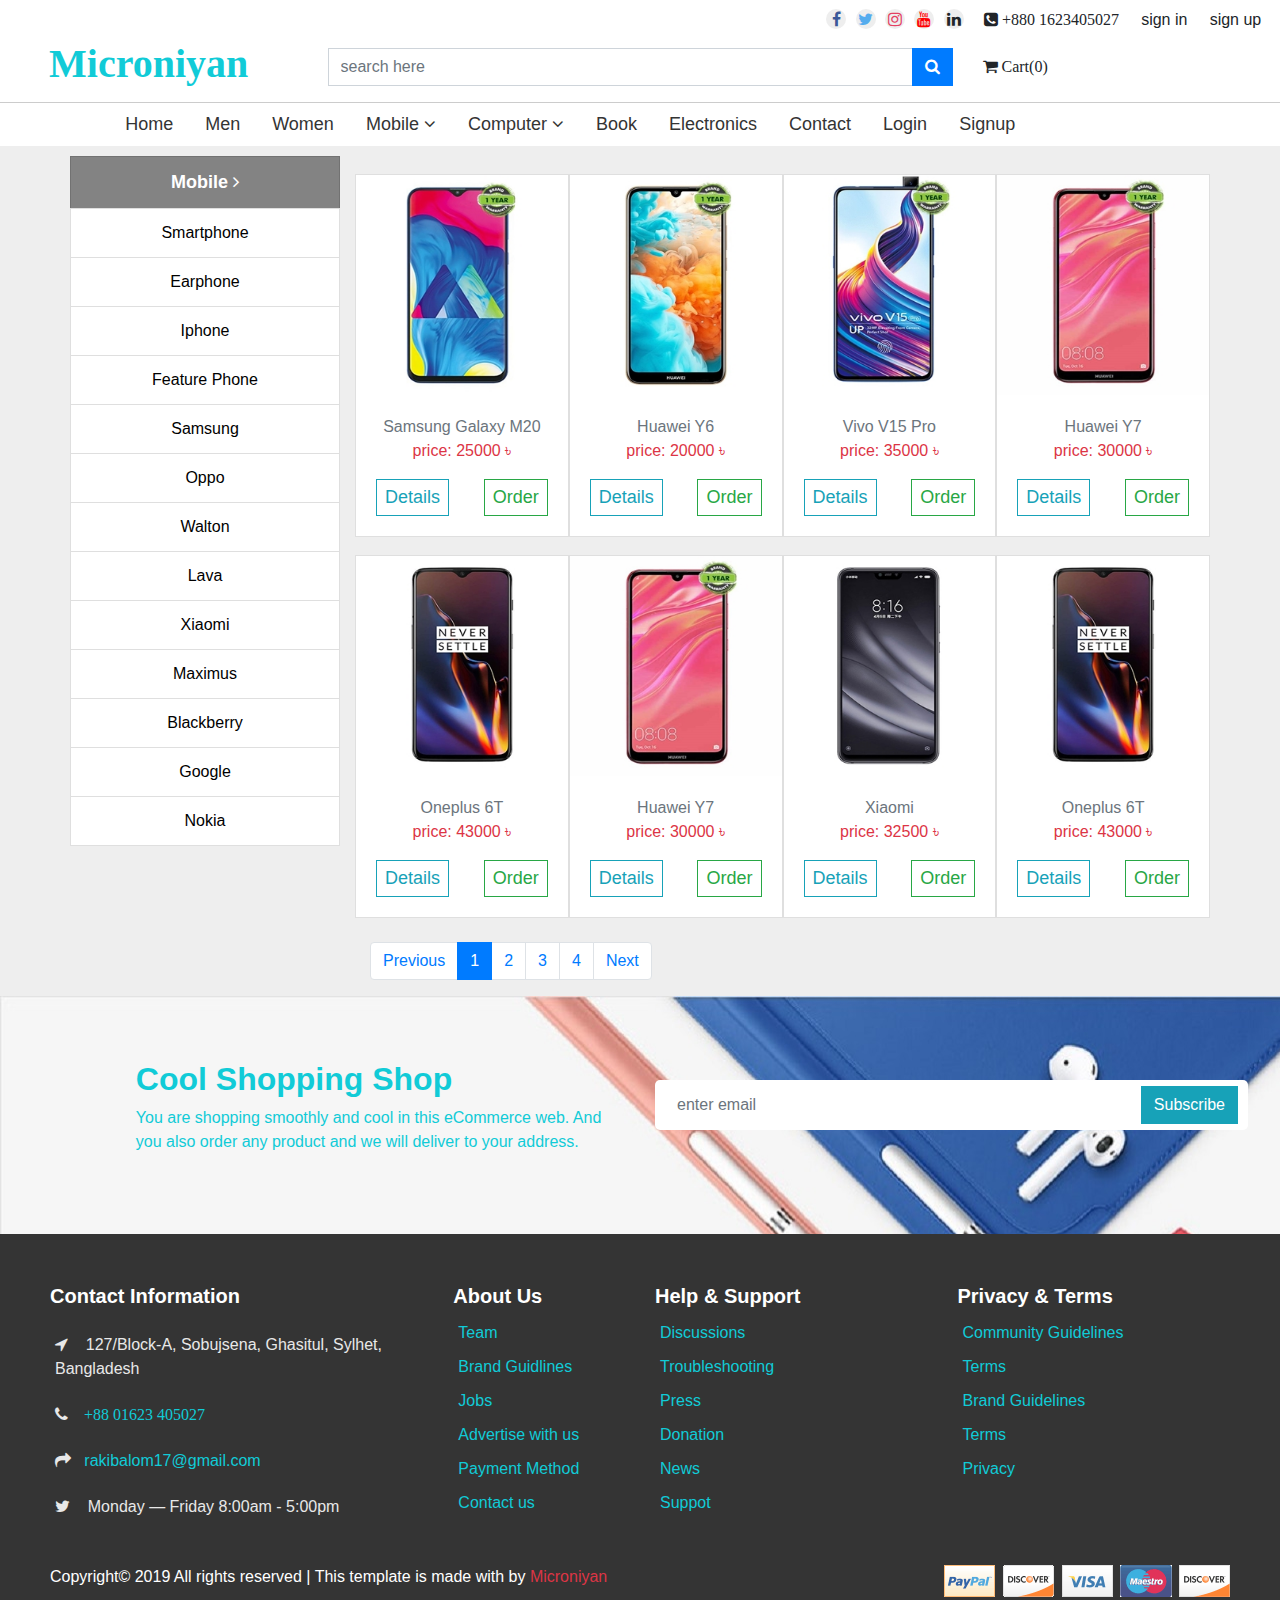
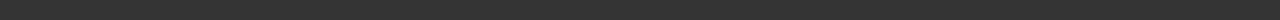
<file: mobile_product.html>
<!DOCTYPE html>
<html>
<head>
	<meta charset="utf-8">
	<title>Microiniyan Shop</title>
	<link rel="icon" href="images/logo.png" type="image/png"  />
	<link rel="stylesheet" type="text/css" href="css/bootstrap.min.css">
	<link rel="stylesheet" type="text/css" href="css/font-awesome.min.css">
	<link rel="stylesheet" type="text/css" href="css/style.css">
</head>
<body>

	<!-- Header Section -->
	<div class="navbar-expand-sm" id="header">
		<button class="navbar-toggler" type="button" data-toggle="collapse" data-target="#navbarMenu"><i class="fa fa-bars"></i></button>
		<div class="row">
			<div id="sub-header" class="navbar ml-auto">
				<div id="social">
					<a href=""><i class="fa fa-facebook"></i></a>
					<a href=""><i class="fa fa-twitter"></i></a>
					<a href=""><i class="fa fa-instagram"></i></a>
					<a href=""><i class="fa fa-youtube"></i></a>
					<a href=""><i class="fa fa-linkedin"></i></a>
				</div>
				<div id="sub-text">
					<i class="fa fa-phone-square"> +880 1623405027</i> &nbsp &nbsp
					<a href="login.html">sign in</a> &nbsp &nbsp
					<a href="singup.html">sign up</a> &nbsp &nbsp
				</div>
			</div>
		</div>
		<div id="main-header">
			<div class="row"> 
				<div class="col-md-3">
					<h1 class="text-center font-weight-bold">Microniyan </h1>
				</div>
				<div class="col-md-6">
					<div class="input-group mb-3">
						<input class="form-control" type="search" name="" placeholder="search here">
						<div class="input-group-append">
							<button class="btn btn-primary"><i class="fa fa-search text-white"></i></button>
						</div>					
					</div>
				</div>
				<div class="col-md-3 cart">
					<i class="fa fa-shopping-cart"> Cart(0)</i>
				</div>
			</div>
		</div>

		<!-- Navbar -->
		<nav id="navbar">
			<div class="row">
				<div class="col-md-10 offset-md-1">
					<div class="collapse navbar-collapse" id="navbarMenu">
						<ul class="navbar-nav">
							<li class="nav-item"><a class="nav-link active" href="index.html">Home</a></li>
							<li class="nav-item"><a class="nav-link" href="men_product.html">Men</a></li>
							<li class="nav-item"><a class="nav-link" href="women_product.html">Women</a></li>
							<div class="dropdown">
								<li class="nav-item"><a class="nav-link" href="mobile_product.html">Mobile <i class="fa fa-angle-down"></i></a>
									<div class="dropdown-content">
										<a href="">Smartphone</a>
										<a href="">Tablet</a>
										<a href="">Mobile Parts</a>
									</div>
								</li>
							</div>
							<div class="dropdown">	
								<li class="nav-item"><a class="nav-link" href="computer_product.html">Computer <i class="fa fa-angle-down"></i></a>
									<div class="dropdown-content">
										<a href="">Desktop</a>
										<a href="">Laptop</a>
										<a href="">Computer Parts</a>
									</div>
								</li>
							</div>
							<li class="nav-item"><a class="nav-link" href="book.html">Book</a></li>
							<li class="nav-item"><a class="nav-link" href="electronics_product.html">Electronics</a></li>
							<li class="nav-item"><a class="nav-link" href="contact.html">Contact</a></li>
							<li class="nav-item"><a class="nav-link" href="login.html">Login</a></li>
							<li class="nav-item"><a class="nav-link" href="signup.html">Signup</a></li>
						</ul>
					</div>
				</div>
			</div>
		</nav>
	</div>

<!-- Main Content -->
	<div id="main-content">
		<div class="container">
			<div class="row">
				<div class="col-md-3 list-group text-center" id="submenu">
						<p class="list-group-item header" href="">Mobile <i class="fa fa-angle-right"></i></p>
						<a class="list-group-item" href="">Smartphone</a>
						<a class="list-group-item" href="">Earphone</a>
						<a class="list-group-item" href="">Iphone</a>
						<a class="list-group-item" href="">Feature Phone</a>
						<a class="list-group-item" href="">Samsung</a>
						<a class="list-group-item" href="">Oppo</a>
						<a class="list-group-item" href="">Walton</a>
						<a class="list-group-item" href="">Lava</a>
						<a class="list-group-item" href="">Xiaomi</a>
						<a class="list-group-item" href="">Maximus</a>
						<a class="list-group-item" href="">Blackberry</a>
						<a class="list-group-item" href="">Google</a>
						<a class="list-group-item" href="">Nokia</a>
				</div>
				<div class="col-md-9">
					<div class="row">
						<div class="col-md-3 col-sm-6">
							<div class="card" id="card">
								<img src="images/0177236_samsung-galaxy-m20-3gb-32gb-ocean-blue_300.jpeg" height="220px">
								<div class="card-body">
									<p class="text-center">
										<span class="text-secondary">Samsung Galaxy M20</span>
										<br>
										<span class="text-danger">price: 25000 ৳</span>
									</p>
									<a href="mobile_details.html"><button class="btn btn-outline-info btn-sm">Details</button></a>
									<button type="button" data-toggle="modal" data-target="#order" class="btn btn-outline-success btn-sm float-right">Order</button>
								</div>
							</div>
						</div>
						<div class="col-md-3 col-sm-6">
							<div class="card">
								<img src="images/0180352_huawei-y6-pro-2019-3gb-32gb-amber-brown_300.jpeg" height="220px">
								<div class="card-body">
									<p class="text-center">
										<span class="text-secondary">Huawei Y6</span>
										<br>
										<span class="text-danger">price: 20000 ৳</span>
									</p>
									<a href="mobile_details.html"><button class="btn btn-outline-info btn-sm">Details</button></a>
									<button type="button" data-toggle="modal" data-target="#order" class="btn btn-outline-success btn-sm float-right">Order</button>
								</div>
							</div>
						</div>
						<div class="col-md-3 col-sm-6">
							<div class="card">
								<img src="images/0176292_vivo-v15-pro-6gb-128gb-topaz-blue_300.jpeg" height="220px">
								<div class="card-body">
									<p class="text-center">
										<span class="text-secondary">Vivo V15 Pro</span>
										<br>
										<span class="text-danger">price: 35000 ৳</span>
									</p>
									<a href="mobile_details.html"><button class="btn btn-outline-info btn-sm">Details</button></a>
									<button type="button" data-toggle="modal" data-target="#order" class="btn btn-outline-success btn-sm float-right">Order</button>
								</div>
							</div>
						</div>
						<div class="col-md-3 col-sm-6">
							<div class="card">
								<img src="images/0174835_huawei-y7-pro-3gb-32gb-2019-midnight-coral-red_300.jpeg" height="220px">
								<div class="card-body">
									<p class="text-center">
										<span class="text-secondary">Huawei Y7</span>
										<br>
										<span class="text-danger">price: 30000 ৳</span>		
									</p>
									<a href="mobile_details.html"><button class="btn btn-outline-info btn-sm">Details</button></a>
									<button type="button" data-toggle="modal" data-target="#order" class="btn btn-outline-success btn-sm float-right">Order</button>
								</div>
							</div>
						</div>
					</div>
					<div class="row">
						<div class="col-md-3 col-sm-6">
							<div class="card">
								<img src="images/0134538_oneplus-6t-6gb-128gb-mirror-black_300.jpeg" height="220px">
								<div class="card-body">
									<p class="text-center">
										<span class="text-secondary">Oneplus 6T</span>
										<br>
										<span class="text-danger">price: 43000 ৳</span>
									</p>
									<a href="mobile_details.html"><button class="btn btn-outline-info btn-sm">Details</button></a>
									<button type="button" data-toggle="modal" data-target="#order" class="btn btn-outline-success btn-sm float-right">Order</button>
								</div>
							</div>
						</div>
						<div class="col-md-3 col-sm-6">
							<div class="card">
								<img src="images/0174835_huawei-y7-pro-3gb-32gb-2019-midnight-coral-red_300.jpeg" height="220px">
								<div class="card-body">
									<p class="text-center">
										<span class="text-secondary">Huawei Y7</span>
										<br>
										<span class="text-danger">price: 30000 ৳</span>		
									</p>
									<a href="mobile_details.html"><button class="btn btn-outline-info btn-sm">Details</button></a>
									<button type="button" data-toggle="modal" data-target="#order" class="btn btn-outline-success btn-sm float-right">Order</button>
								</div>
							</div>
						</div>
						<div class="col-md-3 col-sm-6">
							<div class="card">
								<img src="images/0172004_xiaomi-8-lite-4gb-64gb-black_300.jpeg" height="220px">
								<div class="card-body">
									<p class="text-center">
										<span class="text-secondary">Xiaomi</span>
										<br>
										<span class="text-danger">price: 32500 ৳</span>
									</p>
									<a href="mobile_details.html"><button class="btn btn-outline-info btn-sm">Details</button></a>
									<button type="button" data-toggle="modal" data-target="#order" class="btn btn-outline-success btn-sm float-right">Order</button>
								</div>
							</div>
						</div>
						<div class="col-md-3 col-sm-6">
							<div class="card">
								<img src="images/0134538_oneplus-6t-6gb-128gb-mirror-black_300.jpeg" height="220px">
								<div class="card-body">
									<p class="text-center">
										<span class="text-secondary">Oneplus 6T</span>
										<br>
										<span class="text-danger">price: 43000 ৳</span>
									</p>
									<a href="mobile_details.html"><button class="btn btn-outline-info btn-sm">Details</button></a>
									<button type="button" data-toggle="modal" data-target="#order" class="btn btn-outline-success btn-sm float-right">Order</button>
								</div>
							</div>
						</div>
					</div>
					<ul class="pagination mt-4">
						<li class="page-item"><a class="page-link" href="">Previous</a></li>
						<li class="page-item active"><a class="page-link" href="">1</a></li>
						<li class="page-item"><a class="page-link" href="">2</a></li>
						<li class="page-item"><a class="page-link" href="">3</a></li>
						<li class="page-item"><a class="page-link" href="">4</a></li>
						<li class="page-item"><a class="page-link" href="">Next</a></li>
					</ul>
				</div>
			</div>
		</div>
	</div>
<!-- Order Modal -->
<div class="modal fade" id="order">
	<div class="modal-dialog modal-dialog-centered">
		<div class="modal-content">
			<!-- Modal Header -->
			<div class="modal-header">
				<h4 class="modal-title">Order Info</h4>
				<button type="button" class="close" data-dismiss="modal">&times;</button>
			</div>
			<!-- Modal body -->
			<div class="modal-body">
				<div class="row">
					<div class="col-md-8">
						<form>
							<div class="form-group">
								<label>Pices</label>
								<input type="Number" name="">
							</div>
							<p class="font-weight-bold">Address</p>
							<div class="row">
								<div class="col-md-6">
									<input class="form-control" type="text" name="" placeholder="House No">
								</div>
								<div class="col-md-6">
									<input class="form-control" type="text" name="" placeholder="Road No/Name">
								</div>
							</div>
							<br>
							<div class="row">
								<div class="col-md-6">
									<input class="form-control" type="text" name="" placeholder="Area">
								</div>
								<div class="col-md-6">
									<input class="form-control" type="text" name="" placeholder="District">
								</div>
							</div>
						</form>
					</div>
					<div class="col-md-4">
						<img class="img-fluid img-thumbnail" src="images/0177236_samsung-galaxy-m20-3gb-32gb-ocean-blue_300.jpeg">
					</div>
				</div>
			</div>
			<!-- Modal footer -->
			<div class="modal-footer">
				<button type="button" class="btn btn-outline-danger" data-dismiss="modal">Cancel</button>
				<a href=""><button class="btn btn-outline-success">Confirm</button></a>
			</div>
		</div>
	</div>
</div>

<!-- Subscribe Box -->
<div class="jumbotron" id="sub-box">
	<div class="row">
		<div class="col-md-5 offset-1">
			<h2>Cool Shopping Shop</h2>
			<p>You are shopping smoothly and cool in this eCommerce web. And you also order any product and we will deliver to your address.</p>
		</div>
		<div class="col-md-6">
			<div id="input-box" class="input-group">
				<input class="form-control" type="text"  name="" placeholder="enter email">
				<button class="btn btn-info">Subscribe</button>
			</div>
		</div>
	</div>
</div>

<!-- Footer -->

<div id="footer">
	<div class="row">
		<div class="col-md-4">
			<h5>Contact Information</h5>
			<ul>
				<li><i class="fa fa-location-arrow"></i>&nbsp &nbsp 127/Block-A, Sobujsena, Ghasitul, Sylhet, Bangladesh</li>
				<li><i class="fa fa-phone">&nbsp &nbsp <a href="">+88 01623 405027</a></i></li>
				<li><i class="fa fa-mail-forward"></i>&nbsp &nbsp<a href="">rakibalom17@gmail.com</a></li>
				<li><i class="fa fa-twitter"></i>&nbsp &nbsp Monday — Friday 8:00am - 5:00pm</li>
			</ul>
		</div>
		<div class="col-md-2">
			<h5>About Us</h5>
			<ul>
				<li><a href="">Team</a></li>
				<li><a href="">Brand Guidlines</a></li>
				<li><a href="">Jobs</a></li>
				<li><a href="">Advertise with us</a></li>
				<li><a href="">Payment Method</a></li>
				<li><a href="">Contact us</a></li>
			</ul>
		</div>
		<div class="col-md-3">
			<h5>Help & Support</h5>
			<ul>
				<li><a href="">Discussions</a></li>
				<li><a href="">Troubleshooting</a></li>
				<li><a href="">Press</a></li>
				<li><a href="">Donation</a></li>
				<li><a href="">News</a></li>
				<li><a href="">Suppot</a></li>
			</ul>
		</div>
		<div class="col-md-3">
			<h5>Privacy & Terms</h5>
			<ul>
				<li><a href="">Community Guidelines</a></li>
				<li><a href="">Terms</a></li>
				<li><a href="">Brand Guidelines</a></li>
				<li><a href="">Terms</a></li>
				<li><a href="">Privacy</a></li>
			</ul>
		</div>
	</div>

	<div id="sub-footer">
		<div class="row">
			<div class="col-md-7">
				<p>Copyright&copy 2019 All rights reserved | This template is made with by <span class="text-danger">Microniyan</span></p>
			</div>
			<div class="col-md-5">
				<img class="float-right" src="images/1.png">
			</div>
		</div>
	</div>
</div>
<!-- Footer End -->

<!-- Javascript -->
<script type="text/javascript" src="js/jquery-3.3.1.min.js"></script>
<script type="text/javascript" src="js/popper.js"></script>
<script type="text/javascript" src="js/bootstrap.min.js"></script>

</body>
</html>
</file>
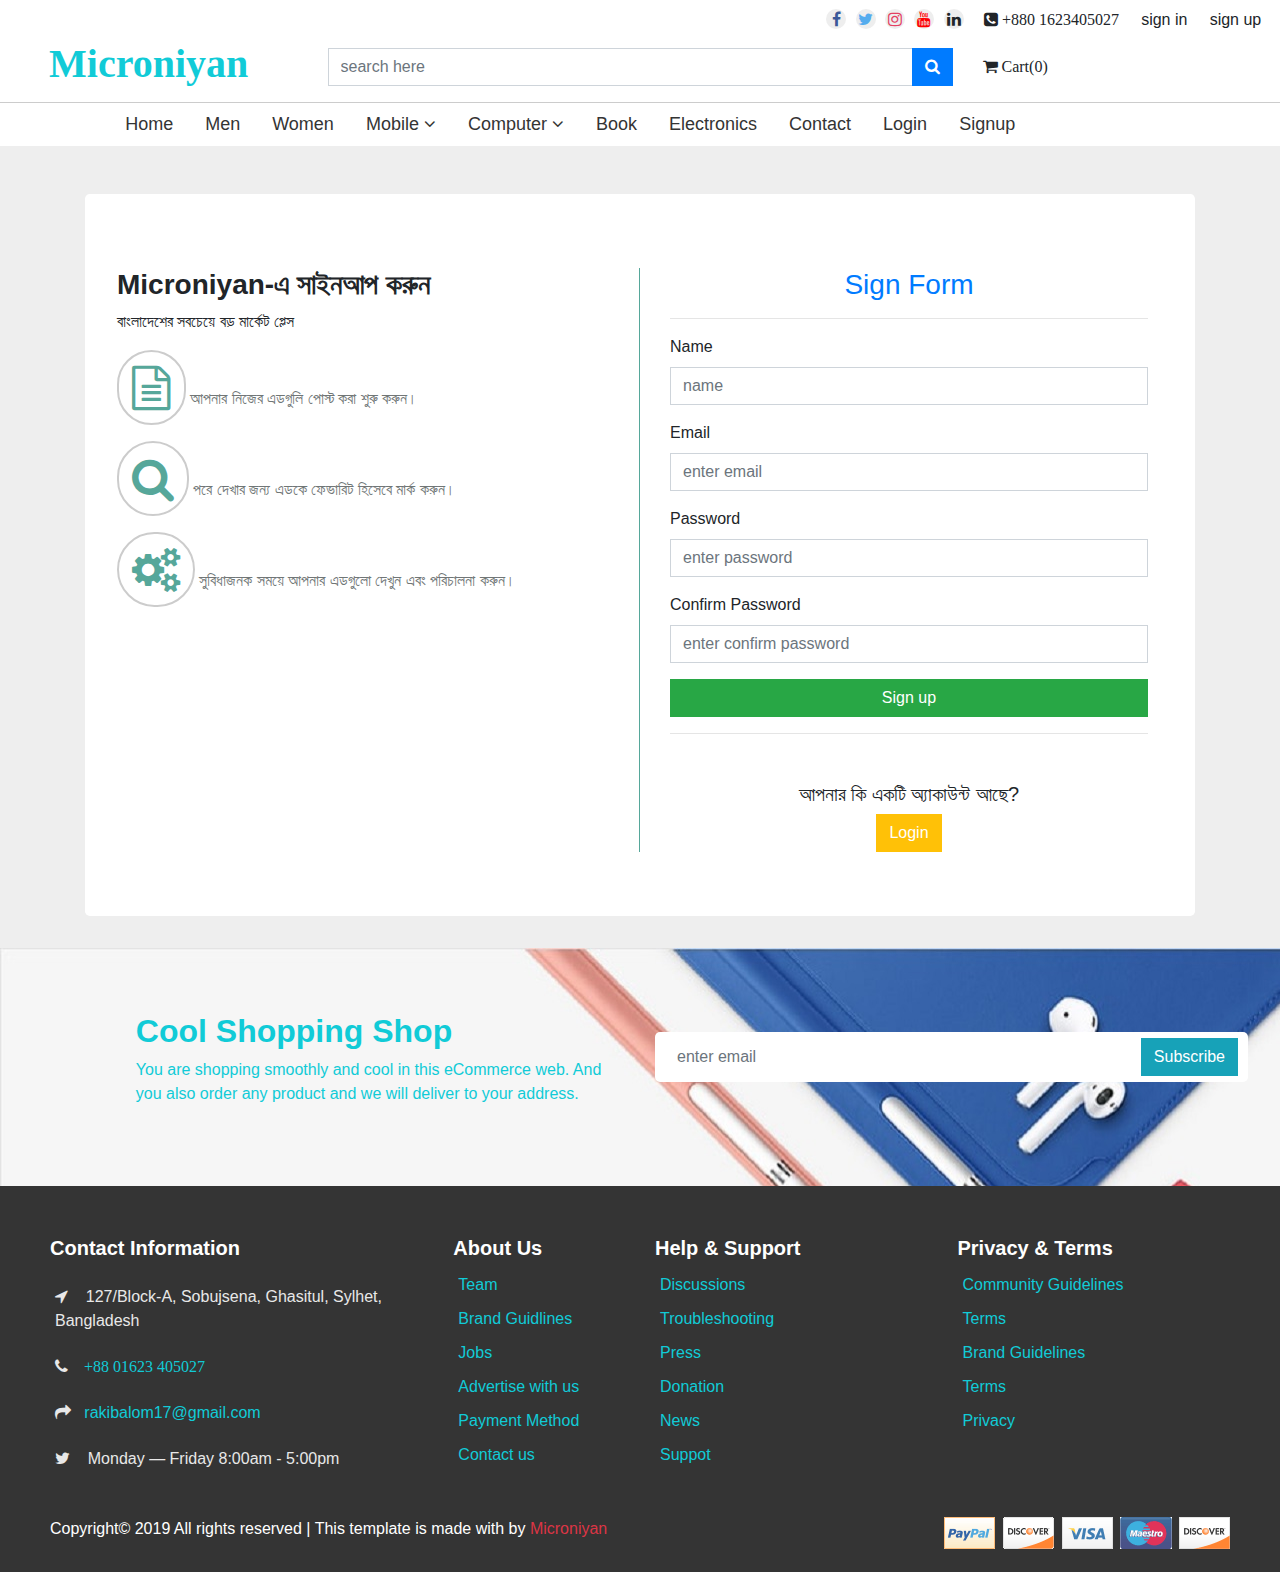
<file: signup.html>
<!DOCTYPE html>
<html>
<head>
	<meta charset="utf-8">
	<title>Microiniyan Shop</title>
	<link rel="icon" href="images/logo.png" type="image/png"  />
	<link rel="stylesheet" type="text/css" href="css/bootstrap.min.css">
	<link rel="stylesheet" type="text/css" href="css/font-awesome.min.css">
	<link rel="stylesheet" type="text/css" href="css/style.css">
</head>
<body>

	<!-- Header Section -->
	<div class="navbar-expand-sm" id="header">
		<button class="navbar-toggler" type="button" data-toggle="collapse" data-target="#navbarMenu"><i class="fa fa-bars"></i></button>
		<div class="row">
			<div id="sub-header" class="navbar ml-auto">
				<div id="social">
					<a href=""><i class="fa fa-facebook"></i></a>
					<a href=""><i class="fa fa-twitter"></i></a>
					<a href=""><i class="fa fa-instagram"></i></a>
					<a href=""><i class="fa fa-youtube"></i></a>
					<a href=""><i class="fa fa-linkedin"></i></a>
				</div>
				<div id="sub-text">
					<i class="fa fa-phone-square"> +880 1623405027</i> &nbsp &nbsp
					<a href="login.html">sign in</a> &nbsp &nbsp
					<a href="singup.html">sign up</a> &nbsp &nbsp
				</div>
			</div>
		</div>
		<div id="main-header">
			<div class="row"> 
				<div class="col-md-3">
					<h1 class="text-center font-weight-bold">Microniyan </h1>
				</div>
				<div class="col-md-6">
					<div class="input-group mb-3">
						<input class="form-control" type="search" name="" placeholder="search here">
						<div class="input-group-append">
							<button class="btn btn-primary"><i class="fa fa-search text-white"></i></button>
						</div>					
					</div>
				</div>
				<div class="col-md-3 cart">
					<i class="fa fa-shopping-cart"> Cart(0)</i>
				</div>
			</div>
		</div>

		<!-- Navbar -->
		<nav id="navbar">
			<div class="row">
				<div class="col-lg-10 offset-lg-1">
					<div class="collapse navbar-collapse" id="navbarMenu">
						<ul class="navbar-nav">
							<li class="nav-item"><a class="nav-link active" href="index.html">Home</a></li>
							<li class="nav-item"><a class="nav-link" href="men_product.html">Men</a></li>
							<li class="nav-item"><a class="nav-link" href="women_product.html">Women</a></li>
							<div class="dropdown">
								<li class="nav-item"><a class="nav-link" href="mobile_product.html">Mobile <i class="fa fa-angle-down"></i></a>
									<div class="dropdown-content">
										<a href="">Smartphone</a>
										<a href="">Tablet</a>
										<a href="">Mobile Parts</a>
									</div>
								</li>
							</div>
							<div class="dropdown">	
								<li class="nav-item"><a class="nav-link" href="computer_product.html">Computer <i class="fa fa-angle-down"></i></a>
									<div class="dropdown-content">
										<a href="">Desktop</a>
										<a href="">Laptop</a>
										<a href="">Computer Parts</a>
									</div>
								</li>
							</div>
							<li class="nav-item"><a class="nav-link" href="book.html">Book</a></li>
							<li class="nav-item"><a class="nav-link" href="electronics_product.html">Electronics</a></li>
							<li class="nav-item"><a class="nav-link" href="contact.html">Contact</a></li>
							<li class="nav-item"><a class="nav-link" href="login.html">Login</a></li>
							<li class="nav-item"><a class="nav-link" href="signup.html">Signup</a></li>
						</ul>
					</div>
				</div>
			</div>
		</nav>
	</div>

<!-- Main Content -->
	<div id="main-content">
		<div class="container">
			<div class="jumbotron bg-white mt-5">
				<div class="row">
					<div class="col-md-6 left">
						<h3 class="font-weight-bold">Microniyan-এ সাইনআপ করুন</h3>
						<p>বাংলাদেশের সবচেয়ে বড় মার্কেট প্লেস </p>
						<div id="condition">
							<p><span id="box"><i class="fa fa-file-text-o"></i></span> আপনার নিজের এডগুলি পোস্ট করা শুরু করুন।</p>
							<p><span id="box"><i class="fa fa-search"></i></span> পরে দেখার জন্য এডকে ফেভারিট হিসেবে মার্ক করুন।</p>
							<p><span id="box"><i class="fa fa-cogs"></i></span> সুবিধাজনক সময়ে আপনার এডগুলো দেখুন এবং পরিচালনা করুন।</p>
						</div>
					</div>
					<div class="col-md-6">
						<div class="container">
							<h3 class="text-center text-primary">Sign Form</h3>
							<hr>
							<form class="mt-2" method="post">
								<div class="form-group">
									<label>Name</label>
									<input class="form-control" type="text" name="" placeholder="name">
								</div>
								<div class="form-group">
									<label>Email</label>
									<input class="form-control" type="email" name="" placeholder="enter email">
								</div>
								<div class="form-group">
									<label>Password</label>
									<input class="form-control" type="password" name="" placeholder="enter password">
								</div>
								<div class="form-group">
									<label>Confirm Password</label>
									<input class="form-control" type="password" name="" placeholder="enter confirm password">
								</div>
								<button class="btn btn-success btn-block">Sign up</button>
							</form>
							<hr>
							<div align="center" class="mt-5">
								<h5>আপনার কি একটি অ্যাকাউন্ট আছে?</h5>
								<a href="login.html" class="text-white btn btn-warning">Login</a>
							</div>
						</div>
					</div>
				</div>
			</div>
		</div>
	</div>

<!-- Subscribe Box -->
<div class="jumbotron" id="sub-box">
	<div class="row">
		<div class="col-md-5 offset-1">
			<h2>Cool Shopping Shop</h2>
			<p>You are shopping smoothly and cool in this eCommerce web. And you also order any product and we will deliver to your address.</p>
		</div>
		<div class="col-md-6">
			<div id="input-box" class="input-group">
				<input class="form-control" type="text"  name="" placeholder="enter email">
				<button class="btn btn-info">Subscribe</button>
			</div>
		</div>
	</div>
</div>

<!-- Footer -->

<div id="footer">
	<div class="row">
		<div class="col-md-4">
			<h5>Contact Information</h5>
			<ul>
				<li><i class="fa fa-location-arrow"></i>&nbsp &nbsp 127/Block-A, Sobujsena, Ghasitul, Sylhet, Bangladesh</li>
				<li><i class="fa fa-phone">&nbsp &nbsp <a href="">+88 01623 405027</a></i></li>
				<li><i class="fa fa-mail-forward"></i>&nbsp &nbsp<a href="">rakibalom17@gmail.com</a></li>
				<li><i class="fa fa-twitter"></i>&nbsp &nbsp Monday — Friday 8:00am - 5:00pm</li>
			</ul>
		</div>
		<div class="col-md-2">
			<h5>About Us</h5>
			<ul>
				<li><a href="">Team</a></li>
				<li><a href="">Brand Guidlines</a></li>
				<li><a href="">Jobs</a></li>
				<li><a href="">Advertise with us</a></li>
				<li><a href="">Payment Method</a></li>
				<li><a href="">Contact us</a></li>
			</ul>
		</div>
		<div class="col-md-3">
			<h5>Help & Support</h5>
			<ul>
				<li><a href="">Discussions</a></li>
				<li><a href="">Troubleshooting</a></li>
				<li><a href="">Press</a></li>
				<li><a href="">Donation</a></li>
				<li><a href="">News</a></li>
				<li><a href="">Suppot</a></li>
			</ul>
		</div>
		<div class="col-md-3">
			<h5>Privacy & Terms</h5>
			<ul>
				<li><a href="">Community Guidelines</a></li>
				<li><a href="">Terms</a></li>
				<li><a href="">Brand Guidelines</a></li>
				<li><a href="">Terms</a></li>
				<li><a href="">Privacy</a></li>
			</ul>
		</div>
	</div>

	<div id="sub-footer">
		<div class="row">
			<div class="col-md-7">
				<p>Copyright&copy 2019 All rights reserved | This template is made with by <span class="text-danger">Microniyan</span></p>
			</div>
			<div class="col-md-5">
				<img class="float-right" src="images/1.png">
			</div>
		</div>
	</div>
</div>
<!-- Footer End -->
<!-- Javascript -->
<script type="text/javascript" src="js/jquery-3.3.1.min.js"></script>
<script type="text/javascript" src="js/popper.js"></script>
<script type="text/javascript" src="js/bootstrap.min.js"></script>
</body>
</html>
</file>
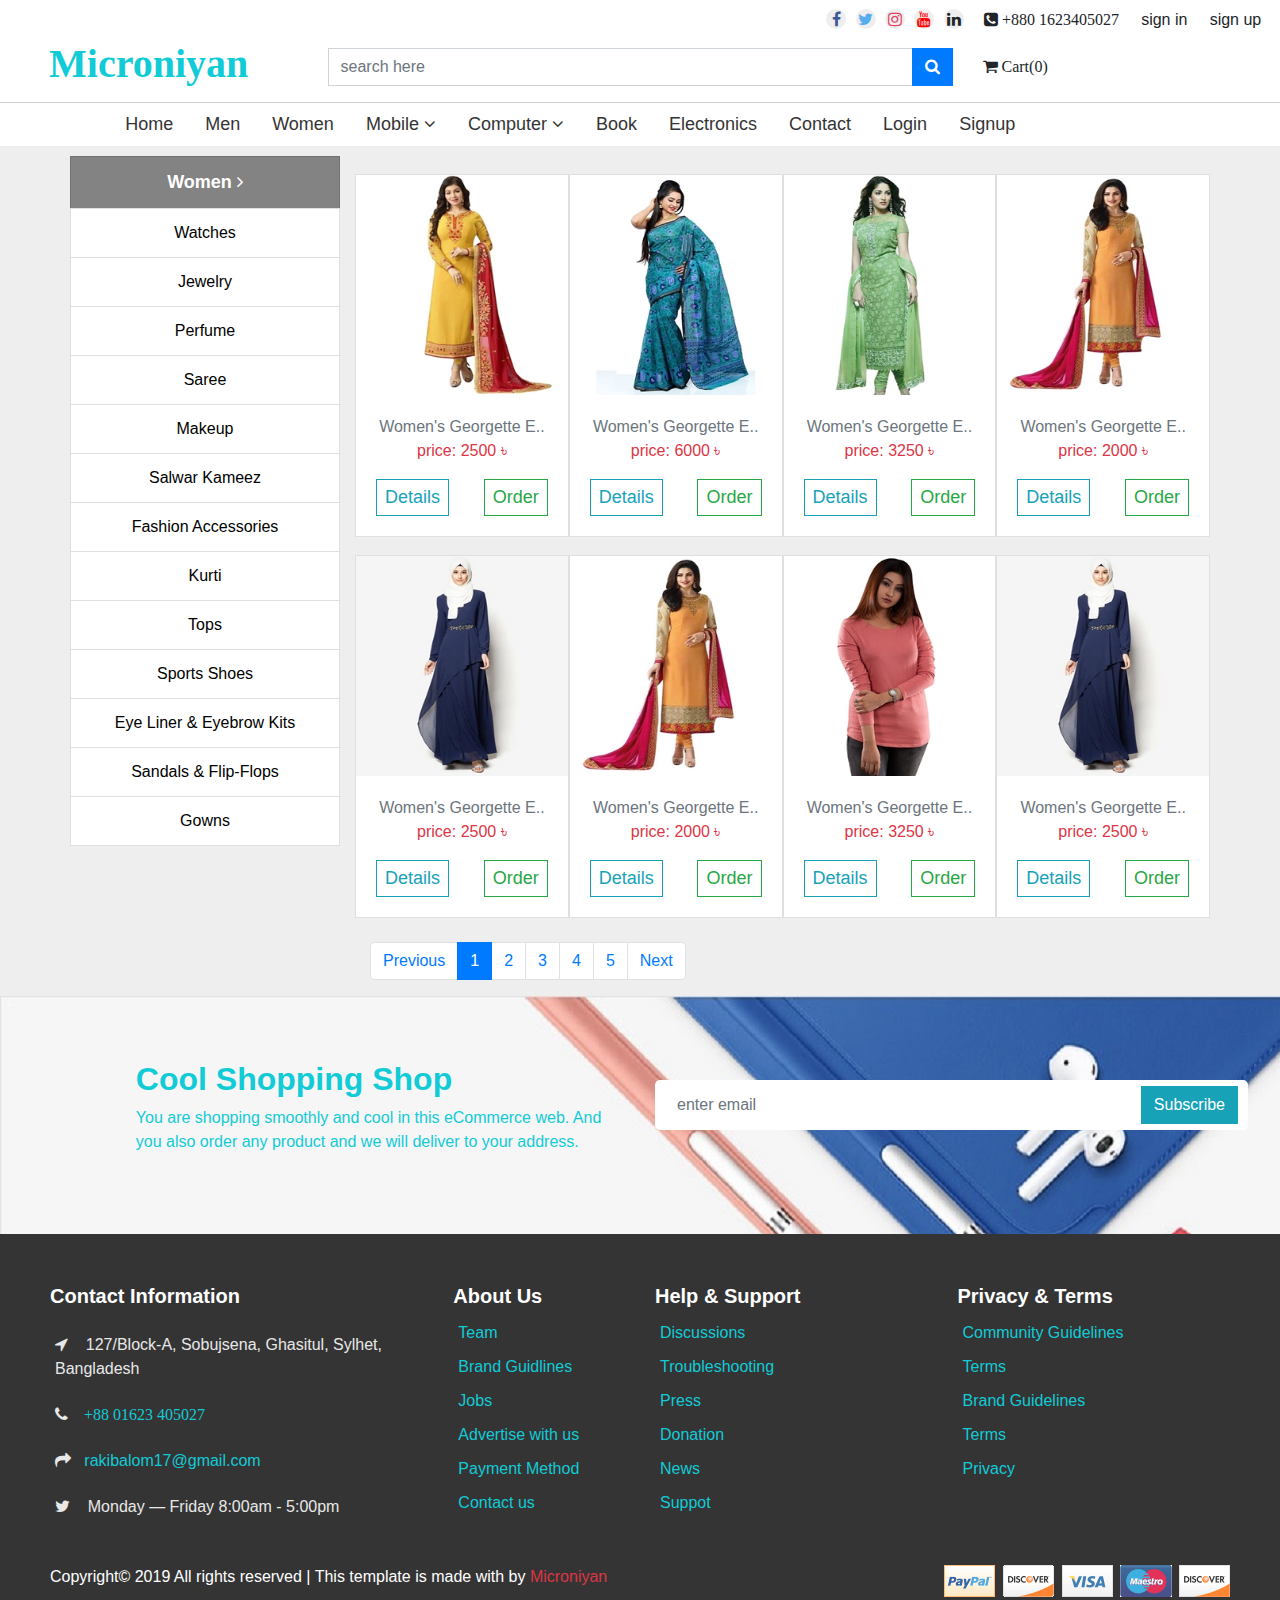
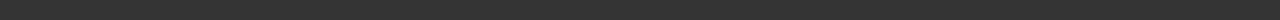
<file: women_product.html>
<!DOCTYPE html>
<html>
<head>
	<meta charset="utf-8">
	<title>Microiniyan Shop</title>
	<link rel="icon" href="images/logo.png" type="image/png"  />
	<link rel="stylesheet" type="text/css" href="css/bootstrap.min.css">
	<link rel="stylesheet" type="text/css" href="css/font-awesome.min.css">
	<link rel="stylesheet" type="text/css" href="css/style.css">
</head>
<body>

	<!-- Header Section -->
	<div class="navbar-expand-sm" id="header">
		<button class="navbar-toggler" type="button" data-toggle="collapse" data-target="#navbarMenu"><i class="fa fa-bars"></i></button>
		<div class="row">
			<div id="sub-header" class="navbar ml-auto">
				<div id="social">
					<a href=""><i class="fa fa-facebook"></i></a>
					<a href=""><i class="fa fa-twitter"></i></a>
					<a href=""><i class="fa fa-instagram"></i></a>
					<a href=""><i class="fa fa-youtube"></i></a>
					<a href=""><i class="fa fa-linkedin"></i></a>
				</div>
				<div id="sub-text">
					<i class="fa fa-phone-square"> +880 1623405027</i> &nbsp &nbsp
					<a href="login.html">sign in</a> &nbsp &nbsp
					<a href="singup.html">sign up</a> &nbsp &nbsp
				</div>
			</div>
		</div>
		<div id="main-header">
			<div class="row"> 
				<div class="col-md-3">
					<h1 class="text-center font-weight-bold">Microniyan </h1>
				</div>
				<div class="col-md-6">
					<div class="input-group mb-3">
						<input class="form-control" type="search" name="" placeholder="search here">
						<div class="input-group-append">
							<button class="btn btn-primary"><i class="fa fa-search text-white"></i></button>
						</div>					
					</div>
				</div>
				<div class="col-md-3 cart">
					<i class="fa fa-shopping-cart"> Cart(0)</i>
				</div>
			</div>
		</div>

		<!-- Navbar -->
		<nav id="navbar">
			<div class="row">
				<div class="col-md-10 offset-md-1">
					<div class="collapse navbar-collapse" id="navbarMenu">
						<ul class="navbar-nav">
							<li class="nav-item"><a class="nav-link active" href="index.html">Home</a></li>
							<li class="nav-item"><a class="nav-link" href="men_product.html">Men</a></li>
							<li class="nav-item"><a class="nav-link" href="women_product.html">Women</a></li>
							<div class="dropdown">
								<li class="nav-item"><a class="nav-link" href="mobile_product.html">Mobile <i class="fa fa-angle-down"></i></a>
									<div class="dropdown-content">
										<a href="">Smartphone</a>
										<a href="">Tablet</a>
										<a href="">Mobile Parts</a>
									</div>
								</li>
							</div>
							<div class="dropdown">	
								<li class="nav-item"><a class="nav-link" href="computer_product.html">Computer <i class="fa fa-angle-down"></i></a>
									<div class="dropdown-content">
										<a href="">Desktop</a>
										<a href="">Laptop</a>
										<a href="">Computer Parts</a>
									</div>
								</li>
							</div>
							<li class="nav-item"><a class="nav-link" href="book.html">Book</a></li>
							<li class="nav-item"><a class="nav-link" href="electronics_product.html">Electronics</a></li>
							<li class="nav-item"><a class="nav-link" href="contact.html">Contact</a></li>
							<li class="nav-item"><a class="nav-link" href="login.html">Login</a></li>
							<li class="nav-item"><a class="nav-link" href="signup.html">Signup</a></li>
						</ul>
					</div>
				</div>
			</div>
		</nav>
	</div>

<!-- Main Content -->
	<div id="main-content">
		<div class="container">
			<div class="row">
				<div class="col-md-3 list-group text-center" id="submenu">
					<p class="list-group-item header" href="">Women <i class="fa fa-angle-right"></i></p>
					<a class="list-group-item" href="">Watches</a>
					<a class="list-group-item" href="">Jewelry</a>
					<a class="list-group-item" href="">Perfume</a>
					<a class="list-group-item" href="">Saree</a>
					<a class="list-group-item" href="">Makeup</a>
					<a class="list-group-item" href="">Salwar Kameez</a>
					<a class="list-group-item" href="">Fashion Accessories</a>
					<a class="list-group-item" href="">Kurti</a>
					<a class="list-group-item" href="">Tops</a>
					<a class="list-group-item" href="">Sports Shoes</a>
					<a class="list-group-item" href="">Eye Liner & Eyebrow Kits</a>
					<a class="list-group-item" href="">Sandals & Flip-Flops</a>
					<a class="list-group-item" href="">Gowns</a>
				</div>

				<div class="col-md-9">
					<div class="row">
						<div class="col-md-3 col-sm-6">
							<div class="card">
								<img src="images/0119859_womens-georgette-embroidery-un-stitched-three-piece-replica-21604_300.jpeg" height="220px">
								<div class="card-body">
									<p class="text-center">
										<span class="text-secondary">Women's Georgette E..</span>
										<br>
										<span class="text-danger">price: 2500 ৳</span>
									</p>
									<a href="women_product_details.html"><button class="btn btn-outline-info btn-sm">Details</button></a>
									<button type="button" data-toggle="modal" data-target="#order" class="btn btn-outline-success btn-sm float-right">Order</button>
								</div>
							</div>
						</div>
						<div class="col-md-3 col-sm-6">
							<div class="card">
								<img src="images/0125352_womens-fashionable-cotton-saree-1025_300.jpeg" height="220px">
								<div class="card-body">
									<p class="text-center">
										<span class="text-secondary">Women's Georgette E..</span>
										<br>
										<span class="text-danger">price: 6000 ৳</span>
									</p>
									<a href=""><button class="btn btn-outline-info btn-sm">Details</button></a>
									<button type="button" data-toggle="modal" data-target="#order" class="btn btn-outline-success btn-sm float-right">Order</button>
								</div>
							</div>
						</div>
						<div class="col-md-3 col-sm-6">
							<div class="card">
								<img src="images/0119606_womens-georgette-embroidery-un-stitched-three-piece-replica-5306_300.jpeg" height="220px">
								<div class="card-body">
									<p class="text-center">
										<span class="text-secondary">Women's Georgette E..</span>
										<br>
										<span class="text-danger">price: 3250 ৳</span>
									</p>
									<a href=""><button class="btn btn-outline-info btn-sm">Details</button></a>
									<button type="button" data-toggle="modal" data-target="#order" class="btn btn-outline-success btn-sm float-right">Order</button>
								</div>
							</div>
						</div>
						<div class="col-md-3 col-sm-6">
							<div class="card">
								<img src="images/0118409_womens-georgette-embroidery-un-stitched-salwar-kameez-replica-5644_300.jpeg" height="220px">
								<div class="card-body">
									<p class="text-center">
										<span class="text-secondary">Women's Georgette E..</span>
										<br>
										<span class="text-danger">price: 2000 ৳</span>		
									</p>
									<a href=""><button class="btn btn-outline-info btn-sm">Details</button></a>
									<button type="button" data-toggle="modal" data-target="#order" class="btn btn-outline-success btn-sm float-right">Order</button>
								</div>
							</div>
						</div>
					</div>
					<div class="row">
						<div class="col-md-3 col-sm-6">
							<div class="card">
								<img src="images/0110649_womens-stylish-long-abaya-d-015_300.jpeg" height="220px">
								<div class="card-body">
									<p class="text-center">
										<span class="text-secondary">Women's Georgette E..</span>
										<br>
										<span class="text-danger">price: 2500 ৳</span>
									</p>
									<a href=""><button class="btn btn-outline-info btn-sm">Details</button></a>
									<button type="button" data-toggle="modal" data-target="#order" class="btn btn-outline-success btn-sm float-right">Order</button>
								</div>
							</div>
						</div>
						<div class="col-md-3 col-sm-6">
							<div class="card">
								<img src="images/0118409_womens-georgette-embroidery-un-stitched-salwar-kameez-replica-5644_300.jpeg" height="220px">
								<div class="card-body">
									<p class="text-center">
										<span class="text-secondary">Women's Georgette E..</span>
										<br>
										<span class="text-danger">price: 2000 ৳</span>		
									</p>
									<a href=""><button class="btn btn-outline-info btn-sm">Details</button></a>
									<button type="button" data-toggle="modal" data-target="#order" class="btn btn-outline-success btn-sm float-right">Order</button>
								</div>
							</div>
						</div>
						<div class="col-md-3 col-sm-6">
							<div class="card">
								<img src="images/0124908_ladies-long-sleeve-t-shirt-vlt-001-01_300.jpeg" height="220px">
								<div class="card-body">
									<p class="text-center">
										<span class="text-secondary">Women's Georgette E..</span>
										<br>
										<span class="text-danger">price: 3250 ৳</span>
									</p>
									<a href=""><button class="btn btn-outline-info btn-sm">Details</button></a>
									<button type="button" data-toggle="modal" data-target="#order" class="btn btn-outline-success btn-sm float-right">Order</button>
								</div>
							</div>
						</div>
						<div class="col-md-3 col-sm-6">
							<div class="card">
								<img src="images/0110649_womens-stylish-long-abaya-d-015_300.jpeg" height="220px">
								<div class="card-body">
									<p class="text-center">
										<span class="text-secondary">Women's Georgette E..</span>
										<br>
										<span class="text-danger">price: 2500 ৳</span>
									</p>
									<a href=""><button class="btn btn-outline-info btn-sm">Details</button></a>
									<button type="button" data-toggle="modal" data-target="#order" class="btn btn-outline-success btn-sm float-right">Order</button>
								</div>
							</div>
						</div>
					</div>
					<ul class="pagination mt-4">
						<li class="page-item"><a class="page-link" href="">Previous</a></li>
						<li class="page-item active"><a class="page-link" href="">1</a></li>
						<li class="page-item"><a class="page-link" href="">2</a></li>
						<li class="page-item"><a class="page-link" href="">3</a></li>
						<li class="page-item"><a class="page-link" href="">4</a></li>
						<li class="page-item"><a class="page-link" href="">5</a></li>
						<li class="page-item"><a class="page-link" href="">Next</a></li>
					</ul>
				</div>
			</div>
		</div>
	</div>
<!-- Order Modal -->
<div class="modal fade" id="order">
	<div class="modal-dialog modal-dialog-centered">
		<div class="modal-content">
			<!-- Modal Header -->
			<div class="modal-header">
				<h4 class="modal-title">Order Info</h4>
				<button type="button" class="close" data-dismiss="modal">&times;</button>
			</div>
			<!-- Modal body -->
			<div class="modal-body">
				<div class="row">
					<div class="col-md-8">
						<form>
							<div class="form-group">
								<label>Pices</label>
								<input type="Number" name="">
							</div>
							<p class="font-weight-bold">Address</p>
							<div class="row">
								<div class="col-md-6">
									<input class="form-control" type="text" name="" placeholder="House No">
								</div>
								<div class="col-md-6">
									<input class="form-control" type="text" name="" placeholder="Road No/Name">
								</div>
							</div>
							<br>
							<div class="row">
								<div class="col-md-6">
									<input class="form-control" type="text" name="" placeholder="Area">
								</div>
								<div class="col-md-6">
									<input class="form-control" type="text" name="" placeholder="District">
								</div>
							</div>
						</form>
					</div>
					<div class="col-md-4">
						<img class="img-fluid img-thumbnail" src="images/0119859_womens-georgette-embroidery-un-stitched-three-piece-replica-21604_300.jpeg">
					</div>
				</div>
			</div>
			<!-- Modal footer -->
			<div class="modal-footer">
				<button type="button" class="btn btn-outline-danger" data-dismiss="modal">Cancel</button>
				<a href=""><button class="btn btn-outline-success">Confirm</button></a>
			</div>
		</div>
	</div>
</div>

<!-- Subscribe Box -->
<div class="jumbotron" id="sub-box">
	<div class="row">
		<div class="col-md-5 offset-1">
			<h2>Cool Shopping Shop</h2>
			<p>You are shopping smoothly and cool in this eCommerce web. And you also order any product and we will deliver to your address.</p>
		</div>
		<div class="col-md-6">
			<div id="input-box" class="input-group">
				<input class="form-control" type="text"  name="" placeholder="enter email">
				<button class="btn btn-info">Subscribe</button>
			</div>
		</div>
	</div>
</div>

<!-- Footer -->

<div id="footer">
	<div class="row">
		<div class="col-md-4">
			<h5>Contact Information</h5>
			<ul>
				<li><i class="fa fa-location-arrow"></i>&nbsp &nbsp 127/Block-A, Sobujsena, Ghasitul, Sylhet, Bangladesh</li>
				<li><i class="fa fa-phone">&nbsp &nbsp <a href="">+88 01623 405027</a></i></li>
				<li><i class="fa fa-mail-forward"></i>&nbsp &nbsp<a href="">rakibalom17@gmail.com</a></li>
				<li><i class="fa fa-twitter"></i>&nbsp &nbsp Monday — Friday 8:00am - 5:00pm</li>
			</ul>
		</div>
		<div class="col-md-2">
			<h5>About Us</h5>
			<ul>
				<li><a href="">Team</a></li>
				<li><a href="">Brand Guidlines</a></li>
				<li><a href="">Jobs</a></li>
				<li><a href="">Advertise with us</a></li>
				<li><a href="">Payment Method</a></li>
				<li><a href="">Contact us</a></li>
			</ul>
		</div>
		<div class="col-md-3">
			<h5>Help & Support</h5>
			<ul>
				<li><a href="">Discussions</a></li>
				<li><a href="">Troubleshooting</a></li>
				<li><a href="">Press</a></li>
				<li><a href="">Donation</a></li>
				<li><a href="">News</a></li>
				<li><a href="">Suppot</a></li>
			</ul>
		</div>
		<div class="col-md-3">
			<h5>Privacy & Terms</h5>
			<ul>
				<li><a href="">Community Guidelines</a></li>
				<li><a href="">Terms</a></li>
				<li><a href="">Brand Guidelines</a></li>
				<li><a href="">Terms</a></li>
				<li><a href="">Privacy</a></li>
			</ul>
		</div>
	</div>

	<div id="sub-footer">
		<div class="row">
			<div class="col-md-7">
				<p>Copyright&copy 2019 All rights reserved | This template is made with by <span class="text-danger">Microniyan</span></p>
			</div>
			<div class="col-md-5">
				<img class="float-right" src="images/1.png">
			</div>
		</div>
	</div>
</div>
<!-- Footer End -->

<!-- Javascript -->
<script type="text/javascript" src="js/jquery-3.3.1.min.js"></script>
<script type="text/javascript" src="js/popper.js"></script>
<script type="text/javascript" src="js/bootstrap.min.js"></script>

</body>
</html>
</file>
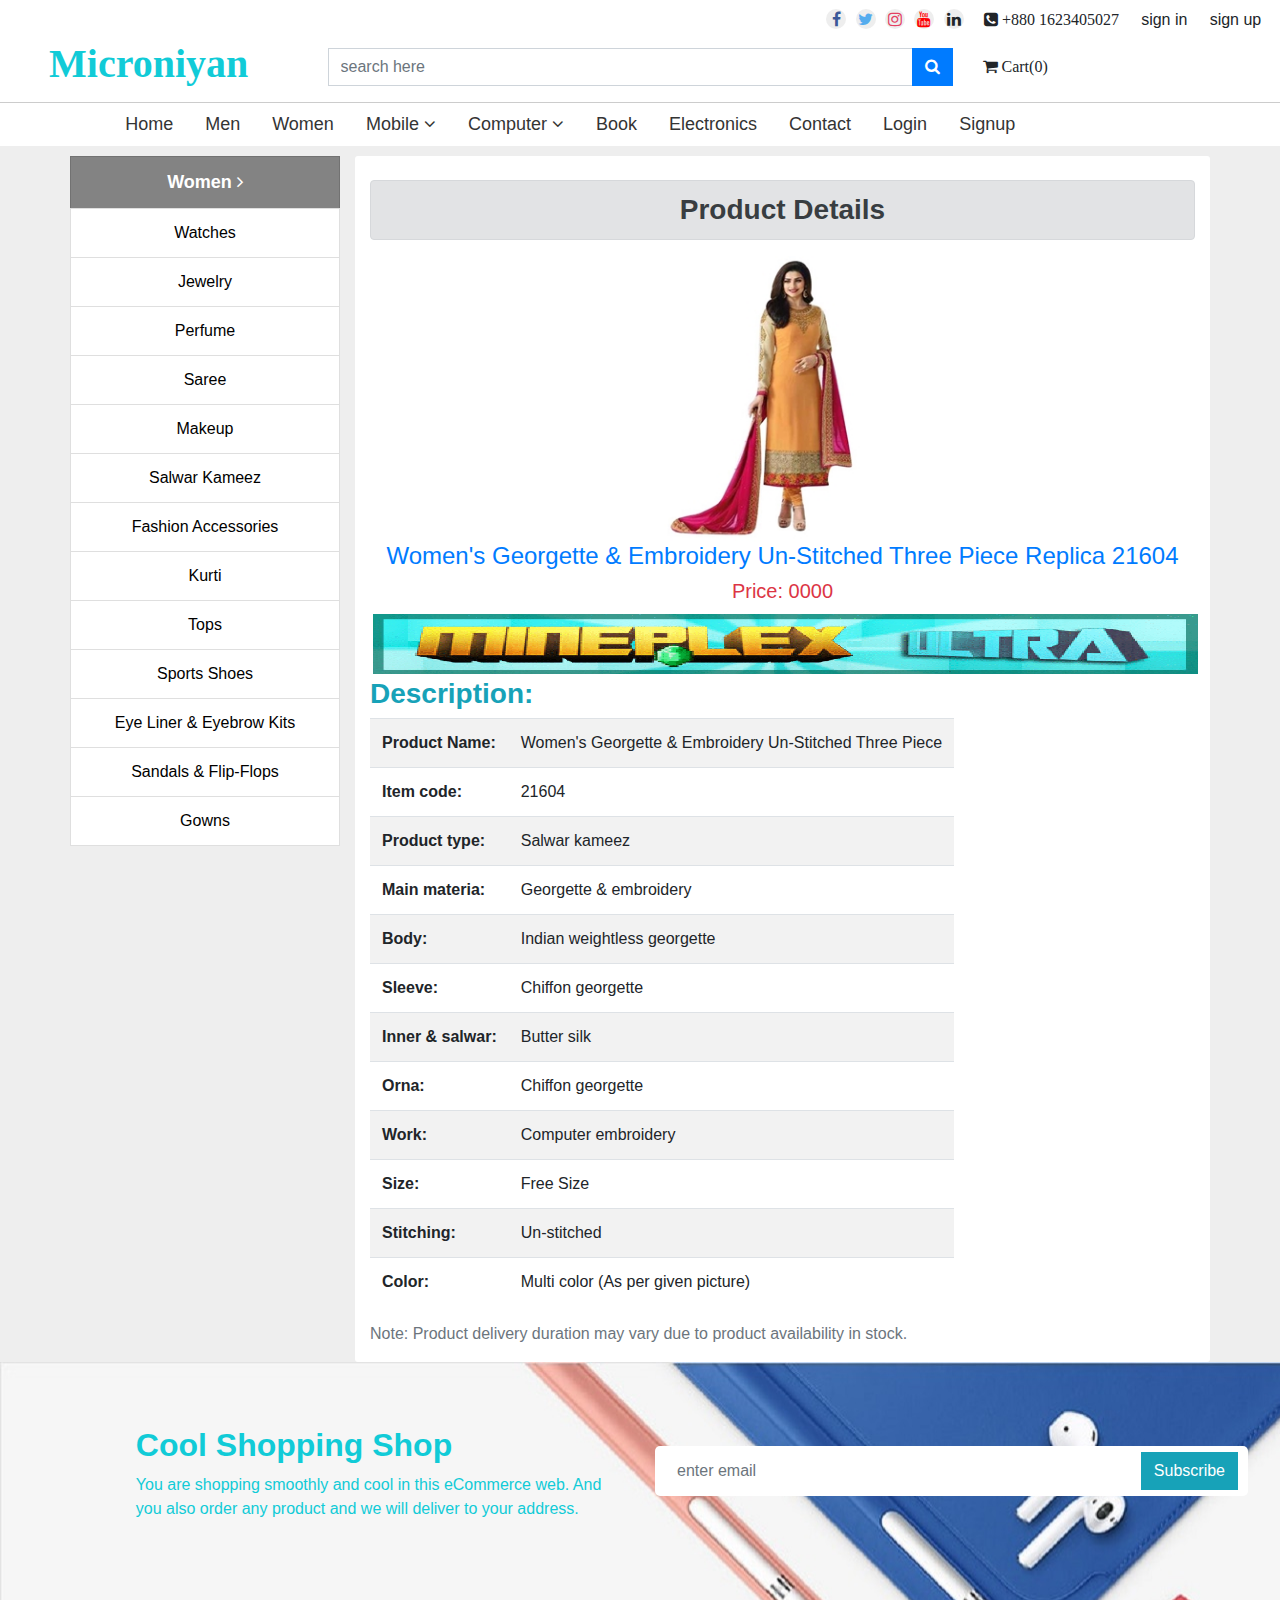
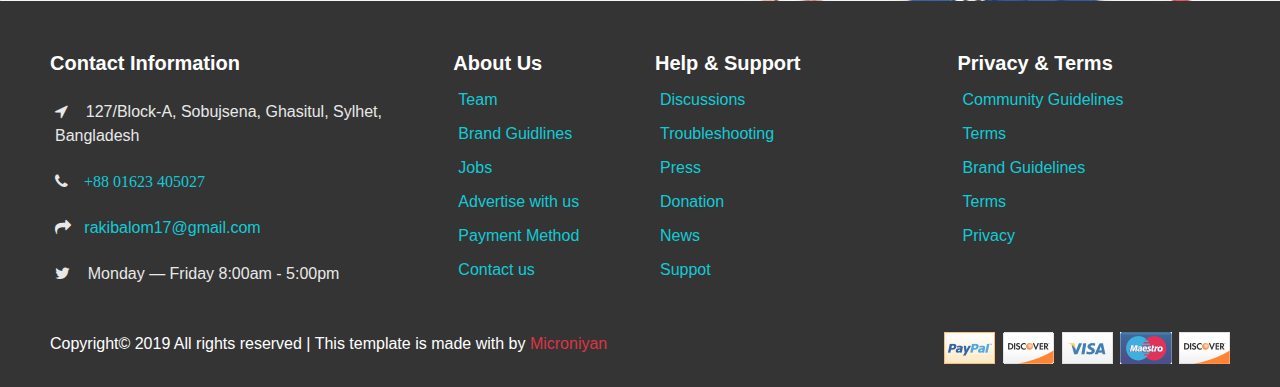
<file: women_product_details.html>
<!DOCTYPE html>
<html>
<head>
	<meta charset="utf-8">
	<title>Microiniyan Shop</title>
	<link rel="icon" href="images/logo.png" type="image/png"  />
	<link rel="stylesheet" type="text/css" href="css/bootstrap.min.css">
	<link rel="stylesheet" type="text/css" href="css/font-awesome.min.css">
	<link rel="stylesheet" type="text/css" href="css/style.css">
</head>
<body>

	<!-- Header Section -->
	<div class="navbar-expand-sm" id="header">
		<button class="navbar-toggler" type="button" data-toggle="collapse" data-target="#navbarMenu"><i class="fa fa-bars"></i></button>
		<div class="row">
			<div id="sub-header" class="navbar ml-auto">
				<div id="social">
					<a href=""><i class="fa fa-facebook"></i></a>
					<a href=""><i class="fa fa-twitter"></i></a>
					<a href=""><i class="fa fa-instagram"></i></a>
					<a href=""><i class="fa fa-youtube"></i></a>
					<a href=""><i class="fa fa-linkedin"></i></a>
				</div>
				<div id="sub-text">
					<i class="fa fa-phone-square"> +880 1623405027</i> &nbsp &nbsp
					<a href="login.php">sign in</a> &nbsp &nbsp
					<a href="singup.php">sign up</a> &nbsp &nbsp
				</div>
			</div>
		</div>
		<div id="main-header">
			<div class="row"> 
				<div class="col-md-3">
					<h1 class="text-center font-weight-bold">Microniyan </h1>
				</div>
				<div class="col-md-6">
					<div class="input-group mb-3">
						<input class="form-control" type="search" name="" placeholder="search here">
						<div class="input-group-append">
							<button class="btn btn-primary"><i class="fa fa-search text-white"></i></button>
						</div>					
					</div>
				</div>
				<div class="col-md-3 cart">
					<i class="fa fa-shopping-cart"> Cart(0)</i>
				</div>
			</div>
		</div>

		<!-- Navbar -->
		<nav id="navbar">
			<div class="row">
				<div class="col-lg-10 offset-lg-1">
					<div class="collapse navbar-collapse" id="navbarMenu">
						<ul class="navbar-nav">
							<li class="nav-item"><a class="nav-link active" href="index.html">Home</a></li>
							<li class="nav-item"><a class="nav-link" href="men_product.html">Men</a></li>
							<li class="nav-item"><a class="nav-link" href="women_product.html">Women</a></li>
							<div class="dropdown">
								<li class="nav-item"><a class="nav-link" href="mobile_product.html">Mobile <i class="fa fa-angle-down"></i></a>
									<div class="dropdown-content">
										<a href="">Smartphone</a>
										<a href="">Tablet</a>
										<a href="">Mobile Parts</a>
									</div>
								</li>
							</div>
							<div class="dropdown">	
								<li class="nav-item"><a class="nav-link" href="computer_product.html">Computer <i class="fa fa-angle-down"></i></a>
									<div class="dropdown-content">
										<a href="">Desktop</a>
										<a href="">Laptop</a>
										<a href="">Computer Parts</a>
									</div>
								</li>
							</div>
							<li class="nav-item"><a class="nav-link" href="book.html">Book</a></li>
							<li class="nav-item"><a class="nav-link" href="electronics_product.html">Electronics</a></li>
							<li class="nav-item"><a class="nav-link" href="contact.html">Contact</a></li>
							<li class="nav-item"><a class="nav-link" href="login.html">Login</a></li>
							<li class="nav-item"><a class="nav-link" href="signup.html">Signup</a></li>
						</ul>
					</div>
				</div>
			</div>
		</nav>
	</div>

<!-- Main Content -->
	<div id="main-content">
		<div class="container">
			<div class="row">
				<div class="col-md-3 list-group text-center" id="submenu">
					<p class="list-group-item header" href="">Women <i class="fa fa-angle-right"></i></p>
					<a class="list-group-item" href="">Watches</a>
					<a class="list-group-item" href="">Jewelry</a>
					<a class="list-group-item" href="">Perfume</a>
					<a class="list-group-item" href="">Saree</a>
					<a class="list-group-item" href="">Makeup</a>
					<a class="list-group-item" href="">Salwar Kameez</a>
					<a class="list-group-item" href="">Fashion Accessories</a>
					<a class="list-group-item" href="">Kurti</a>
					<a class="list-group-item" href="">Tops</a>
					<a class="list-group-item" href="">Sports Shoes</a>
					<a class="list-group-item" href="">Eye Liner & Eyebrow Kits</a>
					<a class="list-group-item" href="">Sandals & Flip-Flops</a>
					<a class="list-group-item" href="">Gowns</a>
				</div>
				<div class="col-md-9" id="details-content">
					<br>
					<h3 class="alert alert-secondary font-weight-bold text-center">Product Details</h3>
					<div class="row">
						<div class="col-md-4 offset-4">
							<img class="img-fluid" src="images/0118409_womens-georgette-embroidery-un-stitched-salwar-kameez-replica-5644_300.jpeg" align="center">
						</div>
					</div>
					<h4 class="text-center text-primary">Women's Georgette & Embroidery Un-Stitched Three Piece Replica 21604</h4>
					<h5 class="text-center text-danger">Price: 0000</h5>
					<div id="ads-img"><img src="images/200.gif"></div>
					<h3 class="text-info font-weight-bold">Description:</h3>
					<table class="table table-striped table-responsive">
						<tr>
							<td class="font-weight-bold">Product Name:</td>
							<td>Women's Georgette & Embroidery Un-Stitched Three Piece</td>
						</tr>
						<tr>
							<td class="font-weight-bold">Item code:</td>
							<td>21604</td>
						</tr>
						<tr>
							<td class="font-weight-bold">Product type:</td>
							<td>Salwar kameez</td>
						</tr>
						<tr>
							<td class="font-weight-bold">Main materia:</td>
							<td>Georgette & embroidery </td>
						</tr>
						<tr>
							<td class="font-weight-bold">Body:</td>
							<td>Indian weightless georgette</td>
						</tr>
						<tr>
							<td class="font-weight-bold">Sleeve:</td>
							<td>Chiffon georgette</td>
						</tr>
						<tr>
							<td class="font-weight-bold">Inner & salwar:</td>
							<td>Butter silk</td>
						</tr>
						<tr>
							<td class="font-weight-bold">Orna:</td>
							<td>Chiffon georgette</td>
						</tr>
						<tr>
							<td class="font-weight-bold">Work:</td>
							<td>Computer embroidery</td>
						</tr>
						<tr>
							<td class="font-weight-bold">Size:</td>
							<td>Free Size</td>
						</tr>
						<tr>
							<td class="font-weight-bold">Stitching:</td>
							<td>Un-stitched</td>
						</tr>
						<tr>
							<td class="font-weight-bold">Color:</td>
							<td>Multi color (As per given picture)</td>
						</tr>
					</table>
					<p class="text-secondary">Note: Product delivery duration may vary due to product availability in stock.</p>
				</div>
			</div>
		</div>
	</div>
	<!-- Main Content End -->

<!-- Subscribe Box -->
<div class="jumbotron" id="sub-box">
	<div class="row">
		<div class="col-md-5 offset-1">
			<h2>Cool Shopping Shop</h2>
			<p>You are shopping smoothly and cool in this eCommerce web. And you also order any product and we will deliver to your address.</p>
		</div>
		<div class="col-md-6">
			<div id="input-box" class="input-group">
				<input class="form-control" type="text"  name="" placeholder="enter email">
				<button class="btn btn-info">Subscribe</button>
			</div>
		</div>
	</div>
</div>

<!-- Footer -->

<div id="footer">
	<div class="row">
		<div class="col-md-4">
			<h5>Contact Information</h5>
			<ul>
				<li><i class="fa fa-location-arrow"></i>&nbsp &nbsp 127/Block-A, Sobujsena, Ghasitul, Sylhet, Bangladesh</li>
				<li><i class="fa fa-phone">&nbsp &nbsp <a href="">+88 01623 405027</a></i></li>
				<li><i class="fa fa-mail-forward"></i>&nbsp &nbsp<a href="">rakibalom17@gmail.com</a></li>
				<li><i class="fa fa-twitter"></i>&nbsp &nbsp Monday — Friday 8:00am - 5:00pm</li>
			</ul>
		</div>
		<div class="col-md-2">
			<h5>About Us</h5>
			<ul>
				<li><a href="">Team</a></li>
				<li><a href="">Brand Guidlines</a></li>
				<li><a href="">Jobs</a></li>
				<li><a href="">Advertise with us</a></li>
				<li><a href="">Payment Method</a></li>
				<li><a href="">Contact us</a></li>
			</ul>
		</div>
		<div class="col-md-3">
			<h5>Help & Support</h5>
			<ul>
				<li><a href="">Discussions</a></li>
				<li><a href="">Troubleshooting</a></li>
				<li><a href="">Press</a></li>
				<li><a href="">Donation</a></li>
				<li><a href="">News</a></li>
				<li><a href="">Suppot</a></li>
			</ul>
		</div>
		<div class="col-md-3">
			<h5>Privacy & Terms</h5>
			<ul>
				<li><a href="">Community Guidelines</a></li>
				<li><a href="">Terms</a></li>
				<li><a href="">Brand Guidelines</a></li>
				<li><a href="">Terms</a></li>
				<li><a href="">Privacy</a></li>
			</ul>
		</div>
	</div>

	<div id="sub-footer">
		<div class="row">
			<div class="col-md-7">
				<p>Copyright&copy 2019 All rights reserved | This template is made with by <span class="text-danger">Microniyan</span></p>
			</div>
			<div class="col-md-5">
				<img class="float-right" src="images/1.png">
			</div>
		</div>
	</div>
</div>
<!-- Footer End -->

<!-- Javascript -->
<script type="text/javascript" src="js/jquery-3.3.1.min.js"></script>
<script type="text/javascript" src="js/popper.js"></script>
<script type="text/javascript" src="js/bootstrap.min.js"></script>
</body>
</html>
</file>
<file: css/style.css>
*{
	margin: 0;
	padding: 0;
}
body{
	background-color: #EEEEEE;
	font-family: arial;
}
.btn{
	border-radius: 0;
}

/* Header */
#header{
	background-color: #fff;
}
#header .fa-bars{
	font-size: 22px;
	color: #56a79a;
}
#sub-header #social{
	padding-right: 15px;
}
#sub-header #social .fa{
	height: 20px;
	width: 20px;
	line-height: 20px;
	background: #eee;
	text-align: center;
	border-radius: 50px;
	margin-right: 5px;
}
#sub-header #social .fa:hover{
	box-shadow: 0 2px 5px rgba(0,0,0,.3);
}
#social .fa-facebook{
	color: #3B5999;
}
#social .fa-twitter{
	color: #55ACEE;
}
#social .fa-instagram{
	color: #E44062;
}
#social .fa-youtube{
	color: #FF0000;
}
#social .fa-linedin{
	color: #EFEFEF;
}
#sub-header a{ 
	color: #212529;
}
#main-header h1{
	font-family: cursive;
	color: #11cbd7;
}
#main-header .input-group{
	margin-top: 8px;
}
#main-header .cart{
	margin-top: 15px;
}

/* Navbar */
#navbar{
	border-top: 1px solid #ccc;
}
#navbar #navbarMenu a{
	color: #343434;
	font-size: 18px;
	width: 100%;
	padding-left: 16px;
	padding-right: 16px;
	transition: .4s;
}
#navbar #navbarMenu a:hover{
	color: #fff;
	background: #343434;
	border-radius: 2px;
}
#navbar .dropdown{
	position: relative;
	display: inline-block;
}
#navbar .dropdown .dropdown-content{
	display: none;
	position: absolute;
	z-index: 1;
	min-width: 160px;
	background:#fff;
}
#navbar .dropdown .dropdown-content a{
	text-decoration: none;
	display: block;
	height: 40px;
	line-height:40px;
}
#navbar .dropdown:hover .dropdown-content{
	display: block;
}
/* Main Containt */
#main-content .row{
	margin-top: 10px;
}
#main-content .col-md-9 .col-md-3{
	padding:0;
}
#main-content #submenu a{
	text-decoration: none;
	transition: .3s;
	color: #000;
}
#main-content #submenu p.header{
	font-size: 18px;
	font-weight: bold;
	background-color: #838383;
	color: #fff;
}
#main-content .list-group p, #main-content .list-group a:last-child{
	border-radius: 0px;
}
#main-content #submenu a:hover{
	background-color: #343434;
	color: #fff;
}
#main-content .card{
	margin-top: 8px;
	border-radius: 0;
}
#main-content .card:hover{
	box-shadow: 0 2px 4px rgba(0,0,0,.5);
}
#main-content .card button{
	font-size: 18px;
}

#main-content #condition .fa{
	font-size: 45px;
	color: #56a79a;
	padding: 13px;
	border: 2px solid #ccc;
	border-radius: 50px;
}
#main-content #condition p{
	color: #707676;
	
}
#main-content .left{
	border-right: 1px solid #56a79a;
}
/* Subscribe Box */
#sub-box{
	margin: 0;
	border-radius: 0;
	background-image: url('../images/bg-banner.jpg');
	background-repeat: no-repeat;
}
#sub-box h2{
	color: #11cbd7;
	font-weight:bold;
}
#sub-box p{
	color: #11cbd7;
}
#input-box{
	padding:6px 10px;
	background: #fff;
	margin-top: 20px;
	margin-right: 20px;
	border-radius: 5px;
}
#input-box input{
	border:none;
}

/* Footer */
#footer{
	background-color: #343434;
	color: #fff;
	padding: 50px 50px 15px 50px;
}
#footer ul li{
	list-style:none;
	padding:5px;
	color: #E8E8E8;
}
#footer h5{
	font-weight:bold;
}
#footer ul li i{
	padding-top: 15px;
}
#footer ul li a{
	color: #11cbd7;
}
#sub-footer{
	margin-top: 25px;
}

/* Backend */
#details-content{
	background-color: #fff;
	border-radius: 3px;
}

#details-content #ads-img img{
	height: 60px;
	width: 100%;
	margin: 3px;
}

#admin-menu a{
	color: black;
	text-decoration: none;
	padding-left: 30px;
}
#admin-menu a.disabled{
	padding-left: 0px;
	text-align: center;
	color: #fff;
	background: #838383;
	font-size: 20px;
	font-weight: bold;
}
#admin-menu a.active{
	color: #fff;
	background:#343434;
}
#admin-menu a:hover{
	color: #fff;
	background: #343434;
}

#sub-title{
	text-align:center;
	margin-top: 5px;
	color: #56a79a;
	font-weight: bold;
	background: linear-gradient(to right, #56a79a, #fff, #56a79a);
	padding:10px;
}
.form-control{
	border-radius: 0;
}
#edit-admin h5{
	color: #56a79a;
	font-weight: bold;
}
#admin-data{
	border-right: 1px solid #56a79a;
}
#backend-footer{
	background: #000;
	color: #fff;
	height: 45px;
	line-height: 45px;
	text-align: center;
	margin-bottom: 0;
}

/* Media Query */
@media(max-width: 760px){
	#sub-header #sub-text{ 
		display: none;
	}
	#main-header .cart{
		display: none;
	}
	#main-content #submenu{
		display: none;
		}
	#main-content .left{
		display: none;
	}
}
</file>
